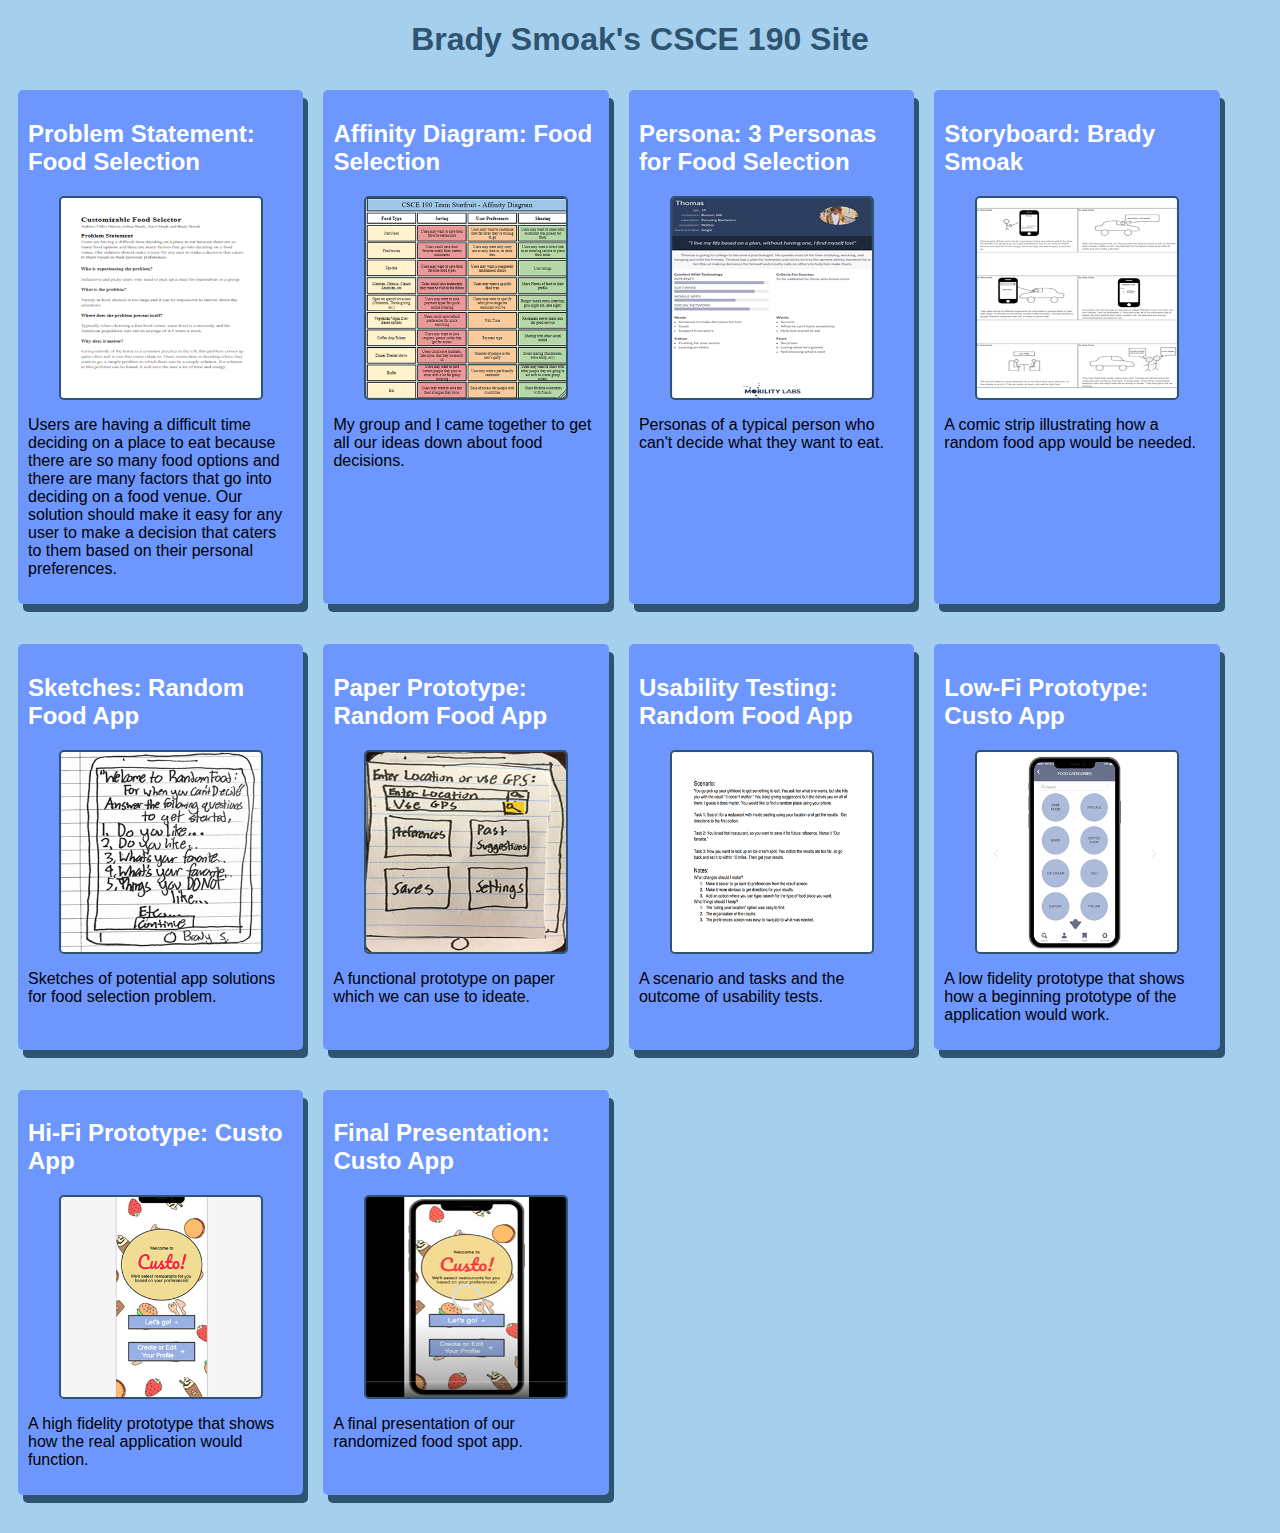
<file: index.html>
<!DOCTYPE html>
<html>
    <head>
        <title>CSCE 190: Brady Smoak</title>
        <link rel="stylesheet" href="styles.css">
    </head>
    <body>
        <h1>Brady Smoak's CSCE 190 Site</h1>

        <div class="assignments">
            <!-- Problem Statement Assignment -->
            <section class="assignment"> 
                <a href="files/problem-statement.pdf"><h2>Problem Statement: Food Selection</h2></a>
                <a href="files/problem-statement.pdf"><img src="images/problem-statement.png"></a>
                 <p>
                        Users are having a difficult time deciding on a place to eat because there are so many food options and there are many factors that go into deciding on a food venue. Our solution should make it easy for any user to make a decision that caters to them based on their personal preferences.
                </p>
            </section>

            <!-- Affinity Diagram Assignment -->
            <section class="assignment"> 
                <a href="files/affinity-diagram.pdf"><h2>Affinity Diagram: Food Selection</h2></a>
                <a href="files/affinity-diagram.pdf"><img src="images/affinity-diagram.png"></a>
                 <p>
                        My group and I came together to get all our ideas down about food decisions.
                </p>
            </section>
        
            <!-- Personas -->
            <section class="assignment"> 
                <a href="files/personas.pdf"><h2>Persona: 3 Personas for Food Selection</h2></a>
                <a href="files/personas.pdf"><img src="images/persona.png"></a>
                 <p>
                        Personas of a typical person who can't decide what they want to eat.
                </p>
            </section>

            <!-- Storyboards -->
            <section class="assignment"> 
                <a href="files/storyboards.pdf"><h2>Storyboard: Brady Smoak</h2></a>
                <a href="files/storyboards.pdf"><img src="images/storyboards.png"></a>
                 <p>
                        A comic strip illustrating how a random food app would be needed.
                </p>
            </section>
            <!-- Sketches -->
            <section class="assignment"> 
                <a href="files/sketches.pdf"><h2>Sketches: Random Food App</h2></a>
                <a href="files/sketches.pdf"><img src="images/sketches.png"></a>
                 <p>
                        Sketches of potential app solutions for food selection problem.
                </p>
            </section>
            <!-- Paper Prototype -->
            <section class="assignment"> 
                <a href="https://youtu.be/__JpHAYAjIM"><h2>Paper Prototype: Random Food App</h2></a>
                <a href="https://youtu.be/__JpHAYAjIM"><img src="images/prototype1.png"></a>
                 <p>
                        A functional prototype on paper which we can use to ideate.
                </p>
            </section>
            <!-- Usability Testing Script -->
            <section class="assignment"> 
                <a href="files/usability-testing-script.pdf"><h2>Usability Testing: Random Food App</h2></a>
                <a href="files/usability-testing-script.pdf"><img src="images/usability-testing-script.png"></a>
                 <p>
                        A scenario and tasks and the outcome of usability tests.
                </p>
            </section>
            <!-- Low-fi Prototype -->
            <section class="assignment"> 
                <a href="files/low-fi-prototype/index.html"><h2>Low-Fi Prototype: Custo App</h2></a>
                <a href="files/low-fi-prototype/index.html"><img src="images/low-fi-prototype.png"></a>
                 <p>
                        A low fidelity prototype that shows how a beginning prototype of the application would work.
                </p>
            </section>
            <!-- High-fi Prototype -->
            <section class="assignment"> 
                <a href="files/high-fi-prototype/index.html"><h2>Hi-Fi Prototype: Custo App</h2></a>
                <a href="files/high-fi-prototype/index.html"><img src="images/high-fi-prototype.png"></a>
                 <p>
                        A high fidelity prototype that shows how the real application would function.
                </p>
            </section>
            <!-- High-fi Prototype Presentation -->
            <section class="assignment"> 
                <a href="https://youtu.be/yquNeV3A4qc"><h2>Final Presentation: Custo App</h2></a>
                <a href="https://youtu.be/yquNeV3A4qc"><img src="images/final-presentation.png"></a>
                 <p>
                     A final presentation of our randomized food spot app.
                </p>
            </section>
        </div>
    </body>
</html>
</file>
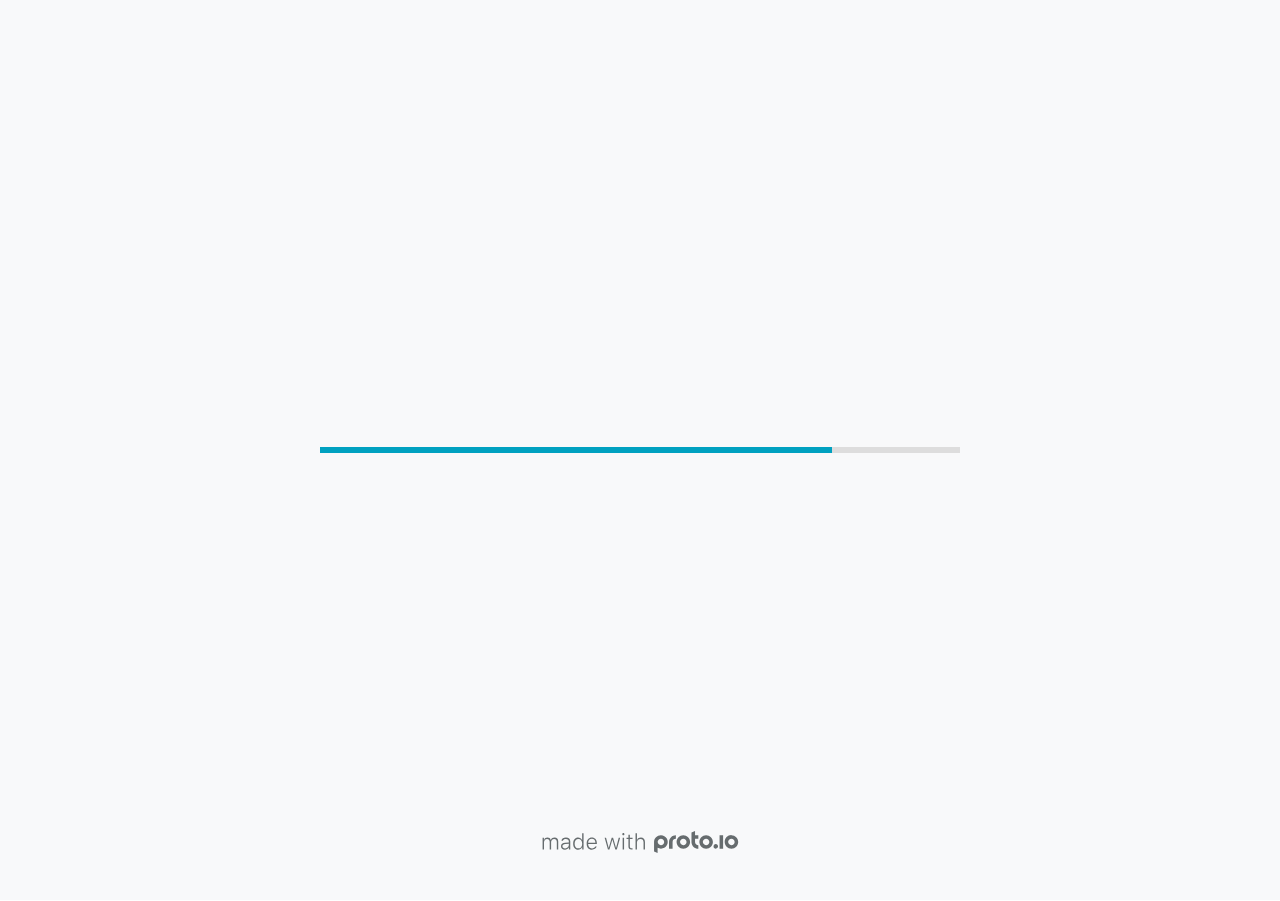
<file: files/high-fi-prototype/index.html>
<!DOCTYPE HTML>
	<head>

		<meta charset="utf-8">

		<title>CSCE 190 - Customizable Food Choice Randomizer - Proto.io</title>

		
			<meta name="HandheldFriendly" content="True">
			<meta name="MobileOptimized" content="414"> 

			
			
			
			<meta name="viewport" content="minimum-scale=1.00, maximum-scale=1.00, initial-scale=1.00, user-scalable=no, shrink-to-fit=no" />

			
				<meta name="apple-mobile-web-app-capable" content="yes" />
				<meta name="apple-mobile-web-app-status-bar-style" content="black-translucent" />
			

			<meta name="format-detection" content="telephone=no">


			

            
            <link rel="icon" sizes="192x192" href="./assets/branding/android-icon-hires.png">
            <link rel="icon" sizes="128x128" href="./assets/branding/android-icon.png">

            
            <link href="./assets/branding/apple-touch-icon-retina180.png" sizes="180x180" rel="apple-touch-icon">

            
            <link href="./assets/branding/apple-touch-icon-retina.png" sizes="114x114" rel="apple-touch-icon">

            
            <link href="./assets/branding/apple-touch-icon.png" sizes="57x57" rel="apple-touch-icon">

            
            <link href="./assets/branding/startup.png" media="(device-width: 320px)" rel="apple-touch-startup-image">

            
            <link href="./assets/branding/startup-retina.png" media="(device-width: 320px) and (device-height: 480px) and (-webkit-device-pixel-ratio: 2)" rel="apple-touch-startup-image">

            
            <link href="./assets/branding/startup-568.png" media="(device-width: 320px) and (device-height: 568px) and (-webkit-device-pixel-ratio: 2)" rel="apple-touch-startup-image">

            
            <link href="./assets/branding/startup-retina-6.png" media="(device-width: 375px) and (device-height: 667px) and (orientation: portrait) and (-webkit-device-pixel-ratio: 2)" rel="apple-touch-startup-image">

            
            <link href="./assets/branding/startup-retina-6plus.png" media="(device-width: 414px) and (device-height: 736px) and (orientation: portrait) and (-webkit-device-pixel-ratio: 3)" rel="apple-touch-startup-image">

            
            <link href="./assets/branding/startup-retina-6plus-landscape.png" media="(device-width: 414px) and (device-height: 736px) and (orientation: landscape) and (-webkit-device-pixel-ratio: 3)" rel="apple-touch-startup-image">

            
            <link href="./assets/branding/startup-ipad.png" media="(device-width: 768px) and (orientation: portrait)" rel="apple-touch-startup-image">

            
            <link href="./assets/branding/startup-ipad-landscape.png" media="(device-width: 768px) and (orientation: landscape)" rel="apple-touch-startup-image">

            
            <link href="./assets/branding/startup-ipad-retina.png" media="(device-width: 768px) and (orientation: portrait) and (-webkit-device-pixel-ratio: 2)" rel="apple-touch-startup-image">

            
            <link href="./assets/branding/startup-ipad-landscape-retina.png" media="(device-width: 768px) and (orientation: landscape) and (-webkit-device-pixel-ratio: 2)" rel="apple-touch-startup-image">

            
            <link href="./assets/branding/startup-ipad-pro.png" media="(device-width: 1024px) and (orientation: portrait) and (-webkit-device-pixel-ratio: 2)" rel="apple-touch-startup-image">

            
            <link href="./assets/branding/startup-ipad-pro-landscape.png" media="(device-width: 1024px) and (orientation: landscape) and (-webkit-device-pixel-ratio: 2)" rel="apple-touch-startup-image">

			<meta http-equiv="cleartype" content="on"> 


			 
		    <script type="text/javascript" src="./scripts/plugins/jquery/jquery.js"></script>

			
				<link rel="stylesheet" href="./stylesheets/player-export.css" />
				<script type="text/javascript" src="./scripts/player-export.js"></script>
			

			
			<script type="text/javascript" src="./libraries/common/components.js"></script> 
			<link type="text/css" rel="Stylesheet" href="./libraries/common/components.1.00.css" /> 

			
					<script type="text/javascript" src="./libraries/generic2/components.js"></script> 
					<link type="text/css" rel="Stylesheet" href="./libraries/generic2/components.1.00.css" /> 
				
					<script type="text/javascript" src="./libraries/ios7/components.js"></script> 
					<link type="text/css" rel="Stylesheet" href="./libraries/ios7/components.1.00.css" /> 
				
					<script type="text/javascript" src="./libraries/ios9/components.js"></script> 
					<link type="text/css" rel="Stylesheet" href="./libraries/ios9/components.1.00.css" /> 
				
				<script type="text/javascript" src="./data/data.js"></script> 
			<script type="text/javascript" src="./webkitmask/maskimages.js"></script> 

		<style>
			body { width: 414px; height: 896px; }
			.landscape, .landscape .prx-page { min-height: 414px; }
			.portrait, .portrait .prx-page { min-height: 896px; }
		</style>

		<script type="text/javascript">

			prx.ver = '6.6.60.0';
			prx.url.account = 'https://tanvisingh.proto.io';
			prx.url.staticassets = 'https://gal.proto.io';
			prx.url.devices = 'https://dteyv52hbg2at.cloudfront.net/devices';
			prx.url.static = 'https://dteyv52hbg2at.cloudfront.net';
			prx.url.siteurl = 'proto.io';
			prx.url.crossmsg = 'https://tanvisingh.proto.io';

			prx.nodejsassetsserver = {};
			prx.nodejsassetsserver.host = ".proto.io";
			prx.nodejsassetsserver.subdomainprefix = "https://at";
			prx.nodejsassetsserver.maxsubdomains = "20";

			prx.device_library = 'ios9';
			prx.devices[prx.device] = {
				name: prx.device
				,defaultOrientation: 'portrait'
				,portrait_applies: 1 //new
				,portrait: [414,896]
				,landscape_applies: 1 //new
				,landscape: [896,414]
				,allow_orientation_change: 1 //new
				,statusbar_skin: 'default' // new
				,statusbarheightportrait: 0
				,statusbarheightlandscape: 0
				,navigationbar_skin: 'default' //new
				,navigationbarheightportrait: 0
				,navigationbarheightlandscape: 0
				,normalportrait: [414,896]
				,normallandscape: [896,414]
				,device_s3bucket: '6a9e70ba-0e0c-41f6-ab20-45aaf591e647'
				,dpr: '1.00'
				,deviceType: "iphonex"
                ,showiPhoneXNotch: true
                ,hasCustomSkinNotch: false
				,appleWatchRoundedCorners: false
				,scrollType: "default"
				,initialscale: 1.00
				,targetdensitydpi: "device-dpi"
			}

			prx.projectsettings.id = '16033238-503d-4b46-bde8-418975da8c25';
			prx.projectsettings.s3b = 'tanvisingh-1095498-proto';
			prx.projectsettings.account = 'tanvisingh';
			prx.projectsettings.statusbar = '0'; 
			prx.projectsettings.statusbarapplies = '0';
			prx.projectsettings.navigationbar = '0';
			prx.projectsettings.navigationbarapplies = '0';
			prx.projectsettings.initialpageid = -1;
			
			
			prx.projectsettings.flashactions = 1;
			prx.projectsettings.gatrackingcode = '';

			prx.export2html = '1' == true;
			prx.mobPlayer = 0;

			prx.user.country = 'US';

			prx.s3Links = []; 
			var sLinkedAssets = [];
			

			prx.csrf_token = '114EAB35042050D5407AA675C597D327C82E133DB7DC19172350D6550C5222B6';

            

            
                            prx.assetsAccessToken = "eyJ0eXAiOiJKV1QiLCJhbGciOiJIUzI1NiJ9.eyJkIjp7InVpZCI6Ii0xIiwicHJvamVjdF9pZCI6IjE2MDMzMjM4LTUwM2QtNGI0Ni1iZGU4LTQxODk3NWRhOGMyNSJ9LCJ2IjowLCJleHAiOjE2MDYyNzg5ODYsImlhdCI6MTYwNjA5ODk4Nn0.aMTy8ny02p2f9N5HnefgpZXVPpAUV96Aa7ipCi-AMsI";

			prx.iniPlayer.iniPreLoad();

		</script>
	</head>

	

			<body class="player device-cursor-touch mobile-device-true " " id="mbd" >

				
					<div id='iphoneX-notch-player'>
						<span class="iphoneX-notch-corners"></span>
					</div>
				
				<div id="window-wrapper">
					<div id="dragarea"></div>
					<div id="statusbar"></div>
					<div id="underlay" style=""></div>

					<div class="prx-page" data-role="page" id="p-1" data-id="1"></div>
					
								<div class="prx-page" data-role="page" id="p-2" data-id="2"></div>
							
								<div class="prx-page" data-role="page" id="p-3" data-id="3"></div>
							
								<div class="prx-page" data-role="page" id="p-4" data-id="4"></div>
							
								<div class="prx-page" data-role="page" id="p-6" data-id="6"></div>
							
								<div class="prx-page" data-role="page" id="p-7" data-id="7"></div>
							
								<div class="prx-page" data-role="page" id="p-8" data-id="8"></div>
							
								<div class="prx-page" data-role="page" id="p-9" data-id="9"></div>
							
								<div class="prx-page" data-role="page" id="p-10" data-id="10"></div>
							
								<div class="prx-page" data-role="page" id="p-11" data-id="11"></div>
							
								<div class="prx-page" data-role="page" id="p-12" data-id="12"></div>
							
								<div class="prx-page" data-role="page" id="p-13" data-id="13"></div>
							
								<div class="prx-page" data-role="page" id="p-14" data-id="14"></div>
							
								<div class="prx-page" data-role="page" id="p-15" data-id="15"></div>
							
								<div class="prx-page" data-role="page" id="p-16" data-id="16"></div>
							
								<div class="prx-page" data-role="page" id="p-17" data-id="17"></div>
							
								<div class="prx-page" data-role="page" id="p-18" data-id="18"></div>
							
								<div class="prx-page" data-role="page" id="p-19" data-id="19"></div>
							
					<div id="navigationbar"></div>
					<div id="overlay"></div>
					<div id="trash"></div>
					<div id="quick-audios"></div>
				</div>

				 
			<div id="loader-wrapper">
				
				<div class="progress">
					<div class="progress-bar"></div>
				</div>
				<div id="poweredby"></div>
			</div>
			


			</body>
		

</html>
</file>
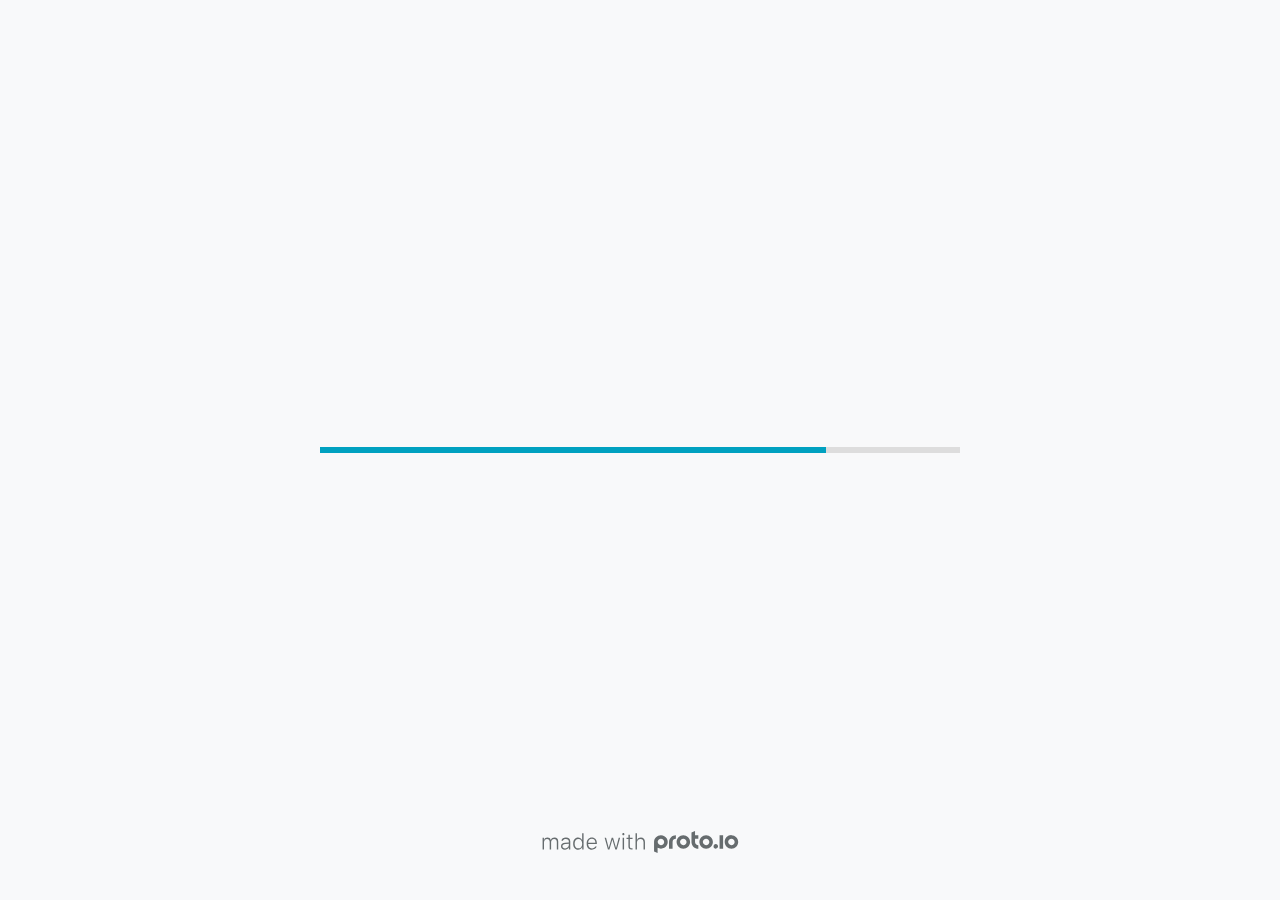
<file: files/low-fi-prototype/index.html>
<!DOCTYPE HTML>
	<head>

		<meta charset="utf-8">

		<title>CSCE 190 - Customizable Food Choice Randomizer - Proto.io</title>

		
			<meta name="HandheldFriendly" content="True">
			<meta name="MobileOptimized" content="414"> 

			
			
			
			<meta name="viewport" content="minimum-scale=1.00, maximum-scale=1.00, initial-scale=1.00, user-scalable=no, shrink-to-fit=no" />

			
				<meta name="apple-mobile-web-app-capable" content="yes" />
				<meta name="apple-mobile-web-app-status-bar-style" content="black-translucent" />
			

			<meta name="format-detection" content="telephone=no">


			

            
            <link rel="icon" sizes="192x192" href="./assets/branding/android-icon-hires.png">
            <link rel="icon" sizes="128x128" href="./assets/branding/android-icon.png">

            
            <link href="./assets/branding/apple-touch-icon-retina180.png" sizes="180x180" rel="apple-touch-icon">

            
            <link href="./assets/branding/apple-touch-icon-retina.png" sizes="114x114" rel="apple-touch-icon">

            
            <link href="./assets/branding/apple-touch-icon.png" sizes="57x57" rel="apple-touch-icon">

            
            <link href="./assets/branding/startup.png" media="(device-width: 320px)" rel="apple-touch-startup-image">

            
            <link href="./assets/branding/startup-retina.png" media="(device-width: 320px) and (device-height: 480px) and (-webkit-device-pixel-ratio: 2)" rel="apple-touch-startup-image">

            
            <link href="./assets/branding/startup-568.png" media="(device-width: 320px) and (device-height: 568px) and (-webkit-device-pixel-ratio: 2)" rel="apple-touch-startup-image">

            
            <link href="./assets/branding/startup-retina-6.png" media="(device-width: 375px) and (device-height: 667px) and (orientation: portrait) and (-webkit-device-pixel-ratio: 2)" rel="apple-touch-startup-image">

            
            <link href="./assets/branding/startup-retina-6plus.png" media="(device-width: 414px) and (device-height: 736px) and (orientation: portrait) and (-webkit-device-pixel-ratio: 3)" rel="apple-touch-startup-image">

            
            <link href="./assets/branding/startup-retina-6plus-landscape.png" media="(device-width: 414px) and (device-height: 736px) and (orientation: landscape) and (-webkit-device-pixel-ratio: 3)" rel="apple-touch-startup-image">

            
            <link href="./assets/branding/startup-ipad.png" media="(device-width: 768px) and (orientation: portrait)" rel="apple-touch-startup-image">

            
            <link href="./assets/branding/startup-ipad-landscape.png" media="(device-width: 768px) and (orientation: landscape)" rel="apple-touch-startup-image">

            
            <link href="./assets/branding/startup-ipad-retina.png" media="(device-width: 768px) and (orientation: portrait) and (-webkit-device-pixel-ratio: 2)" rel="apple-touch-startup-image">

            
            <link href="./assets/branding/startup-ipad-landscape-retina.png" media="(device-width: 768px) and (orientation: landscape) and (-webkit-device-pixel-ratio: 2)" rel="apple-touch-startup-image">

            
            <link href="./assets/branding/startup-ipad-pro.png" media="(device-width: 1024px) and (orientation: portrait) and (-webkit-device-pixel-ratio: 2)" rel="apple-touch-startup-image">

            
            <link href="./assets/branding/startup-ipad-pro-landscape.png" media="(device-width: 1024px) and (orientation: landscape) and (-webkit-device-pixel-ratio: 2)" rel="apple-touch-startup-image">

			<meta http-equiv="cleartype" content="on"> 


			 
		    <script type="text/javascript" src="./scripts/plugins/jquery/jquery.js"></script>

			
				<link rel="stylesheet" href="./stylesheets/player-export.css" />
				<script type="text/javascript" src="./scripts/player-export.js"></script>
			

			
			<script type="text/javascript" src="./libraries/common/components.js"></script> 
			<link type="text/css" rel="Stylesheet" href="./libraries/common/components.1.00.css" /> 

			
					<script type="text/javascript" src="./libraries/generic2/components.js"></script> 
					<link type="text/css" rel="Stylesheet" href="./libraries/generic2/components.1.00.css" /> 
				
					<script type="text/javascript" src="./libraries/ios7/components.js"></script> 
					<link type="text/css" rel="Stylesheet" href="./libraries/ios7/components.1.00.css" /> 
				
					<script type="text/javascript" src="./libraries/ios9/components.js"></script> 
					<link type="text/css" rel="Stylesheet" href="./libraries/ios9/components.1.00.css" /> 
				
				<script type="text/javascript" src="./data/data.js"></script> 
			<script type="text/javascript" src="./webkitmask/maskimages.js"></script> 

		<style>
			body { width: 414px; height: 896px; }
			.landscape, .landscape .prx-page { min-height: 414px; }
			.portrait, .portrait .prx-page { min-height: 896px; }
		</style>

		<script type="text/javascript">

			prx.ver = '6.6.59.0';
			prx.url.account = 'https://tanvisingh.proto.io';
			prx.url.staticassets = 'https://gal.proto.io';
			prx.url.devices = 'https://dteyv52hbg2at.cloudfront.net/devices';
			prx.url.static = 'https://dteyv52hbg2at.cloudfront.net';
			prx.url.siteurl = 'proto.io';
			prx.url.crossmsg = 'https://tanvisingh.proto.io';

			prx.nodejsassetsserver = {};
			prx.nodejsassetsserver.host = ".proto.io";
			prx.nodejsassetsserver.subdomainprefix = "https://at";
			prx.nodejsassetsserver.maxsubdomains = "20";

			prx.device_library = 'ios9';
			prx.devices[prx.device] = {
				name: prx.device
				,defaultOrientation: 'portrait'
				,portrait_applies: 1 //new
				,portrait: [414,896]
				,landscape_applies: 1 //new
				,landscape: [896,414]
				,allow_orientation_change: 1 //new
				,statusbar_skin: 'default' // new
				,statusbarheightportrait: 0
				,statusbarheightlandscape: 0
				,navigationbar_skin: 'default' //new
				,navigationbarheightportrait: 0
				,navigationbarheightlandscape: 0
				,normalportrait: [414,896]
				,normallandscape: [896,414]
				,device_s3bucket: '6a9e70ba-0e0c-41f6-ab20-45aaf591e647'
				,dpr: '1.00'
				,deviceType: "iphonex"
                ,showiPhoneXNotch: true
                ,hasCustomSkinNotch: false
				,appleWatchRoundedCorners: false
				,scrollType: "default"
				,initialscale: 1.00
				,targetdensitydpi: "device-dpi"
			}

			prx.projectsettings.id = '16033238-503d-4b46-bde8-418975da8c25';
			prx.projectsettings.s3b = 'tanvisingh-1095498-proto';
			prx.projectsettings.account = 'tanvisingh';
			prx.projectsettings.statusbar = '0'; 
			prx.projectsettings.statusbarapplies = '0';
			prx.projectsettings.navigationbar = '0';
			prx.projectsettings.navigationbarapplies = '0';
			prx.projectsettings.initialpageid = -1;
			
			
			prx.projectsettings.flashactions = 1;
			prx.projectsettings.gatrackingcode = '';

			prx.export2html = '1' == true;
			prx.mobPlayer = 0;

			prx.user.country = 'US';

			prx.s3Links = []; 
			var sLinkedAssets = [];
			

			prx.csrf_token = '4ABCD36C4C0737A573E8F353899A0EE5ACE82F3BC6B5EB1AF55D8C76312C4CCE';

            

            
                            prx.assetsAccessToken = "eyJ0eXAiOiJKV1QiLCJhbGciOiJIUzI1NiJ9.eyJkIjp7InVpZCI6Ii0xIiwicHJvamVjdF9pZCI6IjE2MDMzMjM4LTUwM2QtNGI0Ni1iZGU4LTQxODk3NWRhOGMyNSJ9LCJ2IjowLCJleHAiOjE2MDUwNjQ3NzUsImlhdCI6MTYwNDg4NDc3NX0.y2fsxOs_q2VSavnca2SC1yYzOLT3eVrVCH1n5C1MpBs";

			prx.iniPlayer.iniPreLoad();

		</script>
	</head>

	

			<body class="player device-cursor-touch mobile-device-true " " id="mbd" >

				
					<div id='iphoneX-notch-player'>
						<span class="iphoneX-notch-corners"></span>
					</div>
				
				<div id="window-wrapper">
					<div id="dragarea"></div>
					<div id="statusbar"></div>
					<div id="underlay" style=""></div>

					<div class="prx-page" data-role="page" id="p-1" data-id="1"></div>
					
								<div class="prx-page" data-role="page" id="p-2" data-id="2"></div>
							
								<div class="prx-page" data-role="page" id="p-3" data-id="3"></div>
							
								<div class="prx-page" data-role="page" id="p-4" data-id="4"></div>
							
								<div class="prx-page" data-role="page" id="p-6" data-id="6"></div>
							
								<div class="prx-page" data-role="page" id="p-7" data-id="7"></div>
							
								<div class="prx-page" data-role="page" id="p-8" data-id="8"></div>
							
								<div class="prx-page" data-role="page" id="p-9" data-id="9"></div>
							
								<div class="prx-page" data-role="page" id="p-10" data-id="10"></div>
							
								<div class="prx-page" data-role="page" id="p-11" data-id="11"></div>
							
					<div id="navigationbar"></div>
					<div id="overlay"></div>
					<div id="trash"></div>
					<div id="quick-audios"></div>
				</div>

				 
			<div id="loader-wrapper">
				
				<div class="progress">
					<div class="progress-bar"></div>
				</div>
				<div id="poweredby"></div>
			</div>
			


			</body>
		

</html>
</file>
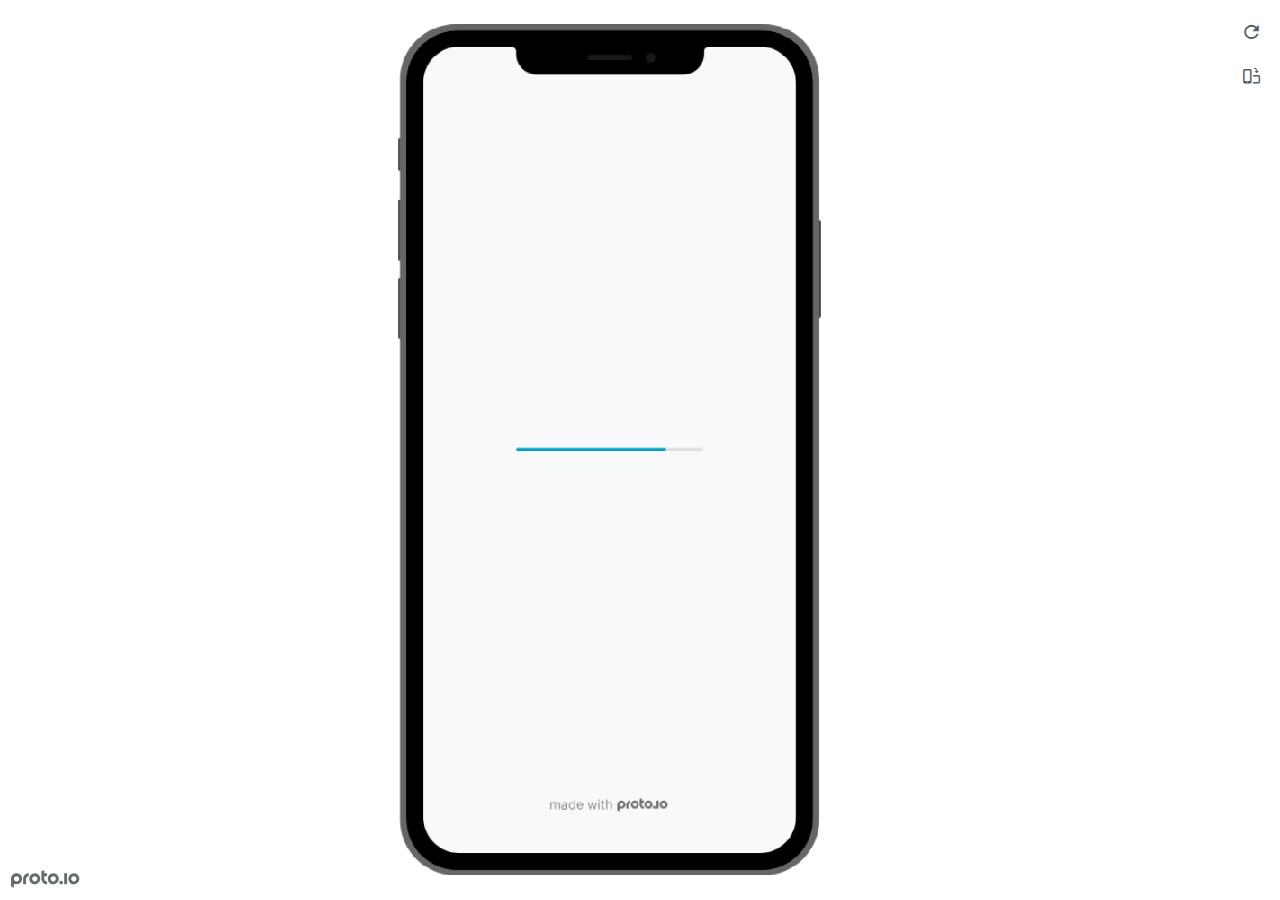
<file: files/high-fi-prototype/frame.html>
<!DOCTYPE HTML>
    <head>
    <meta charset="utf-8">

    <title>CSCE 190 - Customizable Food Choice Randomizer - Proto.io player</title>

    

			<link type="text/css" rel="stylesheet" href="./stylesheets/preview-export-min.css">
			<script type="text/javascript" src="./scripts/preview-export-min.js"></script>

		

    <script type="text/javascript">
        var prx = window.prx || {};
        prx.orientation = 'portrait';
        prx.orientations = {};
        prx.orientations.portrait = 1;
        prx.orientations.landscape = 1;
        prx.project = {};
        prx.project.id = '16033238-503d-4b46-bde8-418975da8c25';
        prx.project.title = 'CSCE 190 - Customizable Food Choice Randomizer';
        prx.project.version = 0;
        prx.project.livepreview = 0;
        prx.project.account = "tanvisingh";
        prx.activePage = {};
        prx.usercountry = "us";
        
            prx.user = false;
        
        prx.skin = 'apple-phone-iphoneX-1';
        prx.ver = '6.6.60.0';
        //prx.flashactions = 1;
		prx.flashactions = 1; //we are not using the DB value anymore

        prx.nodejsassetsserver = {};
        prx.nodejsassetsserver.host = ".proto.io";
        prx.nodejsassetsserver.subdomainprefix = "https://at";
        prx.nodejsassetsserver.maxsubdomains = "20";
        prx.account = "tanvisingh";
        prx.browserShowScreenshots = 'true';
        prx.url.crossmsg = 'https://tanvisingh.proto.io';
        prx.playerUrl = 'https://tanvisingh.proto.io/player/';
        prx.spaces = false;
        prx.csrf_token = '2D48A275779067BF7E68713D9390D5CCCC3A737F087C36126E6518ED46BBDB5C';

        
    </script>

    

</head>


<body style="background-color:#FFFFFF">

    

    <div class="page-sidebar">
        
        <div class="sidebar-action-buttons">

            
                <span class="header-action-button player-icon-reload embed-icon-reload" id="refresh-preview">
                    <span class="tooltip">Refresh preview</span>
                </span>
                
                    <span  class="header-action-button player-icon-rotate embed-icon-rotate" id="change-orientation">
                        <span class="tooltip">Change orientation</span>
                    </span>
                

        </div>

    </div>

    <div id="maincontent" class="portrait">

        <div id="shortcut-pressed-outer">
            <div id="shortcut-pressed"></div>
        </div>
        

			<div class="frame_generic">
				
				<div class="body_generic skin_apple-phone-iphoneX-1 skin-wrapper skin-os-apple skin-device-phone skin-model-iphoneX skin-size-1 skin-color-black skin-orientation-portrait skin-dimensions-414-896">

					<div class="buttons top"></div>
					<div class="detail-top"></div>
					<div class="web-search"></div>
					<div class="buttons left"></div>

					<div class="body_generic_inner">
						
						<iframe id="pio-playerframe" src="index.html" scrolling="NO" style="width: 414px; height: 896px;" webkitAllowFullScreen mozallowfullscreen allowFullScreen allowvr allow="autoplay"></iframe>
						
                                <script type="text/javascript">
                                    // remove parameter from address bar immediately if no changes
                                    let url = new URL(window.location.href);
                                    url.searchParams.delete('hc');
									url.searchParams.delete('ap');
                                    window.history.replaceState({}, document.title, url.toString());
                                </script>
                            
					</div>

					<div class="buttons right"></div>
					<div class="detail-bottom"></div>
				</div>
				
			</div>
		
    </div>

    

    
            <div id="branding"></div>
        
</body>


<script type="text/javascript">
    
</script>
</html>
</file>
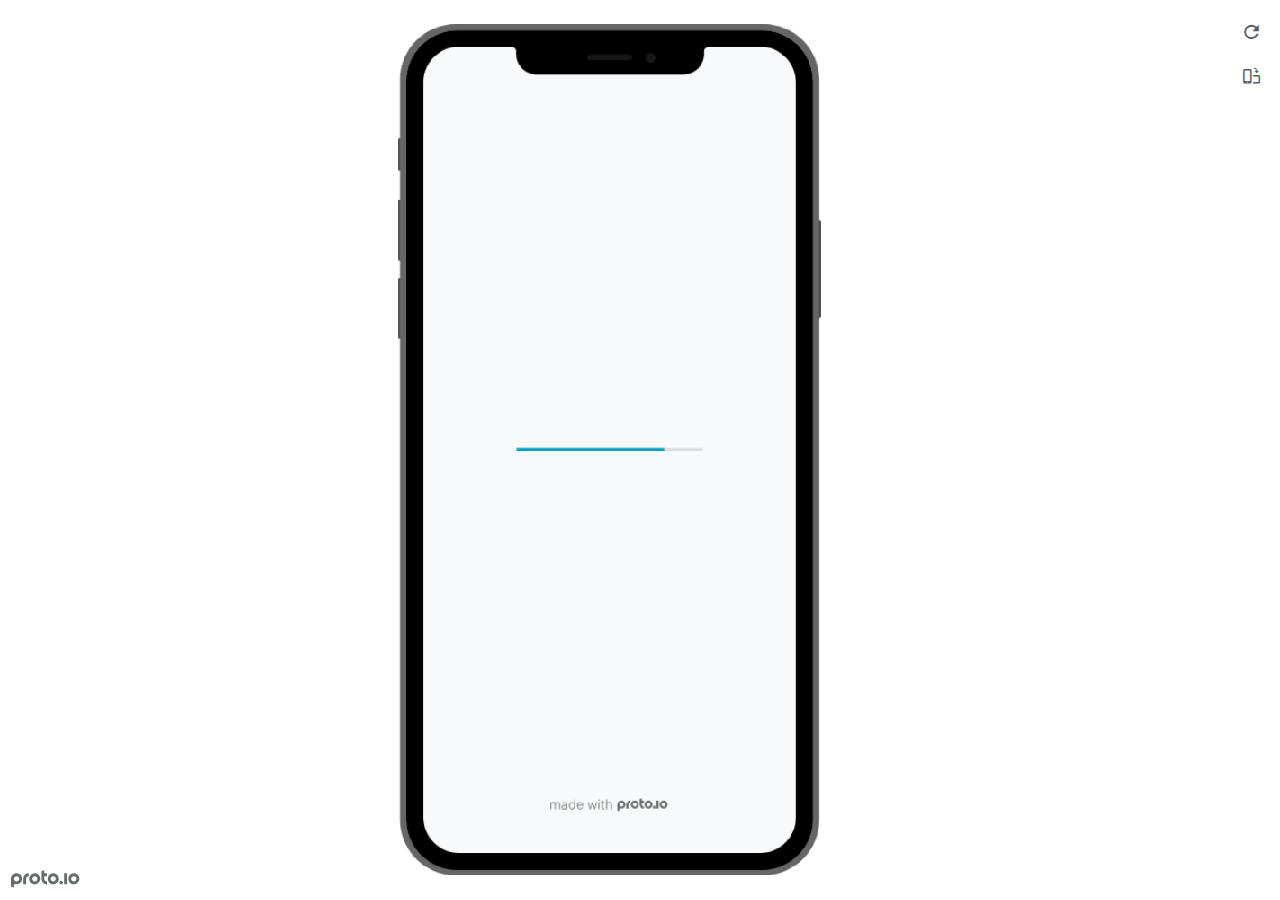
<file: files/low-fi-prototype/frame.html>
<!DOCTYPE HTML>
    <head>
    <meta charset="utf-8">

    <title>CSCE 190 - Customizable Food Choice Randomizer - Proto.io player</title>

    

			<link type="text/css" rel="stylesheet" href="./stylesheets/preview-export-min.css">
			<script type="text/javascript" src="./scripts/preview-export-min.js"></script>

		

    <script type="text/javascript">
        var prx = window.prx || {};
        prx.orientation = 'portrait';
        prx.orientations = {};
        prx.orientations.portrait = 1;
        prx.orientations.landscape = 1;
        prx.project = {};
        prx.project.id = '16033238-503d-4b46-bde8-418975da8c25';
        prx.project.title = 'CSCE 190 - Customizable Food Choice Randomizer';
        prx.project.version = 0;
        prx.project.livepreview = 0;
        prx.project.account = "tanvisingh";
        prx.activePage = {};
        prx.usercountry = "us";
        
            prx.user = false;
        
        prx.skin = 'apple-phone-iphoneX-1';
        prx.ver = '6.6.59.0';
        //prx.flashactions = 1;
		prx.flashactions = 1; //we are not using the DB value anymore

        prx.nodejsassetsserver = {};
        prx.nodejsassetsserver.host = ".proto.io";
        prx.nodejsassetsserver.subdomainprefix = "https://at";
        prx.nodejsassetsserver.maxsubdomains = "20";
        prx.account = "tanvisingh";
        prx.browserShowScreenshots = 'true';
        prx.url.crossmsg = 'https://tanvisingh.proto.io';
        prx.playerUrl = 'https://tanvisingh.proto.io/player/';
        prx.spaces = false;
        prx.csrf_token = '369B7C45FFA8FBD4920481B64C13469898ADBB9831555B050CE996DF931418F9';

        
    </script>

    

</head>


<body style="background-color:#FFFFFF">

    

    <div class="page-sidebar">
        
        <div class="sidebar-action-buttons">

            
                <span class="header-action-button player-icon-reload embed-icon-reload" id="refresh-preview">
                    <span class="tooltip">Refresh preview</span>
                </span>
                
                    <span  class="header-action-button player-icon-rotate embed-icon-rotate" id="change-orientation">
                        <span class="tooltip">Change orientation</span>
                    </span>
                

        </div>

    </div>

    <div id="maincontent" class="portrait">

        <div id="shortcut-pressed-outer">
            <div id="shortcut-pressed"></div>
        </div>
        

			<div class="frame_generic">
				
				<div class="body_generic skin_apple-phone-iphoneX-1 skin-wrapper skin-os-apple skin-device-phone skin-model-iphoneX skin-size-1 skin-color-black skin-orientation-portrait skin-dimensions-414-896">

					<div class="buttons top"></div>
					<div class="detail-top"></div>
					<div class="web-search"></div>
					<div class="buttons left"></div>

					<div class="body_generic_inner">
						
						<iframe id="pio-playerframe" src="index.html" scrolling="NO" style="width: 414px; height: 896px;" webkitAllowFullScreen mozallowfullscreen allowFullScreen allowvr allow="autoplay"></iframe>
						
                                <script type="text/javascript">
                                    // remove parameter from address bar immediately if no changes
                                    let url = new URL(window.location.href);
                                    url.searchParams.delete('hc');
									url.searchParams.delete('ap');
                                    window.history.replaceState({}, document.title, url.toString());
                                </script>
                            
					</div>

					<div class="buttons right"></div>
					<div class="detail-bottom"></div>
				</div>
				
			</div>
		
    </div>

    

    
            <div id="branding"></div>
        
</body>


<script type="text/javascript">
    
</script>
</html>
</file>
<file: styles.css>
body {
    background:#A4CFED;
    font-family:Arial, Arial, Helvetica, sans-serif;
}
.assignments {
    display:flex;
    flex-wrap:wrap;
}

.assignment {
    width:21%;
    padding:10px;
    margin:10px;
    margin-bottom:30px;
    background:#6D97FF;
    border-radius:5px;
    box-shadow: 5px 8px #2E5470;
}

.assignment img {
    width:200px;
    border: 2px solid #2E5470;
    margin-right: 20px;
    border-radius:5px;
    display:block;
    margin:auto;
}


h1 {
    color:#2E5470;
    text-align:center;
}
a {
    text-decoration:none;
    color:#fff;
}
.assignment a:hover {
    color:#2E5470;
}
</file>
<file: files/high-fi-prototype/stylesheets/player-export.css>
/*!
 * 
 *                                                                       
 *                              ::;;;;                                   
 *    ::,,,,::    ::,,  ,,,,::::::11ii::,,::,,,,::      ::::,,::,,,,::   
 *  ,,111111ii,,::1111::111111ii::111111::111111ii,,    ii11,,ii111111,, 
 *  11ii::;;11;;ii11::iiii::;;11;;11ii::ii11::::11ii    ii11;;11;;::ii11 
 *  11;;  ::11ii11;;::11ii  ::11ii11ii,,iiii..  iiii    ii11;;11::  ;;11 
 *  1111;;ii11;;11;;,,ii11::ii11;;ii11;;;;11;;;;11;;;;;;ii11::11ii;;11ii 
 *  11111111;;::11;;  ::ii1111;;  ::ii11::ii1111ii::11ii;;11,,;;1111ii:: 
 *  11;;,,::  ,,::,,      ::,,        ::::  ::::    ,,,,::::    ::,,     
 *  ;;;;                                                                 
 *                                                                       
 *  Build: 11/11/2020, 10:54:08 AM
 */

/*!
 * Waves v0.5.5
 * http://fian.my.id/Waves
 *
 * Copyright 2014 Alfiana E. Sibuea and other contributors
 * Released under the MIT license
 * https://github.com/fians/Waves/blob/master/LICENSE
 */.mask-inner{position:relative;background-size:100% 100%;background-repeat:no-repeat}.mask-inner .mask-inner{transform:none!important}.mask-border .mborder,.mask-filter{height:100%;width:100%}.mask-border .mborder{border:1px solid hsla(0,0%,100%,.8);position:absolute;pointer-events:none}.mask-border .area-border{border:1px solid #00a1c0;left:0;top:0;position:absolute;transform-origin:0 0;box-sizing:border-box}.mask-border .mask-radius{width:100%;height:100%;overflow:hidden;position:absolute}.mask-border .mask-radius .mask-radius-border{position:relative;width:100%;height:100%;border:1px solid hsla(0,0%,100%,.8)}.mask-border.hide-handles .prx-resizable-handle{opacity:0;pointer-events:none!important}.mask-border.hide-handles .area-border{border:1px dashed #b4bcbf}.mask-wrapper{overflow:hidden;height:100%;pointer-events:none}.mask-wrapper.borderPos-inside{box-sizing:border-box}.mask-wrapper.borderPos-outside{width:100%;height:100%}.mask-wrapper.borderPos-outside .mask-inner{box-sizing:content-box}.mask-edit-mode-handles{pointer-events:none}.mask-edit-mode-handles.hide-handles .prx-resizable-handle,.mask-edit-mode-handles.hide-handles .prx-rotate-handle{opacity:0;pointer-events:none!important}.mask-edit-mode-handles.hide-handles .xborder{border-color:#b4bcbf!important}abbr,address,article,aside,audio,b,blockquote,body,caption,cite,code,dd,del,dfn,div,dl,dt,em,fieldset,figure,footer,form,h1,h2,h3,h4,h5,h6,header,hgroup,html,i,iframe,img,ins,kbd,label,legend,li,mark,menu,nav,object,ol,p,pre,q,samp,section,small,span,strong,sub,sup,table,tbody,td,tfoot,th,thead,time,tr,ul,var,video{margin:0;padding:0;border:0;outline:0;font-size:100%;background:transparent}article,aside,details,figcaption,figure,footer,header,hgroup,nav,section{display:block}audio,canvas,video{display:inline-block;*display:inline;*zoom:1}[hidden],audio:not([controls]){display:none}html{font-size:100%;-webkit-text-size-adjust:100%;-ms-text-size-adjust:100%}body{margin:0;font-size:13px}body,button,input,select,textarea{font-family:sans-serif;color:#222}a{color:#00e}a:visited{color:#551a8b}a:hover{color:#06e}a:focus{outline:thin dotted}a:active,a:hover{outline:0}abbr[title]{border-bottom:1px dotted}b,strong{font-weight:700}blockquote{margin:1em 40px}dfn{font-style:italic}hr{display:block;height:1px;border:0;border-top:1px solid #ccc;margin:1em 0;padding:0}ins{background:#ff9;text-decoration:none}ins,mark{color:#000}mark{background:#ff0;font-style:italic;font-weight:700}code,kbd,pre,samp{font-family:monospace,serif;_font-family:courier new,monospace;font-size:1em}pre{white-space:pre;white-space:pre-wrap;word-wrap:break-word}q{quotes:none}q:after,q:before{content:"";content:none}small{font-size:85%}sub,sup{font-size:75%;line-height:0;position:relative;vertical-align:baseline}sup{top:-.5em}sub{bottom:-.25em}ol,ul{margin:1em 0;padding:0 0 0 40px}dd{margin:0 0 0 40px}nav ol,nav ul{list-style:none;list-style-image:none;margin:0;padding:0}img{border:0;-ms-interpolation-mode:bicubic}svg:not(:root){overflow:hidden}figure,form{margin:0}fieldset{margin:0}fieldset,legend{border:0;padding:0}legend{*margin-left:-7px}button,input,select,textarea{font-size:100%;margin:0;vertical-align:baseline;*vertical-align:middle}button,input{line-height:normal;*overflow:visible}table button,table input{*overflow:auto}[role=button],button,input[type=button],input[type=reset],input[type=submit]{-webkit-appearance:button}input[type=checkbox],input[type=radio]{box-sizing:border-box;padding:0}input[type=search]{-webkit-appearance:textfield;-moz-box-sizing:content-box;-webkit-box-sizing:content-box;box-sizing:content-box}input[type=search]::-webkit-search-decoration{-webkit-appearance:none}button::-moz-focus-inner{border:0;padding:0}textarea{overflow:auto;vertical-align:top;resize:vertical}input:invalid,textarea:invalid{background-color:#f0dddd}table{border-collapse:collapse;border-spacing:0}td{vertical-align:top}.nocallout{-webkit-touch-callout:none}textarea[contenteditable]{-webkit-appearance:none}.gifhidden{position:absolute;left:-100%}.ir{display:block;border:0;text-indent:-999em;overflow:hidden;background-color:transparent;background-repeat:no-repeat;text-align:left;direction:ltr}.ir br{display:none}.hidden{display:none!important;visibility:hidden}.visuallyhidden{border:0;clip:rect(0 0 0 0);height:1px;margin:-1px;overflow:hidden;padding:0;position:absolute;width:1px}.visuallyhidden.focusable:active,.visuallyhidden.focusable:focus{clip:auto;height:auto;margin:0;overflow:visible;position:static;width:auto}.invisible{visibility:hidden}.clearfix:after,.clearfix:before{content:"";display:table}.clearfix:after{clear:both}.clearfix{*zoom:1}@media print{*{background:transparent!important;color:#000!important;text-shadow:none!important;filter:none!important;-ms-filter:none!important}a,a:visited{text-decoration:underline}a[href]:after{content:" (" attr(href) ")"}abbr[title]:after{content:" (" attr(title) ")"}.ir a:after,a[href^="#"]:after,a[href^="javascript:"]:after{content:""}blockquote,pre{border:1px solid #999;page-break-inside:avoid}thead{display:table-header-group}img,tr{page-break-inside:avoid}img{max-width:100%!important}@page{margin:.5cm}h2,h3,p{orphans:3;widows:3}h2,h3{page-break-after:avoid}}#eval-iframe{display:none}body{-webkit-appearance:none;-webkit-box-flex:1;-webkit-touch-callout:none;-webkit-tap-highlight-color:rgba(0,0,0,0)}*{-webkit-user-select:none;-khtml-user-select:none;-moz-user-select:-moz-none;-o-user-select:none;user-select:none}input,textarea{-webkit-user-select:text;-khtml-user-select:text;-moz-user-select:text;-o-user-select:text;user-select:text}#dragarea{font-family:Helvetica,Arial,sans-serif;text-align:left}.text{height:95%;overflow:auto}.wrap{overflow:hidden}.pos,.spos{position:absolute}.action-highlight{position:absolute;top:0;left:0;height:100%;width:100%;background:rgba(255,255,0,.5);background:rgba(64,208,255,.3);opacity:0;pointer-events:none;-webkit-transition:opacity .2s ease-in;transition:opacity .2s ease-in;border:2px solid #40c8f4;padding:3px;box-sizing:border-box}.action-highlight-simple-visible,.action-highlight-visible{opacity:1}#appModeNote{background-color:#333;border-top:5px solid #000;bottom:0;color:#f0f0f0;display:none;font-family:helvetica;left:0;padding:10px 0;position:fixed;text-align:center;width:100%}#appModeNote em{display:block;font-size:20px;font-weight:700;line-height:26px}#appModeNote span{display:block;font-size:14px;line-height:20px}.hidden{display:none}.prx-page.loadedFrom{display:block}.prx-page.loadedTo{z-index:999999}.prx-page.loadedTo-1{z-index:10000000}.prx-page.loadedTo-2{z-index:10000001}.prx-page.loadedTo-3{z-index:10000002}.prx-page.loadedTo-4{z-index:10000003}.prx-page.loadedTo-5{z-index:10000004}.prx-page.loadedTo-6{z-index:10000005}.prx-page.loadedTo-7{z-index:10000006}.prx-page.loadedTo-8{z-index:10000007}.prx-page.loadedTo-9{z-index:10000008}.prx-page.loadedTo-10{z-index:10000009}.prx-page.loadedTo-11{z-index:10000010}.prx-page.loadedTo-12{z-index:10000011}.prx-page.loadedTo-13{z-index:10000012}.prx-page.loadedTo-14{z-index:10000013}.prx-page.loadedTo-15{z-index:10000014}.prx-page.loadedTo-16{z-index:10000015}.prx-page.loadedTo-17{z-index:10000016}.prx-page.loadedTo-18{z-index:10000017}.prx-page.loadedTo-19{z-index:10000018}.prx-page.loadedTo-20{z-index:10000019}.prx-page.loadedTo-21{z-index:10000020}.prx-page.loadedTo-22{z-index:10000021}.prx-page.loadedTo-23{z-index:10000022}.prx-page.loadedTo-24{z-index:10000023}.prx-page.loadedTo-25{z-index:10000024}.prx-page.loadedTo-26{z-index:10000025}.prx-page.loadedTo-27{z-index:10000026}.prx-page.loadedTo-28{z-index:10000027}.prx-page.loadedTo-29{z-index:10000028}.prx-page.loadedTo-30{z-index:10000029}#navigationbar,#statusbar{background:transparent 0 0;display:block;width:100%;border:0;top:0;position:fixed;z-index:1}#loader-wrapper{background:#f8f9fa;height:100%;left:0;position:fixed;top:0;width:100%;z-index:99999;font-size:11px}#loader-wrapper .progress{position:absolute;top:50%;left:50%;transform:translate(-50%,-50%);-ms-transform:translate(-50%,-50%);-webkit-transform:translate(-50%,-50%);width:50%;height:4px;background-color:#ddd}#loader-wrapper .progress-bar{position:relative;width:0;height:4px;-webkit-transition:.4s linear;-moz-transition:.4s linear;-o-transition:.4s linear;transition:.4s linear;-webkit-transition-property:width,background-color;-moz-transition-property:width,background-color;-o-transition-property:width,background-color;transition-property:width,background-color}#loader-wrapper .progress-bar:before,.progress-bar:after{content:"";position:absolute;top:0;left:0;right:0}#loader-wrapper .progress-bar:before{bottom:0;background-color:#ddd}#loader-wrapper .progress-bar:after{z-index:2;bottom:0;background:#00a1c0}#loader-wrapper #app-icon{position:absolute;top:50%;left:50%;transform:translate(-50%,-150%);-ms-transform:translate(-50%,-150%);-webkit-transform:translate(-50%,-150%);width:114px;height:114px}#loader-wrapper #poweredby{position:absolute;bottom:5%;left:50%;transform:translate(-50%);-ms-transform:translate(-50%);-webkit-transform:translate(-50%);width:100%;height:16px;background-image:url(/images/player/player-logo.svg);background-repeat:no-repeat;background-position:top;background-size:auto 200%;z-index:99999}body{-moz-transition:opacity .3s linear;-o-transition:opacity .3s linear;-webkit-transition:opacity .3s linear;transition:opacity .3s linear}.reloading{background:#fff!important;opacity:0}@media (min-width:481px) and (max-width:1079px){#loader-wrapper .progress,#loader-wrapper .progress-bar{height:4px}}@media (min-width:1080px){#loader-wrapper #poweredby{height:24px}#loader-wrapper .progress,#loader-wrapper .progress-bar{height:6px}}@media (width:1280px) and (height:768px){#loader-wrapper .progress,#loader-wrapper .progress-bar{height:2px}}.pointer-events-none{pointer-events:none!important}body .prx-page{-webkit-trans1form:translate3d(0,0,0)}.prx-page .type-symbol .box{-w1ebkit-transform:translateZ(0)}html{background:transparent}body{background:#fff;overflow:hidden}body.mobile-device-true *{-webkit-text-size-adjust:100%}body.mobile-device-false *{-webkit-text-size-adjust:initial}#window-wrapper{width:100%;height:100%;overflow:hidden;position:relative}#dragarea{background:transparent;display:none}#overlay,#quick-audios,#trash,#underlay{position:absolute;top:0;left:0}#quick-audios,#trash{display:none}.visible{display:block!important}.iScrollHorizontalScrollbar,.iScrollVerticalScrollbar{z-index:auto!important}.overlay{position:fixed;left:0;right:0;bottom:0;top:0}.ui-mobile-viewport-transitioning,.ui-mobile-viewport-transitioning .prx-page{o1verflow:visible!important}.box[style*="z-index:0;"],.box[style*="z-index: 0;"]{z-index:auto!important}.box[data-mpoverlay="1"]{pos1ition:fixed}#temp-for-external-link{display:none}#dragarea,html{background:transparent!important}.hide{display:none!important}*{outline:none}.ghost-component,.ghost-component *,.ghost-component .box *{pointer-events:none!important}#statusbar{position:fixed!important}.prx-page{position:absolute;display:none}.prx-page.prx-page-active,.prx-page[class*=prx-page-transitioning-]{display:block}.prx-page[class*=prx-page-transitioning-]{overflow:hidden}.prx-page.prx-page-transitioning-overlay-in-source,.prx-page.prx-page-transitioning-overlay-out-target{overflow:visible}.prx-page.prx-page-below{z-index:10}.prx-page.prx-page-above{z-index:20}#overlay{z-index:30}.prx-page.prx-page-transition-flip,.prx-page.prx-page-transition-turn{-webkit-backface-visibility:hidden;-moz-backface-visibility:hidden;backface-visibility:hidden}.prx-page.prx-page-transition-turn{-webkit-transform:translateZ(0);-moz-transform:translateZ(0);-webkit-transform-origin:0 center;-moz-transform-origin:0 center;transform-origin:0 center;transform:translateZ(0)}.prx-page.prx-page-transition-flow:not(.prx-page-transition-flow-overlay),.prx-page.prx-page-transition-overlay-top{box-shadow:0 0 20px rgba(0,0,0,.4)}.prx-page-above.prx-page-transition-notificationInWatchOS{transition:background-color .45s ease-out}.prx-page-above.prx-page-transition-notificationInWatchOS.prx-page-transition-notificationInWatchOS-notification-in{background-color:transparent!important;transition:background-color 0s ease-out}.device-cursor-touch,.device-cursor-touch *{cursor:url(/images/player/touch-cursor-64.png) 32 32,default}.device-cursor-web,.device-cursor-web *{cursor:default}.device-cursor-web .delayedtap,.device-cursor-web .delayedtap *,.device-cursor-web .interaction-click,.device-cursor-web .interaction-click *,.device-cursor-web .interaction-tap,.device-cursor-web .interaction-tap *,.device-cursor-web .release,.device-cursor-web .release *,.device-cursor-web .touch,.device-cursor-web .touch *{cursor:pointer;cursor:hand}.device-cursor-web [data-component-type=text]{cursor:default}.device-cursor-web .move,.device-cursor-web .move *{cursor:move}.device-cursor-web input,.device-cursor-web textarea{cursor:text}.do-chrome-fix #window-wrapper{-webkit-perspective:1}.do-chrome-fix .pos{-webkit-backface-visibility:hidden;-webkit-transform:translateZ(0)}.do-chrome-fix *{-w1ebkit-transform:translateZ(0) scale(1) scaleX(1) skew(0deg,0deg) skewX(0deg) skewY(0deg) rotateX(0deg) rotateY(0deg) rotate(0deg)}.do-chrome-fix.dont-do-chrome-fix #window-wrapper{-webkit-perspective:none}.do-chrome-fix.dont-do-chrome-fix .pos{-webkit-backface-visibility:visible;-webkit-transform:none}.prx-page-transitioning:not(.prx-page-transitioning-overlay-in-source):not(.loadedFrom) [data-mpoverlay="1"]{display:none}#fps{position:fixed;z-index:9999;font-size:18px;top:20px;left:20px;background:rgba(0,0,0,.8);border-radius:6px;color:#fff;padding:3px 10px}#fps,.cbutton{pointer-events:none}.cbutton{position:absolute;display:inline-block;padding:0;border:none;background:none;color:#286aab;font-size:1.4em;overflow:visible;-webkit-transition:color .7s;transition:color .7s;-webkit-tap-highlight-color:rgba(0,0,0,0)}.cbutton.cbutton--click,.cbutton:focus{outline:none;color:#3c8ddc}.cbutton:after{position:absolute;width:100%;height:100%;border-radius:50%;content:"";opacity:0;pointer-events:none}.cbutton--effect-jelena:after{border:3px solid hsla(0,0%,82.7%,.7)}.cbutton--effect-jelena.cbutton--click:after{-webkit-animation:anim-effect-jelena .3s ease-out forwards;animation:anim-effect-jelena .3s ease-out forwards}@-webkit-keyframes anim-effect-jelena{0%{opacity:1;-webkit-transform:scale3d(.6,.6,1);transform:scale3d(.6,.6,1)}to{opacity:0;-webkit-transform:scale3d(1.2,1.2,1);transform:scale3d(1.2,1.2,1)}}@keyframes anim-effect-jelena{0%{opacity:1;-webkit-transform:scale3d(.5,.5,1);transform:scale3d(.5,.5,1)}to{opacity:0;-webkit-transform:scale3d(1.2,1.2,1);transform:scale3d(1.2,1.2,1)}}.cbutton--effect-sanja:after{background:hsla(0,0%,75.3%,.3)}.cbutton--effect-sanja.cbutton--click:after{-webkit-animation:anim-effect-sanja 1s ease-out forwards;animation:anim-effect-sanja 1s ease-out forwards}@-webkit-keyframes anim-effect-sanja{0%{opacity:1;-webkit-transform:scale3d(.5,.5,1);transform:scale3d(.5,.5,1)}25%{opacity:1;-webkit-transform:scaleX(1);transform:scaleX(1)}to{opacity:0;-webkit-transform:scaleX(1);transform:scaleX(1)}}@keyframes anim-effect-sanja{0%{opacity:1;-webkit-transform:scale3d(.5,.5,1);transform:scale3d(.5,.5,1)}25%{opacity:1;-webkit-transform:scaleX(1);transform:scaleX(1)}to{opacity:0;-webkit-transform:scaleX(1);transform:scaleX(1)}}#log{position:fixed;z-index:9999;font-size:24px;top:20px;right:20px;pointer-events:none}.watchOSscrollbars .iScrollVerticalScrollbar{position:fixed!important;width:12px!important;background-color:hsla(0,0%,100%,.3)!important;border-radius:8px!important;z-index:99999!important}.watchOSscrollbars .iScrollIndicator{background:#fff!important;border-radius:8px!important;left:2px!important;width:8px!important}.applewatch-rounded-corners{-webkit-clip-path:inset(0 0 0 0 round 63px);clip-path:inset(0 0 0 0 round 63px)}.group-action-prediv{position:absolute}.player .type-symbol.type-symbol-transparent .group-action-prediv{pointer-events:auto}.initialise-hidden-container{display:block!important;visibility:hidden!important}.a-enter-vr{height:0!important}.fullscreen-vr .prx-page{transform:none!important;position:fixed!important}

/*!
 * Waves v0.5.5
 * http://fian.my.id/Waves
 *
 * Copyright 2014 Alfiana E. Sibuea and other contributors
 * Released under the MIT license
 * https://github.com/fians/Waves/blob/master/LICENSE
 */.waves-effect{position:relative;overflow:hidden}.waves-effect.box{position:absolute}.waves-effect .waves-ripple{position:absolute;border-radius:50%;width:100px;height:100px;margin-top:-50px;margin-left:-50px;opacity:0;background-color:rgba(0,0,0,.2);pointer-events:none}.waves-effect.waves-light .waves-ripple{background-color:hsla(0,0%,100%,.4)}.waves-button,.waves-circle{-webkit-mask-image:-webkit-radial-gradient(circle,#fff 100%,#000 0);mask-image:radial-gradient(circle,#fff 100%,#000 0)}.waves-button,.waves-button-input,.waves-button:hover,.waves-button:link,.waves-button:visited{white-space:nowrap;vertical-align:middle;cursor:pointer;border:none;outline:none;color:inherit;background-color:transparent;font-size:14px;text-align:center;text-decoration:none;z-index:1}.waves-button{padding:10px 15px;border-radius:2px}.waves-button-input{margin:0;padding:10px 15px}.waves-input-wrapper{border-radius:2px;vertical-align:bottom}.waves-input-wrapper.waves-button{padding:0}.waves-input-wrapper .waves-button-input{position:relative;top:0;left:0;z-index:1}.waves-block{display:block}a.waves-effect .waves-ripple{z-index:-1}#loader-wrapper #poweredby{background-image:url(../images/player/player-logo.svg)!important}.device-cursor-touch,.device-cursor-touch *{cursor:url(../images/player/touch-cursor-64.png) 32 32,default!important}
</file>
<file: files/high-fi-prototype/libraries/common/components.1.00.css>
.type-shapes .shape-wrapper{width:100%;height:100%;-moz-box-sizing:border-box;-webkit-box-sizing:border-box;box-sizing:border-box;background-clip:content-box}.type-shapes .shapes-text-container{position:absolute;top:0;left:0;right:0;display:table;width:100%;height:100%;text-align:center}.type-shapes .shapes-text-container>span{display:table-cell;vertical-align:middle}.type-shapes svg{overflow:visible}.player .type-symbol{overflow:hidden}.player .type-symbol.symbol-scroll{-webkit-perspective:1000}.player .type-symbol.type-symbol-transparent{pointer-events:none !important}.player .type-symbol.type-symbol-transparent .box{pointer-events:auto}.type-symbol.fullscreen{transform:none !important;width:100vw !important;height:100vh !important}.type-symbol>.type-symbol-hover-message,.type-symbol.ui-draggable-dragging:hover>.type-symbol-hover-message,.type-symbol.prx-resizable-resizing:hover>.type-symbol-hover-message{display:none;position:absolute;color:#fff;font-family:Helvetica, Arial, sans-serif !important;background:rgba(0,0,0,0.7);top:50%;left:50%;text-align:center;position:absolute;pointer-events:none;width:70px;height:30px;line-height:15px;font-size:10px !important;border-radius:3px;margin:-20px 0 0 -40px;padding:5px}.type-symbol:hover>.type-symbol-hover-message{display:block}.type-vrsymbol.fullscreen{transform:none !important;width:100vw !important;height:100vh !important}.type-vrsymbol.fullscreen canvas{width:100vw !important;height:100vh !important}.type-vrsymbol>.type-vrsymbol-hover-message,.type-vrsymbol.ui-draggable-dragging:hover>.type-vrsymbol-hover-message,.type-vrsymbol.prx-resizable-resizing:hover>.type-vrsymbol-hover-message{display:none;position:absolute;color:#fff;font-family:Helvetica, Arial, sans-serif !important;background:rgba(0,0,0,0.7);top:50%;left:50%;text-align:center;position:absolute;pointer-events:none;width:70px;height:30px;line-height:15px;font-size:10px !important;border-radius:3px;margin:-20px 0 0 -40px;padding:5px}.type-vrsymbol:hover>.type-vrsymbol-hover-message{display:block}.type-text.v2-text .text-contents{o1verflow:hidden;width:100%;height:100%}.type-text.v2-text.box [data-editableProperty]{word-wrap:break-word !important}.type-text .autoresize{white-space:nowrap}.player .type-text .autoResize-true{white-space:nowrap}.type-richtext p{margin:0;line-height:normal}.type-rectangle .inner-rec{position:absolute;width:100%;height:100%;-moz-box-sizing:border-box;-webkit-box-sizing:border-box;box-sizing:border-box;background-clip:content-box}.type-rectangle .shapes-image-background{top:0;left:0;width:100%;height:100%;position:absolute;background-position:center;background-repeat:no-repeat}.type-rectangle[data-shape-type="oval"] .shapes-image-background{border-radius:50%}.type-rectangle .shapes-text-container{display:table;width:100%;height:100%;text-align:center}.type-rectangle .shapes-text-container>span{display:table-cell;vertical-align:middle}.type-horizontalline .inner{width:100%;height:0}.type-verticalline .inner{width:0;height:100%}.type-actionarea .inner-rec{width:100%;height:100%}.type-actionarea .inner-rec div{width:100%;height:100%;background:#40C8F4;opacity:0.4;-moz-box-sizing:border-box;-webkit-box-sizing:border-box;box-sizing:border-box}.type-actionarea .inner-rec div:before{content:" ";display:block;position:absolute;top:50%;left:50%;width:24px;height:24px;margin:-12px 0 0 -12px}.player .type-actionarea .inner-rec div{background:transparent}.player .type-actionarea .inner-rec div:before{background-image:none}.type-image,.type-image .type-image-wrapper{background:0 0 repeat;background-size:100% 100%;width:100%;height:100%;background-clip:content-box}.type-image .type-image-wrapper.type-image-svg{background:center center no-repeat;background-size:contain}.type-image .type-image-wrapper img{display:none}.player .type-image .type-image-wrapper.gif img{display:block !important;width:1px;height:1px;opacity:0.1}.type-image.type-image-repeater,.type-image.type-image-repeater .type-image-wrapper{background-size:auto}.type-image .image-inner{width:100%;height:100%}.type-image .image-inner.borderPos-inside .type-image-wrapper{box-sizing:border-box;background-origin:border-box}.type-image .image-inner.borderPos-outside{display:-webkit-box;display:-moz-box;display:-ms-flexbox;display:-webkit-flex;display:flex;-moz-flex-flow:row;-ms-flex-flow:row;-webkit-flex-flow:row;flex-flow:row;-moz-box-orient:horizontal;-ms-box-orient:horizontal;-webkit-box-orient:horizontal;box-orient:horizontal;-ms-align-items:center;-webkit-align-items:center;align-items:center;-ms-box-align:center;-webkit-box-align:center;box-align:center;-ms-flex-align:center;-webkit-flex-align:center;flex-align:center;-ms-justify-content:center;-webkit-justify-content:center;justify-content:center;-ms-box-pack:center;-webkit-box-pack:center;box-pack:center;-ms-flex-pack:center;-webkit-flex-pack:center;flex-pack:center}.type-image .image-inner.borderPos-outside .type-image-wrapper{-ms-flex-shrink:0;-webkit-flex-shrink:0;flex-shrink:0;box-sizing:content-box}.type-image>.type-image-hover-message,.type-image.ui-draggable-dragging:hover>.type-image-hover-message,.type-image.prx-resizable-resizing:hover>.type-image-hover-message{display:none;position:absolute;color:#fff;font-family:Helvetica, Arial, sans-serif !important;background:rgba(0,0,0,0.7);top:50%;left:50%;text-align:center;position:absolute;pointer-events:none;width:70px;height:30px;line-height:15px;font-size:10px !important;border-radius:3px;margin:-20px 0 0 -40px;padding:5px}.type-image:hover>.type-image-hover-message{display:block}.type-placeholder .bg{position:absolute;width:100%;height:100%;-moz-box-sizing:border-box;-webkit-box-sizing:border-box;box-sizing:border-box}.type-placeholder .diagonal{border:0px solid transparent;position:absolute;-moz-box-sizing:border-box;-webkit-box-sizing:border-box;box-sizing:border-box}.type-placeholder .diagonal1{-moz-transform-origin:0 0;-webkit-transform-origin:0 0;-o-transform-origin:0 0;transform-origin:0 0}.type-placeholder .diagonal2{-moz-transform-origin:right top;-webkit-transform-origin:right top;-o-transform-origin:right top;transform-origin:right top}.type-placeholder .contents{width:100%;height:100%;display:-webkit-box;display:-moz-box;display:-ms-flexbox;display:-webkit-flex;display:flex;-ms-justify-content:center;-webkit-justify-content:center;justify-content:center;-ms-box-pack:center;-webkit-box-pack:center;box-pack:center;-ms-flex-pack:center;-webkit-flex-pack:center;flex-pack:center;-ms-align-items:center;-webkit-align-items:center;align-items:center;-ms-box-align:center;-webkit-box-align:center;box-align:center;-ms-flex-align:center;-webkit-flex-align:center;flex-align:center}.type-placeholder .contents>span{display:inline-block}.type-placeholder .contents span[data-editableproperty]:empty{padding:0}.type-webview .webview-scroll-wrapper{width:100%;height:100%;-webkit-overflow-scrolling:touch;overflow:auto}.type-webview iframe{width:100%;height:100%;border:none}.type-html iframe{width:100%;height:100%;overflow:hidden;border:none}.type-animationtarget{position:relative}.type-animationtarget.type-animatiotarget-fixed-positioning{position:absolute}.type-animationtarget .animationtarget-circle{-moz-box-sizing:border-box;-webkit-box-sizing:border-box;box-sizing:border-box;width:0;height:0;position:absolute;top:0;left:0;border-radius:50%;display:none}.type-animationtarget .animationtarget-vertical{position:absolute;top:0}.type-animationtarget .animationtarget-horizontal{position:absolute;top:0%;left:0}.player .type-animationtarget{opacity:0 !important;pointer-events:none !important}.type-bannerad .bannerad-outer{display:table;height:100%;width:100%}.type-bannerad .bannerad-inner{display:table-cell;position:relative;text-align:center;vertical-align:middle;width:100%;background-size:100% 100%}.type-tooltip .tooltip-content-wrapper{width:100%;height:100%;position:relative}.type-tooltip .tooltip-content-wrapper .tooltip-outer{position:absolute;overflow:hidden}.type-tooltip .tooltip-content-wrapper .tooltip{position:absolute;-moz-transform:rotate(45deg);-webkit-transform:rotate(45deg);transform:rotate(45deg);filter:progid:DXImageTransform.Microsoft.Matrix(sizingMethod='auto expand', M11=0.7071067811865476, M12=-0.7071067811865475, M21=0.7071067811865475, M22=0.7071067811865476);-ms-filter:"progid:DXImageTransform.Microsoft.Matrix(SizingMethod='auto expand', M11=0.7071067811865476, M12=-0.7071067811865475, M21=0.7071067811865475, M22=0.7071067811865476)";-moz-box-sizing:border-box;-webkit-box-sizing:border-box;box-sizing:border-box}.type-tooltip .tooltip-content-wrapper .tooltip-content-outer{position:absolute;width:100%;height:100%;-moz-box-sizing:border-box;-webkit-box-sizing:border-box;box-sizing:border-box}.type-tooltip .tooltip-content-wrapper .tooltip-content{width:100%;height:100%;overflow:hidden;padding:10px;-moz-box-sizing:border-box;-webkit-box-sizing:border-box;box-sizing:border-box}.type-tooltip.verticalAlignCenter .tooltip-content{display:-webkit-box;display:-moz-box;display:-ms-flexbox;display:-webkit-flex;display:flex;-ms-box-align:center;-webkit-box-align:center;box-align:center;-ms-flex-align:center;-webkit-flex-align:center;flex-align:center;-ms-align-items:center;-webkit-align-items:center;align-items:center}.type-tooltip.verticalAlignCenter .tooltip-content .tooltip-text{width:100%}.type-vectoranimation .type-vectoranimation-wrapper{width:100%;height:100%}.type-vectoranimation .bodymovin,.type-vectoranimation .bodymovin-player{width:100%;height:100%}.type-vectoranimation .vector-inner{width:100%;height:100%}.type-vectoranimation .vector-inner.borderPos-inside .type-vectoranimation-wrapper{box-sizing:border-box;background-origin:border-box;overflow:hidden}.type-vectoranimation .vector-inner.borderPos-outside{display:-webkit-box;display:-moz-box;display:-ms-flexbox;display:-webkit-flex;display:flex;-moz-flex-flow:row;-ms-flex-flow:row;-webkit-flex-flow:row;flex-flow:row;-moz-box-orient:horizontal;-ms-box-orient:horizontal;-webkit-box-orient:horizontal;box-orient:horizontal;-ms-align-items:center;-webkit-align-items:center;align-items:center;-ms-box-align:center;-webkit-box-align:center;box-align:center;-ms-flex-align:center;-webkit-flex-align:center;flex-align:center;-ms-justify-content:center;-webkit-justify-content:center;justify-content:center;-ms-box-pack:center;-webkit-box-pack:center;box-pack:center;-ms-flex-pack:center;-webkit-flex-pack:center;flex-pack:center}.type-vectoranimation .vector-inner.borderPos-outside .type-vectoranimation-wrapper{-ms-flex-shrink:0;-webkit-flex-shrink:0;flex-shrink:0;box-sizing:content-box}.type-vectoranimation>.type-vectoranimation-hover-message,.type-vectoranimation.ui-draggable-dragging:hover>.type-vectoranimation-hover-message,.type-vectoranimation.prx-resizable-resizing:hover>.type-vectoranimation-hover-message{display:none;position:absolute;color:#fff;font-family:Helvetica, Arial, sans-serif !important;background:rgba(0,0,0,0.7);top:50%;left:50%;text-align:center;position:absolute;pointer-events:none;width:70px;height:45px;line-height:15px;font-size:10px !important;border-radius:3px;margin:-27px 0 0 -40px;padding:5px}.type-vectoranimation:hover>.type-vectoranimation-hover-message{display:block}.type-basic-tabbar ul{margin:0;padding:0;list-style:none;height:100%}.type-basic-tabbar ul li{margin:0;padding:0;float:left;text-align:center;height:100%;position:relative}.type-basic-tabbar ul li:first-child{border-left:0 none !important}.type-basic-tabbar ul li input{display:none}.type-basic-tabbar ul li label{width:100%;height:100%;display:block}.type-basic-tabbar ul li label .icon-wrapper{width:100%;height:100%;display:block}.type-basic-tabbar ul li label .icon{height:100%;background-position:center center;background-repeat:no-repeat;background-size:auto 60%;-webkit-mask-size:auto 60%;mask-size:auto 60%;-webkit-mask-repeat:no-repeat;mask-repeat:no-repeat;-webkit-mask-position:center center;mask-position:center center}.type-basic-tabbar.type-basic-tabbar-icon-top ul li label .icon{height:75%}.type-basic-tabbar.type-basic-tabbar-icon-top ul li label .caption{display:inline-block;width:100%;height:25%;float:left}.type-generic-onoffswitch input[type=checkbox]{display:none}.type-generic-onoffswitch label{display:block;overflow:hidden}.type-generic-onoffswitch .onoffswitch-inner{width:200%;margin-left:-100%;-moz-transition:margin 0.3s ease-in 0s;-webkit-transition:margin 0.3s ease-in 0s;-ms-transition:margin 0.3s ease-in 0s;-o-transition:margin 0.3s ease-in 0s;transition:margin 0.3s ease-in 0s}.type-generic-onoffswitch input:checked+label .onoffswitch-inner{margin-left:0}.type-generic-onoffswitch .onoffswitch-inner div{float:left;width:50%;color:white;font-family:Trebuchet, Arial, sans-serif;font-weight:bold;-moz-box-sizing:border-box;-webkit-box-sizing:border-box;-ms-box-sizing:border-box;-o-box-sizing:border-box;box-sizing:border-box}.type-generic-onoffswitch .onoffswitch-inner .active{background-color:#2FCCFF;color:#FFFFFF}.type-generic-onoffswitch .onoffswitch-inner .inactive{background-color:#EEEEEE;color:#999999;text-align:right}.type-generic-onoffswitch .onoffswitch-switch{background:#FFFFFF;position:absolute;top:0;bottom:0;-moz-transition:right 0.3s ease-in 0s;-webkit-transition:right 0.3s ease-in 0s;-ms-transition:right 0.3s ease-in 0s;-o-transition:right 0.3s ease-in 0s;transition:right 0.3s ease-in 0s}.type-generic-onoffswitch input:checked+label .onoffswitch-switch{right:0px !important}.type-datetime #background{box-sizing:border-box;margin:0;padding:0;height:100%;overflow:hidden;display:-webkit-box;display:-moz-box;display:-ms-flexbox;display:-webkit-flex;display:flex;-ms-justify-content:center;-webkit-justify-content:center;justify-content:center;-ms-box-pack:center;-webkit-box-pack:center;box-pack:center;-ms-flex-pack:center;-webkit-flex-pack:center;flex-pack:center;-ms-align-items:center;-webkit-align-items:center;align-items:center;-ms-box-align:center;-webkit-box-align:center;box-align:center;-ms-flex-align:center;-webkit-flex-align:center;flex-align:center}.type-datetime #datetime{width:100%}.type-basic-button .basic-button-inner{height:100%;width:100%;-moz-box-sizing:border-box;box-sizing:border-box;display:-webkit-box;display:-moz-box;display:-ms-flexbox;display:-webkit-flex;display:flex;-ms-box-pack:center;-webkit-box-pack:center;box-pack:center;-ms-flex-pack:center;-webkit-flex-pack:center;flex-pack:center;-ms-align-items:center;-webkit-align-items:center;align-items:center;-ms-box-align:center;-webkit-box-align:center;box-align:center;-ms-flex-align:center;-webkit-flex-align:center;flex-align:center;-moz-flex-flow:row;-ms-flex-flow:row;-webkit-flex-flow:row;flex-flow:row;-moz-box-orient:horizontal;-ms-box-orient:horizontal;-webkit-box-orient:horizontal;box-orient:horizontal;-ms-align-items:center;-webkit-align-items:center;align-items:center;-ms-box-align:center;-webkit-box-align:center;box-align:center;-ms-flex-align:center;-webkit-flex-align:center;flex-align:center}.type-basic-button .basic-button-icon{height:50%}.type-basic-button .basic-button-icon img{height:50%;vertical-align:middle}.type-basic-slider .slider-bar{position:absolute;top:50%;width:100%}.type-basic-slider .slider-bar-filled{height:100%}.type-basic-slider .slider-button{display:block;position:absolute;top:0;bottom:0}#iphoneX-notch-player{display:none}#iphoneX-notch,#iphoneX-notch-player{background:#000000;position:absolute;z-index:9999999;pointer-events:none}#iphoneX-notch:before,#iphoneX-notch:after,#iphoneX-notch-player:before,#iphoneX-notch-player:after{content:'';display:block;background-color:#191919;position:absolute}#iphoneX-notch:after,#iphoneX-notch-player:after{border-radius:50%}#iphoneX-notch.portrait,#iphoneX-notch.portrait-p,#iphoneX-notch-player.portrait,#iphoneX-notch-player.portrait-p{left:50%;transform:translateX(-50%)}#iphoneX-notch.portrait:before,#iphoneX-notch.portrait-p:before,#iphoneX-notch-player.portrait:before,#iphoneX-notch-player.portrait-p:before{left:50%;transform:translateX(-50%)}#iphoneX-notch.portrait-p,#iphoneX-notch-player.portrait-p{display:block !important}#iphoneX-notch.landscape,#iphoneX-notch.landscape-p,#iphoneX-notch-player.landscape,#iphoneX-notch-player.landscape-p{top:50%;left:0;transform:translateY(-50%)}#iphoneX-notch.landscape:before,#iphoneX-notch.landscape-p:before,#iphoneX-notch-player.landscape:before,#iphoneX-notch-player.landscape-p:before{top:50%;transform:translateY(-50%)}#iphoneX-notch.landscape .iphoneX-notch-corners:before,#iphoneX-notch.landscape .iphoneX-notch-corners:after,#iphoneX-notch.landscape-p .iphoneX-notch-corners:before,#iphoneX-notch.landscape-p .iphoneX-notch-corners:after,#iphoneX-notch-player.landscape .iphoneX-notch-corners:before,#iphoneX-notch-player.landscape .iphoneX-notch-corners:after,#iphoneX-notch-player.landscape-p .iphoneX-notch-corners:before,#iphoneX-notch-player.landscape-p .iphoneX-notch-corners:after{left:auto;top:auto;right:auto}#iphoneX-notch.landscape-p-minus90,#iphoneX-notch-player.landscape-p-minus90{display:block !important;top:50%;right:0 !important;transform:translateY(-50%) rotate(180deg) !important}#iphoneX-notch.landscape-p-minus90:before,#iphoneX-notch-player.landscape-p-minus90:before{top:50%;transform:translateY(-50%)}#iphoneX-notch.landscape-p-minus90 .iphoneX-notch-corners:before,#iphoneX-notch.landscape-p-minus90 .iphoneX-notch-corners:after,#iphoneX-notch-player.landscape-p-minus90 .iphoneX-notch-corners:before,#iphoneX-notch-player.landscape-p-minus90 .iphoneX-notch-corners:after{left:auto;top:auto;right:auto}#iphoneX-notch.landscape-p,#iphoneX-notch-player.landscape-p{display:block !important}#iphoneX-notch .iphoneX-notch-corners,#iphoneX-notch-player .iphoneX-notch-corners{width:100%;height:100%;display:block}#iphoneX-notch .iphoneX-notch-corners:before,#iphoneX-notch .iphoneX-notch-corners:after,#iphoneX-notch-player .iphoneX-notch-corners:before,#iphoneX-notch-player .iphoneX-notch-corners:after{content:" ";display:block;position:absolute;top:0;background-position:0 0;background-repeat:no-repeat}#dragarea,.timeline-dragarea{font-size:16px}.type-richtext{font-size:12px !important}.type-richtext .fr-element{font-size:12px !important;f1ont-family:'Arial,sans-serif'}.type-basic-button.generic .basic-button-inner{padding:0px 10px}.type-basic-button.generic .basic-button-icon,.type-basic-button.generic .basic-button-text{margin:0px 6px}.type-placeholder .bg{border:5px solid #999}.type-placeholder .diagonal1{left:2px}.type-placeholder .diagonal2{right:2px}.type-placeholder .contents>span{margin:0 1px}.type-placeholder .contents span[data-editableproperty]{padding:5px}.type-placeholder .contents span[data-editableproperty] textarea{margin-left:-5px}.type-animationtarget .animationtarget-circle{border:2px solid #09c}.type-animationtarget .animationtarget-vertical{border-left:2px solid #09c;height:24px;margin-top:-4px}.type-animationtarget .animationtarget-horizontal{border-top:2px solid #09c;width:24px;margin-left:-4px}.type-tooltip .tooltip-content-wrapper .tooltip{width:40px;height:40px}.type-tooltip .tooltip-content-wrapper .tooltip-content{padding:10px}.type-basic-tabbar.type-basic-tabbar-icon-top ul li label .caption{margin-top:-5px}.type-generic-onoffswitch label{border:2px solid #999;border-radius:20px}.type-generic-onoffswitch .onoffswitch-inner div{padding:0px 10px;line-height:30px}.type-generic-onoffswitch .onoffswitch-switch{width:32px;border:2px solid #999;border-radius:20px;right:56px;margin:-1px}#iphoneX-notch:before,#iphoneX-notch-player:before{border-radius:6px}#iphoneX-notch:after,#iphoneX-notch-player:after{width:11px;height:11px}#iphoneX-notch.portrait,#iphoneX-notch.portrait-p,#iphoneX-notch-player.portrait,#iphoneX-notch-player.portrait-p{width:210px;height:30px;border-radius:0 0 22px 22px}#iphoneX-notch.portrait:before,#iphoneX-notch.portrait-p:before,#iphoneX-notch-player.portrait:before,#iphoneX-notch-player.portrait-p:before{width:50px;height:6px;top:6px}#iphoneX-notch.portrait:after,#iphoneX-notch.portrait-p:after,#iphoneX-notch-player.portrait:after,#iphoneX-notch-player.portrait-p:after{top:4px;right:54px}#iphoneX-notch.landscape,#iphoneX-notch.landscape-p,#iphoneX-notch.landscape-p-minus90,#iphoneX-notch-player.landscape,#iphoneX-notch-player.landscape-p,#iphoneX-notch-player.landscape-p-minus90{width:30px;height:210px;border-radius:0 22px 22px 0}#iphoneX-notch.landscape:before,#iphoneX-notch.landscape-p:before,#iphoneX-notch.landscape-p-minus90:before,#iphoneX-notch-player.landscape:before,#iphoneX-notch-player.landscape-p:before,#iphoneX-notch-player.landscape-p-minus90:before{width:6px;height:50px;left:6px}#iphoneX-notch.landscape:after,#iphoneX-notch.landscape-p:after,#iphoneX-notch.landscape-p-minus90:after,#iphoneX-notch-player.landscape:after,#iphoneX-notch-player.landscape-p:after,#iphoneX-notch-player.landscape-p-minus90:after{left:4px;top:54px}#iphoneX-notch .iphoneX-notch-corners,#iphoneX-notch-player .iphoneX-notch-corners{width:100%;height:100%}#iphoneX-notch .iphoneX-notch-corners:before,#iphoneX-notch .iphoneX-notch-corners:after,#iphoneX-notch-player .iphoneX-notch-corners:before,#iphoneX-notch-player .iphoneX-notch-corners:after{width:6px;height:6px}#iphoneX-notch .iphoneX-notch-corners:before,#iphoneX-notch-player .iphoneX-notch-corners:before{left:-6px;background-image:radial-gradient(circle at 0 100%, transparent 6px, #000 7px)}#iphoneX-notch .iphoneX-notch-corners:after,#iphoneX-notch-player .iphoneX-notch-corners:after{right:-6px;background-image:radial-gradient(circle at 100% 100%, transparent 6px, #000 7px)}#iphoneX-notch.landscape .iphoneX-notch-corners:before,#iphoneX-notch.landscape-p .iphoneX-notch-corners:before,#iphoneX-notch-player.landscape .iphoneX-notch-corners:before,#iphoneX-notch-player.landscape-p .iphoneX-notch-corners:before{top:-6px;background-image:radial-gradient(circle at 100% 0, transparent 6px, #000 7px)}#iphoneX-notch.landscape .iphoneX-notch-corners:after,#iphoneX-notch.landscape-p .iphoneX-notch-corners:after,#iphoneX-notch-player.landscape .iphoneX-notch-corners:after,#iphoneX-notch-player.landscape-p .iphoneX-notch-corners:after{bottom:-6px;background-image:radial-gradient(circle at 100% 100%, transparent 6px, #000 7px)}a-scene.round-corners-device .a-enter-vr{margin-right:10px}.type-basic-segmentedcontrol .icon{margin:5px}
</file>
<file: files/high-fi-prototype/libraries/generic2/components.1.00.css>
.type-basic-checkbox label{display:-webkit-box;display:-moz-box;display:-ms-flexbox;display:-webkit-flex;display:flex;-ms-align-items:top;-webkit-align-items:top;align-items:top;-ms-box-align:top;-webkit-box-align:top;box-align:top;-ms-flex-align:top;-webkit-flex-align:top;flex-align:top;height:100%;width:100%}.type-basic-checkbox label .basic-checkbox-text{word-wrap:break-word}.type-basic-checkbox label .basic-checkbox-inner{position:absolute;-moz-box-sizing:border-box;box-sizing:border-box;display:-webkit-box;display:-moz-box;display:-ms-flexbox;display:-webkit-flex;display:flex;-ms-align-items:center;-webkit-align-items:center;align-items:center;-ms-box-align:center;-webkit-box-align:center;box-align:center;-ms-flex-align:center;-webkit-flex-align:center;flex-align:center;-moz-box-orient:horizontal;-ms-box-orient:horizontal;-webkit-box-orient:horizontal;box-orient:horizontal;-ms-justify-content:center;-webkit-justify-content:center;justify-content:center;-ms-box-pack:center;-webkit-box-pack:center;box-pack:center;-ms-flex-pack:center;-webkit-flex-pack:center;flex-pack:center}.type-basic-checkbox input{display:none}.type-basic-checkbox label .basic-checkbox-icon{display:none;height:50%}.type-basic-checkbox input:checked+label .basic-checkbox-inner .basic-checkbox-icon{display:block}.type-basic-searchbar input,.type-basic-searchbar .basic-searchbar-faux-input{-moz-box-sizing:border-box;-webkit-box-sizing:border-box;box-sizing:border-box;height:100%;width:100%;border:medium none;-webkit-appearance:none;-moz-appearance:none;appearance:none}.type-basic-searchbar .basic-searchbar-faux-input{overflow:hidden}.type-basic-searchbar.box.current-component [data-editableProperty] textarea{height:100% !important;vertical-align:initial}.type-basic-searchbar .basic-searchbar-icon{background:center center no-repeat;background-size:contain;display:block;height:100%}.type-basic-searchbar .basic-searchbar-icon-faux{height:100%}.type-basic-searchbar .basic-searchbar-icon-erase{height:40%;background:center center no-repeat;background-size:contain;visibility:hidden}.type-basic-searchbar input,.type-basic-searchbar .basic-searchbar-faux-input{background-color:transparent}.type-basic-searchbar input:valid+.basic-searchbar-input-overlay,.type-basic-searchbar input:focus+.basic-searchbar-input-overlay,.type-basic-searchbar .basic-searchbar-faux-input:not(:empty)+.basic-searchbar-faux-input-overlay{-ms-flex-line-pack:start;-webkit-flex-line-pack:start;align-flex-line-pack:start;-ms-align-content:flex-start;-webkit-align-content:flex-start;align-content:flex-start;-ms-box-pack:start;-webkit-box-pack:start;box-pack:start;-ms-flex-pack:start;-webkit-flex-pack:start;flex-pack:start;-ms-justify-content:flex-start;-webkit-justify-content:flex-start;justify-content:flex-start}.type-basic-searchbar input:valid ~ .basic-searchbar-icon-erase{visibility:visible}.type-basic-searchbar .basic-searchbar-faux-input:not(:empty) ~ .basic-searchbar-icon-erase{visibility:visible}.type-basic-searchbar .basic-searchbar-faux-input:not(:empty)+.basic-searchbar-faux-input-overlay .placeholder-input{display:none}.type-basic-searchbar input:invalid{box-shadow:none}.type-basic-searchbar .basic-searchbar-input-overlay,.type-basic-searchbar .basic-searchbar-faux-input-overlay{width:100%;height:100%;position:absolute;left:0;top:0;pointer-events:none;display:-webkit-box;display:-moz-box;display:-ms-flexbox;display:-webkit-flex;display:flex;-ms-box-align:center;-webkit-box-align:center;box-align:center;-ms-flex-align:center;-webkit-flex-align:center;flex-align:center;-ms-align-items:center;-webkit-align-items:center;align-items:center;-ms-box-pack:center;-webkit-box-pack:center;box-pack:center;-ms-flex-pack:center;-webkit-flex-pack:center;flex-pack:center;-ms-justify-content:center;-webkit-justify-content:center;justify-content:center}.type-basic-searchbar.textAlign-left .basic-searchbar-input-overlay,.type-basic-searchbar.textAlign-left .basic-searchbar-faux-input-overlay{-ms-box-pack:start;-webkit-box-pack:start;box-pack:start;-ms-flex-pack:start;-webkit-flex-pack:start;flex-pack:start;-ms-justify-content:flex-start;-webkit-justify-content:flex-start;justify-content:flex-start}.type-basic-searchbar.textAlign-right input:valid+.basic-searchbar-input-overlay,.type-basic-searchbar.textAlign-right input:focus+.basic-searchbar-input-overlay,.type-basic-searchbar.textAlign-right .basic-searchbar-faux-input:not(:empty)+.basic-searchbar-faux-input-overlay{-ms-flex-line-pack:justify;-webkit-flex-line-pack:justify;align-flex-line-pack:justify;-ms-align-content:space-between;-webkit-align-content:space-between;align-content:space-between;-ms-box-pack:justify;-webkit-box-pack:justify;box-pack:justify;-ms-flex-pack:justify;-webkit-flex-pack:justify;flex-pack:justify;-ms-justify-content:space-between;-webkit-justify-content:space-between;justify-content:space-between}.type-basic-searchbar.textAlign-right .basic-searchbar-input-overlay,.type-basic-searchbar.textAlign-right .basic-searchbar-faux-input-overlay{-ms-box-pack:justify;-webkit-box-pack:justify;box-pack:justify;-ms-flex-pack:justify;-webkit-flex-pack:justify;flex-pack:justify;-ms-justify-content:space-between;-webkit-justify-content:space-between;justify-content:space-between}.type-basic-searchbar .basic-searchbar-input-flex{width:100%;height:100%;position:absolute;-moz-box-sizing:border-box;-webkit-box-sizing:border-box;box-sizing:border-box;display:-webkit-box;display:-moz-box;display:-ms-flexbox;display:-webkit-flex;display:flex;-ms-box-align:center;-webkit-box-align:center;box-align:center;-ms-flex-align:center;-webkit-flex-align:center;flex-align:center;-ms-align-items:center;-webkit-align-items:center;align-items:center;-ms-box-pack:start;-webkit-box-pack:start;box-pack:start;-ms-flex-pack:start;-webkit-flex-pack:start;flex-pack:start;-ms-justify-content:flex-start;-webkit-justify-content:flex-start;justify-content:flex-start}.type-basic-searchbar .basic-searchbar-input-flex .basic-searchbar-icon,.type-basic-searchbar .basic-searchbar-input-flex .basic-searchbar-icon-faux{-ms-flex-grow:0;-webkit-flex-grow:0;flex-grow:0;-ms-flex-shrink:0;-webkit-flex-shrink:0;flex-shrink:0}.type-basic-select .basic-select-contextmenu{display:none;position:absolute;min-width:75%;box-sizing:border-box}.type-basic-select.current-component .basic-select-contextmenu{display:block}.type-basic-select .basic-select-item{position:relative;white-space:nowrap;display:-webkit-box;display:-moz-box;display:-ms-flexbox;display:-webkit-flex;display:flex;-ms-flex-direction:row;-moz-flex-direction:row;-webkit-flex-direction:row;flex-direction:row}.type-basic-select .basic-select-item .error-msg{-ms-align-self:center;-webkit-align-self:center;align-self:center;-ms-flex-item-align:center;-webkit-flex-item-align:center;flex-item-align:center;width:100%}.type-basic-select .basic-select-item .image{-ms-align-self:center;-webkit-align-self:center;align-self:center;-ms-flex-item-align:center;-webkit-flex-item-align:center;flex-item-align:center;display:-webkit-box;display:-moz-box;display:-ms-flexbox;display:-webkit-flex;display:flex;-ms-justify-content:center;-webkit-justify-content:center;justify-content:center;-ms-box-pack:center;-webkit-box-pack:center;box-pack:center;-ms-flex-pack:center;-webkit-flex-pack:center;flex-pack:center}.type-basic-select .basic-select-item .image img{-ms-align-self:center;-webkit-align-self:center;align-self:center;-ms-flex-item-align:center;-webkit-flex-item-align:center;flex-item-align:center;display:none}.type-basic-select .basic-select-item.active img{display:block}.type-basic-select .select-trigger{overflow:hidden;height:100%;-moz-box-sizing:border-box;-webkit-box-sizing:border-box;box-sizing:border-box;text-overflow:ellipsis}.type-basic-select .select-trigger-icon{height:100%;float:right;background:center center no-repeat;background-size:50%}.type-basic-dropdown.position-dropdown-flex-end .basic-dropdown-wrapper{-ms-justify-content:flex-end;-webkit-justify-content:flex-end;justify-content:flex-end;-ms-box-pack:end;-webkit-box-pack:end;box-pack:end;-ms-flex-pack:end;-webkit-flex-pack:end;flex-pack:end}.type-basic-dropdown.position-dropdown-center .basic-dropdown-wrapper{-ms-justify-content:center;-webkit-justify-content:center;justify-content:center;-ms-box-pack:center;-webkit-box-pack:center;box-pack:center;-ms-flex-pack:center;-webkit-flex-pack:center;flex-pack:center}.type-basic-dropdown.position-dropdown-flex-start .basic-dropdown-wrapper{-ms-justify-content:flex-start;-webkit-justify-content:flex-start;justify-content:flex-start;-ms-box-pack:start;-webkit-box-pack:start;box-pack:start;-ms-flex-pack:start;-webkit-flex-pack:start;flex-pack:start}.type-basic-dropdown .basic-dropdown-wrapper{display:-webkit-box;display:-moz-box;display:-ms-flexbox;display:-webkit-flex;display:flex}.type-basic-dropdown .basic-dropdown-contextmenu{display:none}.type-basic-dropdown.current-component .basic-dropdown-contextmenu{display:block}.type-basic-dropdown .basic-dropdown-item{position:relative;white-space:nowrap}.type-basic-dropdown .dropdown-trigger{overflow:hidden;height:100%;-moz-box-sizing:border-box;-webkit-box-sizing:border-box;box-sizing:border-box;display:-webkit-box;display:-moz-box;display:-ms-flexbox;display:-webkit-flex;display:flex;-ms-flex-wrap:nowrap;-moz-flex-wrap:nowrap;-webkit-flex-wrap:nowrap;flex-wrap:nowrap;-ms-justify-content:space-between;-webkit-justify-content:space-between;justify-content:space-between;-ms-box-pack:justify;-webkit-box-pack:justify;box-pack:justify;-ms-flex-pack:justify;-webkit-flex-pack:justify;flex-pack:justify}.type-basic-dropdown .basic-dropdown-active-value{overflow:hidden;text-overflow:ellipsis;white-space:nowrap;display:block;min-width:1px;-ms-flex-grow:99999;-webkit-flex-grow:99999;flex-grow:99999}.type-basic-dropdown .dropdown-trigger-icon{height:100%;-ms-flex-grow:1;-webkit-flex-grow:1;flex-grow:1;display:-webkit-box;display:-moz-box;display:-ms-flexbox;display:-webkit-flex;display:flex;-ms-align-items:center;-webkit-align-items:center;align-items:center}.type-basic-dropdown .dropdown-trigger-icon img{width:auto;height:60%}.type-basic-dropdown iframe.fr-iframe{width:100%}.type-basic-radiobutton label{display:-webkit-box;display:-moz-box;display:-ms-flexbox;display:-webkit-flex;display:flex;-ms-align-items:top;-webkit-align-items:top;align-items:top;-ms-box-align:top;-webkit-box-align:top;box-align:top;-ms-flex-align:top;-webkit-flex-align:top;flex-align:top}.type-basic-radiobutton .bordered-circle{box-sizing:border-box;border-radius:50%;border-style:solid;position:relative}.type-basic-radiobutton .bordered-circle .circle{top:50%;left:50%;display:none;box-sizing:border-box;border-radius:50%;background-clip:content-box;border:0px solid transparent;position:absolute}.type-basic-radiobutton input:checked+label .circle{display:block}.type-basic-switch input{display:none}.type-basic-switch label{display:flex;align-items:center;height:100%;width:100%}.type-basic-switch .switch-background{display:block;position:relative;-webkit-box-sizing:border-box;-moz-box-sizing:border-box;box-sizing:border-box;-webkit-transition:all 0.3s ease-in;-moz-transition:all 0.3s ease-in;-o-transition:all 0.3s ease-in;transition:all 0.3s ease-in}.type-basic-switch .switch{position:absolute;-webkit-box-sizing:border-box;-moz-box-sizing:border-box;box-sizing:border-box;-webkit-transition:all 0.3s ease-in;-moz-transition:all 0.3s ease-in;-o-transition:all 0.3s ease-in;transition:all 0.3s ease-in;top:50%;-webkit-transform:translate(0, -50%);-moz-transform:translate(0, -50%);-o-transform:translate(0, -50%);transform:translate(0, -50%)}.type-basic-pagecontroller .basic-pagecontroller-inner{width:100%;height:100%;-moz-box-sizing:border-box;box-sizing:border-box;display:-webkit-box;display:-webkit-flexbox;display:-ms-flexbox;display:-webkit-flex;display:flex}.type-basic-pagecontroller .basic-pagecontroller-button{height:100%;-webkit-box-flex:1;-webkit-flex-grow:1;-ms-flex-grow:1;flex-grow:1;display:-webkit-box;-webkit-box-orient:horizontal;-webkit-box-pack:center;-webkit-box-align:center;display:-webkit-flexbox;display:-ms-flexbox;display:-webkit-flex;display:flex;-ms-justify-content:center;-webkit-justify-content:center;justify-content:center}.type-basic-pagecontroller .basic-pagecontroller-button input{display:none}.type-basic-pagecontroller .basic-pagecontroller-button label{height:100%;display:block}.type-basic-progressbar .progressbar-bar{width:100%;height:100%}.type-basic-progressbar .progressbar-bar-filled{height:100%}.type-basic-buttongroup .basic-buttongroup-inner{width:100%;height:100%;-moz-box-sizing:border-box;box-sizing:border-box;display:-webkit-box;display:-moz-box;display:-ms-flexbox;display:-webkit-flex;display:flex}.type-basic-buttongroup .basic-buttongroup-button{-webkit-box-flex:1;-ms-flex-grow:1;-webkit-flex-grow:1;flex-grow:1;-ms-flex-basis:1px;-webkit-flex-basis:1px;flex-basis:1px;position:relative;overflow:hidden}.type-basic-buttongroup .basic-buttongroup-button input{display:none}.type-basic-buttongroup .basic-buttongroup-button label{width:100%;height:100%;text-align:center;box-sizing:border-box;display:-webkit-box;-webkit-box-orient:horizontal;-webkit-box-pack:center;-webkit-box-align:center;display:-webkit-box;display:-moz-box;display:-ms-flexbox;display:-webkit-flex;display:flex;-ms-align-items:center;-webkit-align-items:center;align-items:center;-ms-box-align:center;-webkit-box-align:center;box-align:center;-ms-flex-align:center;-webkit-flex-align:center;flex-align:center;-ms-justify-content:center;-webkit-justify-content:center;justify-content:center;-ms-box-pack:center;-webkit-box-pack:center;box-pack:center;-ms-flex-pack:center;-webkit-flex-pack:center;flex-pack:center;position:absolute;top:0;left:0;right:0;bottom:0}.type-basic-buttongroup .basic-buttongroup-button label .icon-wrapper{max-width:100%;position:relative}.type-basic-buttongroup .basic-buttongroup-button label .icon-wrapper .icon{position:absolute;top:0;left:0;right:0;bottom:0}.type-basic-buttongroup .basic-buttongroup-button:first-child{border-left:0 none !important}.type-basic-buttongroup.iconpos-top .basic-buttongroup-button label{-ms-flex-direction:column;-moz-flex-direction:column;-webkit-flex-direction:column;flex-direction:column}.type-basic-buttongroup.iconpos-left .basic-buttongroup-button label,.type-basic-buttongroup.iconpos-right .basic-buttongroup-button label,.type-basic-buttongroup.iconpos-none .basic-buttongroup-button label,.type-basic-buttongroup.iconpos-notext .basic-buttongroup-button label{-ms-flex-direction:row;-moz-flex-direction:row;-webkit-flex-direction:row;flex-direction:row}.type-basic-buttongroup.iconpos-top .basic-buttongroup-button label .caption{-ms-flex-grow:1;-webkit-flex-grow:1;flex-grow:1}.type-basic-buttongroup.iconpos-top.iconSize-1 .basic-buttongroup-button label .icon-wrapper{-ms-flex-grow:1.5;-webkit-flex-grow:1.5;flex-grow:1.5}.type-basic-buttongroup.iconpos-top.iconSize-2 .basic-buttongroup-button label .icon-wrapper{-ms-flex-grow:3;-webkit-flex-grow:3;flex-grow:3}.type-basic-buttongroup.iconpos-top.iconSize-3 .basic-buttongroup-button label .icon-wrapper{-ms-flex-grow:4.5;-webkit-flex-grow:4.5;flex-grow:4.5}.type-basic-buttongroup.iconpos-top.iconSize-4 .basic-buttongroup-button label .icon-wrapper{-ms-flex-grow:6;-webkit-flex-grow:6;flex-grow:6}.type-basic-buttongroup.iconpos-top.iconSize-5 .basic-buttongroup-button label .icon-wrapper{-ms-flex-grow:8.5;-webkit-flex-grow:8.5;flex-grow:8.5}.type-basic-buttongroup .icon{overflow:hidden;background-position:center center;background-repeat:no-repeat;background-size:auto 60%;-webkit-mask-size:auto 60%;mask-size:auto 60%;-webkit-mask-repeat:no-repeat;mask-repeat:no-repeat;-webkit-mask-position:center center;mask-position:center center}.type-basic-buttongroup .icon img{opacity:0}.type-basic-buttongroup.type-basic-buttongroup div div label .top{display:inline-block;width:100%;height:25%;float:left}.type-basic-buttongroup.horizontal.textAlign-right:not(.iconpos-top) .basic-buttongroup-button label{-ms-justify-content:flex-end;-webkit-justify-content:flex-end;justify-content:flex-end;-ms-box-pack:end;-webkit-box-pack:end;box-pack:end;-ms-flex-pack:end;-webkit-flex-pack:end;flex-pack:end;text-align:right}.type-basic-buttongroup.horizontal.textAlign-left:not(.iconpos-top) .basic-buttongroup-button label{-ms-justify-content:flex-start;-webkit-justify-content:flex-start;justify-content:flex-start;-ms-box-pack:flex-start;-webkit-box-pack:flex-start;box-pack:flex-start;-ms-flex-pack:flex-start;-webkit-flex-pack:flex-start;flex-pack:flex-start;text-align:left}.type-basic-buttongroup.horizontal.textAlign-center:not(.iconpos-top) .basic-buttongroup-button label{-ms-justify-content:center;-webkit-justify-content:center;justify-content:center;-ms-box-pack:center;-webkit-box-pack:center;box-pack:center;-ms-flex-pack:center;-webkit-flex-pack:center;flex-pack:center;text-align:center}.type-basic-buttongroup.horizontal.textAlign-right.iconpos-top .basic-buttongroup-button label{-ms-align-items:flex-end;-webkit-align-items:flex-end;align-items:flex-end;-ms-box-align:flex-end;-webkit-box-align:flex-end;box-align:flex-end;-ms-flex-align:flex-end;-webkit-flex-align:flex-end;flex-align:flex-end;text-align:right}.type-basic-buttongroup.horizontal.textAlign-left.iconpos-top .basic-buttongroup-button label{-ms-align-items:flex-start;-webkit-align-items:flex-start;align-items:flex-start;-ms-box-align:flex-start;-webkit-box-align:flex-start;box-align:flex-start;-ms-flex-align:flex-start;-webkit-flex-align:flex-start;flex-align:flex-start;text-align:left}.type-basic-buttongroup.horizontal.textAlign-center.iconpos-top .basic-buttongroup-button label{-ms-align-items:center;-webkit-align-items:center;align-items:center;-ms-box-align:center;-webkit-box-align:center;box-align:center;-ms-flex-align:center;-webkit-flex-align:center;flex-align:center;text-align:center}.type-basic-buttongroup.horizontal.textAlign-justify .basic-buttongroup-button label{text-align:justify}.type-basic-buttongroup.vertical.textAlign-right .basic-buttongroup-button label{-ms-justify-content:flex-end;-webkit-justify-content:flex-end;justify-content:flex-end;-ms-box-pack:end;-webkit-box-pack:end;box-pack:end;-ms-flex-pack:end;-webkit-flex-pack:end;flex-pack:end;text-align:right}.type-basic-buttongroup.vertical.textAlign-left .basic-buttongroup-button label{-ms-justify-content:left;-webkit-justify-content:left;justify-content:left;-ms-box-pack:left;-webkit-box-pack:left;box-pack:left;-ms-flex-pack:left;-webkit-flex-pack:left;flex-pack:left;text-align:left}.type-basic-buttongroup.vertical.textAlign-center .basic-buttongroup-button label{-ms-justify-content:center;-webkit-justify-content:center;justify-content:center;-ms-box-pack:center;-webkit-box-pack:center;box-pack:center;-ms-flex-pack:center;-webkit-flex-pack:center;flex-pack:center;text-align:center}.type-basic-buttongroup.vertical.textAlign-justify .basic-buttongroup-button label{text-align:justify}.type-basic-buttongroup.vertical .icon-wrapper{-ms-flex-shrink:0;-webkit-flex-shrink:0;flex-shrink:0}.type-basic-buttongroup.vertical .basic-buttongroup-inner{-ms-flex-direction:column;-moz-flex-direction:column;-webkit-flex-direction:column;flex-direction:column}.type-basic-buttongroup.vertical .basic-buttongroup-button{position:relative}.type-basic-buttongroup.vertical .basic-buttongroup-button label{position:absolute;top:0;right:0;bottom:0;left:0}.type-basic-checkboxlist .basic-checkboxlist-inner{width:100%;height:100%;-moz-box-sizing:border-box;box-sizing:border-box;overflow:hidden;display:-webkit-box;display:-moz-box;display:-ms-flexbox;display:-webkit-flex;display:flex}.type-basic-checkboxlist .basic-checkboxlist-button{position:relative;-webkit-box-flex:1;-ms-flex-grow:1;-webkit-flex-grow:1;flex-grow:1;-ms-flex-basis:1px;-webkit-flex-basis:1px;flex-basis:1px}.type-basic-checkboxlist .basic-checkboxlist-button:first-child{border-left:0 none !important}.type-basic-checkboxlist .basic-checkboxlist-button input{display:none}.type-basic-checkboxlist .basic-checkboxlist-button label{width:auto;height:100%;text-align:center;box-sizing:border-box;display:-webkit-box;-webkit-box-orient:horizontal;-webkit-box-pack:center;-webkit-box-align:center;display:-webkit-box;display:-moz-box;display:-ms-flexbox;display:-webkit-flex;display:flex;-ms-align-items:center;-webkit-align-items:center;align-items:center;-ms-box-align:center;-webkit-box-align:center;box-align:center;-ms-flex-align:center;-webkit-flex-align:center;flex-align:center;-ms-justify-content:space-between;-webkit-justify-content:space-between;justify-content:space-between;-ms-box-pack:space-between;-webkit-box-pack:space-between;box-pack:space-between;-ms-flex-pack:space-between;-webkit-flex-pack:space-between;flex-pack:space-between}.type-basic-checkboxlist.iconpos-top .basic-checkboxlist-button label{-ms-flex-direction:column;-moz-flex-direction:column;-webkit-flex-direction:column;flex-direction:column}.type-basic-checkboxlist.iconpos-left .basic-checkboxlist-button label,.type-basic-checkboxlist.iconpos-right .basic-checkboxlist-button label,.type-basic-checkboxlist.iconpos-none .basic-checkboxlist-button label,.type-basic-checkboxlist.iconpos-notext .basic-checkboxlist-button label{-ms-flex-direction:row;-moz-flex-direction:row;-webkit-flex-direction:row;flex-direction:row}.type-basic-checkboxlist.iconpos-left .caption{order:2}.type-basic-checkboxlist.iconpos-left .icon{order:1}.type-basic-checkboxlist.iconpos-right .caption{order:1}.type-basic-checkboxlist.iconpos-right .icon{order:2}.type-basic-checkboxlist .icon-box{display:-webkit-box;display:-moz-box;display:-ms-flexbox;display:-webkit-flex;display:flex;-ms-justify-content:space-between;-webkit-justify-content:space-between;justify-content:space-between;-ms-box-pack:space-between;-webkit-box-pack:space-between;box-pack:space-between;-ms-flex-pack:space-between;-webkit-flex-pack:space-between;flex-pack:space-between;-ms-flex-shrink:0;-webkit-flex-shrink:0;flex-shrink:0}.type-basic-checkboxlist label .activeIcon{display:none}.type-basic-checkboxlist label .inactiveIcon{display:block}.type-basic-checkboxlist input:checked+label .activeIcon{display:block}.type-basic-checkboxlist input:checked+label .inactiveIcon{display:none}.type-basic-checkboxlist .icon img{-ms-align-self:center;-webkit-align-self:center;align-self:center;-ms-flex-item-align:center;-webkit-flex-item-align:center;flex-item-align:center;max-width:100%;max-height:100%}.type-basic-checkboxlist .caption{width:100%;-ms-flex-shrink:9999;-webkit-flex-shrink:9999;flex-shrink:9999}.type-basic-checkboxlist.type-basic-checkboxlist div div label .top{display:inline-block;width:100%;height:25%;float:left}.type-basic-checkboxlist.horizontal.textAlign-right:not(.iconpos-top) .basic-checkboxlist-button label{text-align:right}.type-basic-checkboxlist.horizontal.textAlign-left:not(.iconpos-top) .basic-checkboxlist-button label{text-align:left}.type-basic-checkboxlist.horizontal.textAlign-center:not(.iconpos-top) .basic-checkboxlist-button label{text-align:center}.type-basic-checkboxlist.horizontal.textAlign-justify .basic-checkboxlist-button label{text-align:justify}.type-basic-checkboxlist.vertical.textAlign-right .basic-checkboxlist-button label{text-align:right}.type-basic-checkboxlist.vertical.textAlign-left .basic-checkboxlist-button label{text-align:left}.type-basic-checkboxlist.vertical.textAlign-center .basic-checkboxlist-button label{text-align:center}.type-basic-checkboxlist.vertical.textAlign-justify .basic-checkboxlist-button label{text-align:justify}.type-basic-checkboxlist.vertical .basic-checkboxlist-inner{-ms-flex-direction:column;-moz-flex-direction:column;-webkit-flex-direction:column;flex-direction:column}.type-basic-checkboxlist.vertical .basic-checkboxlist-button label{position:absolute;top:0;right:0;bottom:0;left:0}.type-basic-circularprogressbar.type-basic-loader .circularprogressbar{animation:basic-loader-rotation infinite .75s linear}.type-basic-circularprogressbar .circularprogressbar-bar{width:100%;height:100%}.type-basic-circularprogressbar .circularprogressbar-bar-filled{height:100%}@-webkit-keyframes basic-loader-rotation{0%{-webkit-transform:rotate(0);-ms-transform:rotate(0);-o-transform:rotate(0);transform:rotate(0)}100%{-webkit-transform:rotate(360deg);-ms-transform:rotate(360deg);-o-transform:rotate(360deg);transform:rotate(360deg)}}@-moz-keyframes basic-loader-rotation{0%{-webkit-transform:rotate(0);-ms-transform:rotate(0);-o-transform:rotate(0);transform:rotate(0)}100%{-webkit-transform:rotate(360deg);-ms-transform:rotate(360deg);-o-transform:rotate(360deg);transform:rotate(360deg)}}@-o-keyframes basic-loader-rotation{0%{-webkit-transform:rotate(0);-ms-transform:rotate(0);-o-transform:rotate(0);transform:rotate(0)}100%{-webkit-transform:rotate(360deg);-ms-transform:rotate(360deg);-o-transform:rotate(360deg);transform:rotate(360deg)}}@keyframes basic-loader-rotation{0%{-webkit-transform:rotate(0);-ms-transform:rotate(0);-o-transform:rotate(0);transform:rotate(0)}100%{-webkit-transform:rotate(360deg);-ms-transform:rotate(360deg);-o-transform:rotate(360deg);transform:rotate(360deg)}}.type-basic-textfield input,.type-basic-textfield .faux-input{-moz-box-sizing:border-box;-webkit-box-sizing:border-box;box-sizing:border-box;height:100%;width:100%;border:medium none;-webkit-appearance:none;-moz-appearance:none;appearance:none;overflow:hidden}.type-basic-textfield .faux-input{display:-webkit-box;-webkit-box-orient:horizontal;-webkit-box-pack:center;-webkit-box-align:center;display:-webkit-flexbox;display:-ms-flexbox;display:-webkit-flex;display:flex;-webkit-flex-align:center;-ms-flex-align:center;-webkit-align-items:center;align-items:center;white-space:nowrap;overflow:hidden}.type-basic-textfield .faux-input:empty,.type-basic-textfield .faux-input.placeholder-input{display:none}.type-basic-textfield .faux-input:empty+.faux-input.placeholder-input{display:-webkit-box;display:-webkit-flexbox;display:-ms-flexbox;display:-webkit-flex;display:flex}.type-basic-textfield.box.current-component [data-editableProperty] textarea{height:100% !important}.type-basic-textfield.type-basic-textfield-password .faux-input:not(.placeholder-input),.type-basic-textfield.type-basic-textfield-password.box.current-component [data-editableProperty] textarea{-webkit-text-security:disc}.type-basic-textfield input[type=number]::-webkit-inner-spin-button,.type-basic-textfield input[type=number]::-webkit-outer-spin-button{-webkit-appearance:none;margin:0}.type-basic-textarea>textarea,.type-basic-textarea .faux-input{-moz-box-sizing:border-box;-webkit-box-sizing:border-box;box-sizing:border-box;height:100%;width:100%;resize:none;border:medium none;-webkit-appearance:none;-moz-appearance:none;appearance:none}.type-basic-textarea .faux-input:empty,.type-basic-textarea .faux-input.placeholder-input{display:none}.type-basic-textarea .faux-input:empty+.faux-input.placeholder-input{display:block}.type-basic-searchbar input,.type-basic-searchbar .basic-searchbar-faux-input{margin:0 16px}.type-basic-searchbar .basic-searchbar-icon{margin-left:17px}.type-basic-searchbar .basic-searchbar-icon-faux{margin-left:17px}.type-basic-searchbar .basic-searchbar-icon-erase{margin-right:13px}.type-basic-searchbar .basic-searchbar-input-overlay .placeholder-input,.type-basic-searchbar .basic-searchbar-faux-input-overlay .placeholder-input{margin-left:16px;margin-right:17px}.type-basic-searchbar.textAlign-right .basic-searchbar-faux-input-overlay .placeholder-input,.type-basic-searchbar.textAlign-right .basic-searchbar-input-overlay .placeholder-input{margin-right:38px}.type-basic-searchbar .basic-searchbar-icon-faux ~ input,.type-basic-searchbar .basic-searchbar-icon-faux ~ .basic-searchbar-faux-input{margin:0 12px}.type-basic-searchbar .basic-searchbar-icon-faux ~ .basic-searchbar-input-overlay .placeholder-input,.type-basic-searchbar .basic-searchbar-icon-faux ~ .basic-searchbar-faux-input-overlay .placeholder-input{margin-left:12px}.type-basic-select .basic-select-contextmenu{padding:8px 0px}.type-basic-select .basic-select-contextmenu .basic-select-item .error-msg{margin-right:8px}.type-basic-select .basic-select-contextmenu .basic-select-item .image{width:16px;height:16px;margin:0px 8px}.type-basic-select .basic-select-contextmenu .basic-select-item .image img{max-width:16px;max-height:16px}.type-basic-select .select-trigger{padding-left:16px}.type-basic-dropdown .basic-dropdown-contextmenu{padding:8px 0px}.type-basic-dropdown .basic-dropdown-item{padding:8px 26px}.type-basic-dropdown .dropdown-trigger{padding-left:10px}.type-basic-dropdown .dropdown-trigger-icon img{padding:0 16px 0 12px}.type-basic-radiobutton label{border-width:2px}.type-basic-tabbar.type-basic-tabbar-icon-top ul li label .caption{margin-top:-5px}.type-basic-checkboxlist label{padding:0px 12px}.type-basic-checkboxlist .icon,.type-basic-checkboxlist .caption{margin:0px 4px}.type-basic-buttongroup label{padding:0 12px}.type-basic-buttongroup .icon-wrapper,.type-basic-buttongroup .caption{margin:0 4px}.type-basic-buttongroup.iconpos-top .caption{margin-top:8px}.type-basic-buttongroup.iconpos-top .icon-wrapper{margin-top:8px}.type-basic-textfield input,.type-basic-textfield .faux-input{padding:0 16px}.type-basic-textarea>textarea,.type-basic-textarea .faux-input{padding:16px}
</file>
<file: files/high-fi-prototype/libraries/ios7/components.1.00.css>
.type-ios7-navbar .ios7-navbar-inner{width:100%;height:100%;-moz-box-sizing:border-box;box-sizing:border-box;background-clip:padding-box}.type-ios7-navbar .ios7-navbar-title{display:-webkit-box;display:-moz-box;display:-ms-flexbox;display:-webkit-flex;display:flex;-ms-justify-content:center;-webkit-justify-content:center;justify-content:center;-ms-box-pack:center;-webkit-box-pack:center;box-pack:center;-ms-flex-pack:center;-webkit-flex-pack:center;flex-pack:center;-ms-align-items:center;-webkit-align-items:center;align-items:center;-ms-box-align:center;-webkit-box-align:center;box-align:center;-ms-flex-align:center;-webkit-flex-align:center;flex-align:center;text-align:center;height:100%}.type-ios7-navbar .ios7-navbar-button{display:-webkit-box;display:-moz-box;display:-ms-flexbox;display:-webkit-flex;display:flex;-ms-align-items:center;-webkit-align-items:center;align-items:center;-ms-box-align:center;-webkit-box-align:center;box-align:center;-ms-flex-align:center;-webkit-flex-align:center;flex-align:center;height:100%}.type-ios7-navbar .ios7-navbar-button-left{position:absolute;top:0;-ms-justify-content:flex-start;-webkit-justify-content:flex-start;justify-content:flex-start;-ms-box-pack:start;-webkit-box-pack:start;box-pack:start;-ms-flex-pack:start;-webkit-flex-pack:start;flex-pack:start}.type-ios7-navbar .ios7-navbar-button-right{position:absolute;top:0;-ms-justify-content:flex-end;-webkit-justify-content:flex-end;justify-content:flex-end;-ms-box-pack:end;-webkit-box-pack:end;box-pack:end;-ms-flex-pack:end;-webkit-flex-pack:end;flex-pack:end}.type-ios7-navbar .ios7-navbar-button-icon{height:50%}.type-ios7-toolbar .ios7-toolbar-inner{height:100%;-moz-box-sizing:border-box;box-sizing:border-box;display:-webkit-box;-webkit-box-orient:horizontal;display:-webkit-flexbox;display:-ms-flexbox;display:-webkit-flex;display:flex}.type-ios7-toolbar .ios7-toolbar-button{position:relative;height:100%;float:left;background:no-repeat center center;background-size:auto 50%;-webkit-box-flex:1;-webkit-flex-grow:1;-ms-flex-grow:1;flex-grow:1;-webkit-flex-basis:1px;-ms-flex-basis:1px;flex-basis:1px}.type-ios7-statusbar .ios7-statusbar-inner{width:100%;height:100%;display:-webkit-box;-webkit-box-orient:horizontal;-webkit-box-pack:center;-webkit-box-align:center;display:-webkit-flexbox;display:-ms-flexbox;display:-webkit-flex;display:flex;-ms-justify-content:center;-webkit-justify-content:center;justify-content:center;-webkit-flex-align:center;-ms-flex-align:center;-webkit-align-items:center;align-items:center;position:relative}.type-ios7-statusbar .ios7-statusbar-signal{-webkit-box-flex:1;-webkit-flex-grow:1;-ms-flex-grow:1;flex-grow:1;-webkit-flex-basis:1px;-ms-flex-basis:1px;flex-basis:1px}.type-ios7-statusbar .ios7-statusbar-signal-dot{border-radius:50%;float:left}.type-ios7-statusbar .ios7-statusbar-signal-dot-empty{background-color:transparent !important}.type-ios7-statusbar .ios7-statusbar-provider{float:left;height:100%}.type-ios7-statusbar .ios7-statusbar-time{font-family:HelveticaNeue-Medium,Helvetica,Verdana,Arial,sans-serif;-webkit-box-flex:0;-webkit-flex-grow:0;-ms-flex-grow:0;flex-grow:0;text-align:center}.type-ios7-statusbar .ios7-statusbar-battery-life{-webkit-box-flex:1;-webkit-flex-grow:1;-ms-flex-grow:1;flex-grow:1;-webkit-flex-basis:1px;-ms-flex-basis:1px;flex-basis:1px;text-align:right}.type-ios7-statusbar .ios7-statusbar-battery-life-text{float:right;height:100%}.type-ios7-statusbar .ios7-statusbar-battery-life-icon{float:right;background:#000;background-clip:content-box;-moz-box-sizing:border-box;box-sizing:border-box;position:relative}.type-ios7-statusbar .ios7-statusbar-battery-life-icon-battery-pole{position:absolute;top:0;bottom:0;overflow:hidden}.type-ios7-statusbar .ios7-statusbar-battery-life-icon-battery-pole-inner{content:" ";display:block;position:absolute}.type-ios11-statusbar .ios11-statusbar-inner{display:-webkit-box;display:-moz-box;display:-ms-flexbox;display:-webkit-flex;display:flex;-ms-align-items:center;-webkit-align-items:center;align-items:center;-ms-box-align:center;-webkit-box-align:center;box-align:center;-ms-flex-align:center;-webkit-flex-align:center;flex-align:center;width:100%;height:100%;box-sizing:border-box}.type-ios11-statusbar .ios11-statusbar-inner .ios11-statusbar-time{-ms-flex-grow:1;-webkit-flex-grow:1;flex-grow:1;display:-webkit-box;display:-moz-box;display:-ms-flexbox;display:-webkit-flex;display:flex;-ms-align-items:center;-webkit-align-items:center;align-items:center;-ms-box-align:center;-webkit-box-align:center;box-align:center;-ms-flex-align:center;-webkit-flex-align:center;flex-align:center}.type-ios11-statusbar .ios11-statusbar-inner .ios11-statusbar-icons{-ms-flex-grow:0;-webkit-flex-grow:0;flex-grow:0;-ms-flex-shrink:0;-webkit-flex-shrink:0;flex-shrink:0;display:-webkit-box;display:-moz-box;display:-ms-flexbox;display:-webkit-flex;display:flex;-ms-align-items:center;-webkit-align-items:center;align-items:center;-ms-box-align:center;-webkit-box-align:center;box-align:center;-ms-flex-align:center;-webkit-flex-align:center;flex-align:center}.type-ios7-button .ios7-button-inner{height:100%;width:100%;-moz-box-sizing:border-box;box-sizing:border-box;display:-webkit-box;-webkit-box-orient:horizontal;-webkit-box-pack:center;-webkit-box-align:center;display:-webkit-flexbox;display:-ms-flexbox;display:-webkit-flex;display:flex;-webkit-flex-align:center;-ms-flex-align:center;-webkit-align-items:center;align-items:center}.type-ios7-button .ios7-button-icon{height:50%}.type-ios7-button .ios7-button-icon img{height:50%;v1ertical-align:middle}.type-ios7-segmentedcontrol .ios7-segmentedcontrol-inner{width:100%;height:100%;-moz-box-sizing:border-box;box-sizing:border-box;display:-webkit-box;display:-webkit-flexbox;display:-ms-flexbox;display:-webkit-flex;display:flex}.type-ios7-segmentedcontrol .ios7-segmentedcontrol-button{height:100%;-webkit-box-flex:1;-webkit-flex-grow:1;-ms-flex-grow:1;flex-grow:1;-webkit-flex-basis:1px;-ms-flex-basis:1px;flex-basis:1px;position:relative}.type-ios7-segmentedcontrol .ios7-segmentedcontrol-button:first-child{border-left:0 none !important}.type-ios7-segmentedcontrol .ios7-segmentedcontrol-button input{display:none}.type-ios7-segmentedcontrol .ios7-segmentedcontrol-button label{width:100%;height:100%;text-align:center;display:-webkit-box;-webkit-box-orient:horizontal;-webkit-box-pack:center;-webkit-box-align:center;display:-webkit-flexbox;display:-ms-flexbox;display:-webkit-flex;display:flex;-webkit-flex-align:center;-ms-flex-align:center;-webkit-align-items:center;align-items:center;-ms-justify-content:center;-webkit-justify-content:center;justify-content:center}.type-ios7-segmentedcontrol.type-ios13-segmentedcontrol{overflow:hidden}.type-ios7-segmentedcontrol.type-ios13-segmentedcontrol .ios7-segmentedcontrol-inner{overflow:hidden}.type-ios7-segmentedcontrol.type-ios13-segmentedcontrol .ios7-segmentedcontrol-button input:not(:checked)+label .label-separator{content:"";height:40%;width:0;position:absolute}.type-ios7-pagecontroller .ios7-pagecontroller-inner{width:100%;height:100%;-moz-box-sizing:border-box;box-sizing:border-box;display:-webkit-box;display:-webkit-flexbox;display:-ms-flexbox;display:-webkit-flex;display:flex}.type-ios7-pagecontroller .ios7-pagecontroller-button{height:100%;-webkit-box-flex:1;-webkit-flex-grow:1;-ms-flex-grow:1;flex-grow:1;display:-webkit-box;-webkit-box-orient:horizontal;-webkit-box-pack:center;-webkit-box-align:center;display:-webkit-flexbox;display:-ms-flexbox;display:-webkit-flex;display:flex;-ms-justify-content:center;-webkit-justify-content:center;justify-content:center}.type-ios7-pagecontroller .ios7-pagecontroller-button input{display:none}.type-ios7-pagecontroller .ios7-pagecontroller-button label{height:100%;display:block}.type-ios7-label .ios7-label-inner{height:100%;width:100%;display:-webkit-box;-webkit-box-orient:horizontal;-webkit-box-pack:center;-webkit-box-align:center;display:-webkit-flexbox;display:-ms-flexbox;display:-webkit-flex;display:flex;-webkit-flex-align:center;-ms-flex-align:center;-webkit-align-items:center;align-items:center}.type-ios7-textfield input,.type-ios7-textfield .faux-input{-moz-box-sizing:border-box;-webkit-box-sizing:border-box;box-sizing:border-box;height:100%;width:100%;border:medium none;-webkit-appearance:none;-moz-appearance:none;appearance:none;overflow:hidden}.type-ios7-textfield .faux-input{display:-webkit-box;-webkit-box-orient:horizontal;-webkit-box-pack:center;-webkit-box-align:center;display:-webkit-flexbox;display:-ms-flexbox;display:-webkit-flex;display:flex;-webkit-flex-align:center;-ms-flex-align:center;-webkit-align-items:center;align-items:center;white-space:nowrap;overflow:hidden}.type-ios7-textfield .faux-input:empty,.type-ios7-textfield .faux-input.placeholder-input{display:none}.type-ios7-textfield .faux-input:empty+.faux-input.placeholder-input{display:-webkit-box;display:-webkit-flexbox;display:-ms-flexbox;display:-webkit-flex;display:flex}.type-ios7-textfield.box.current-component [data-editableProperty] textarea{height:100% !important}.type-ios7-textfield.type-ios7-textfield-password .faux-input:not(.placeholder-input),.type-ios7-textfield.type-ios7-textfield-password.box.current-component [data-editableProperty] textarea{-webkit-text-security:disc}.type-ios7-textfield input[type=number]::-webkit-inner-spin-button,.type-ios7-textfield input[type=number]::-webkit-outer-spin-button{-webkit-appearance:none;margin:0}.type-ios7-textarea>textarea,.type-ios7-textarea .faux-input{-moz-box-sizing:border-box;-webkit-box-sizing:border-box;box-sizing:border-box;height:100%;width:100%;resize:none;border:medium none;-webkit-appearance:none;-moz-appearance:none;appearance:none}.type-ios7-textarea .faux-input:empty,.type-ios7-textarea .faux-input.placeholder-input{display:none}.type-ios7-textarea .faux-input:empty+.faux-input.placeholder-input{display:block}.type-ios7-checkbox .ios7-checkbox-inner{height:100%;width:100%;-moz-box-sizing:border-box;box-sizing:border-box;display:-webkit-box;-webkit-box-orient:horizontal;-webkit-box-pack:center;-webkit-box-align:center;display:-webkit-flexbox;display:-ms-flexbox;display:-webkit-flex;display:flex;-webkit-flex-align:center;-ms-flex-align:center;-webkit-align-items:center;align-items:center;-ms-justify-content:center;-webkit-justify-content:center;justify-content:center}.type-ios7-checkbox input{display:none}.type-ios7-checkbox input:checked+.ios7-checkbox-inner{border-width:0 !important}.type-ios7-checkbox .ios7-checkbox-icon{display:none;height:50%}.type-ios7-checkbox input:checked+.ios7-checkbox-inner .ios7-checkbox-icon{display:block}.type-ios7-switch input{display:none}.type-ios7-switch label{display:block;width:100%;height:100%;-moz-box-sizing:border-box;-webkit-box-sizing:border-box;box-sizing:border-box;-moz-transition:all 0.3s ease-in;-webkit-transition:all 0.3s ease-in;transition:all 0.3s ease-in}.type-ios7-switch .switch{position:absolute;border-radius:50%;-moz-box-sizing:border-box;-webkit-box-sizing:border-box;box-sizing:border-box;-moz-transition:all 0.3s ease-in;-webkit-transition:all 0.3s ease-in;transition:all 0.3s ease-in}.type-ios7-slider .slider-bar{position:absolute;top:50%;width:100%}.type-ios7-slider .slider-bar-filled{height:100%}.type-ios7-slider .slider-button{display:block;position:absolute;top:0;bottom:0}.player .type-ios7-picker ul{-webkit-perspective:1000;margin:0;right:0}.type-ios7-picker .outer{height:100%}.type-ios7-picker .inner{height:100%;overflow:hidden;position:relative;background:white}.type-ios7-picker .inner ul{list-style:none}.type-ios7-picker .inner ul input{display:none}.type-ios7-picker .inner ul label{display:inline;white-space:nowrap;overflow:hidden;text-overflow:ellipsis}.type-ios7-picker .inner ul input:checked+label{color:#2A3666;font-size:120%}.type-ios7-picker .inner ul input+label span{visibility:hidden;float:left;display:inline-block}.type-ios7-picker .inner ul input:checked+label span{visibility:visible}.type-ios7-picker .bar{width:100%;position:absolute;top:50%;pointer-events:none}.type-ios8-searchbar input,.type-ios8-searchbar .ios8-searchbar-faux-input{-moz-box-sizing:border-box;-webkit-box-sizing:border-box;box-sizing:border-box;height:100%;width:100%;border:medium none;-webkit-appearance:none;-moz-appearance:none;appearance:none}.type-ios8-searchbar .ios8-searchbar-faux-input{overflow:hidden}.type-ios8-searchbar.box.current-component [data-editableProperty] textarea{height:100% !important}.type-ios8-searchbar .ios8-searchbar-icon{background:center center no-repeat;background-size:contain;display:block;height:100%}.type-ios8-searchbar .ios8-searchbar-icon-faux{height:100%}.type-ios8-searchbar .ios8-searchbar-icon-erase{height:40%;background:center center no-repeat;background-size:contain;display:none}.type-ios8-searchbar input,.type-ios8-searchbar .ios8-searchbar-faux-input{background-color:transparent;text-align:left !important}.type-ios8-searchbar input:valid+.ios8-searchbar-input-overlay,.type-ios8-searchbar input:focus+.ios8-searchbar-input-overlay,.type-ios8-searchbar .ios8-searchbar-faux-input:not(:empty)+.ios8-searchbar-faux-input-overlay{-webkit-box-pack:start;-webkit-box-align:start;-ms-justify-content:flex-start;-webkit-justify-content:flex-start;justify-content:flex-start}.type-ios8-searchbar input:valid ~ .ios8-searchbar-icon-erase,.type-ios8-searchbar .ios8-searchbar-faux-input:not(:empty) ~ .ios8-searchbar-icon-erase{display:block}.type-ios8-searchbar .ios8-searchbar-faux-input:not(:empty)+.ios8-searchbar-faux-input-overlay .placeholder-input{display:none}.type-ios8-searchbar input:invalid{box-shadow:none}.type-ios8-searchbar .ios8-searchbar-input-overlay,.type-ios8-searchbar .ios8-searchbar-faux-input-overlay{width:100%;height:100%;position:absolute;left:0;top:0;pointer-events:none;display:-webkit-box;display:-moz-box;display:-ms-flexbox;display:-webkit-flex;display:flex;-ms-justify-content:center;-webkit-justify-content:center;justify-content:center;-ms-box-pack:center;-webkit-box-pack:center;box-pack:center;-ms-flex-pack:center;-webkit-flex-pack:center;flex-pack:center;-ms-align-items:center;-webkit-align-items:center;align-items:center;-ms-box-align:center;-webkit-box-align:center;box-align:center;-ms-flex-align:center;-webkit-flex-align:center;flex-align:center}.type-ios8-searchbar .ios8-searchbar-input-overlay.ios13,.type-ios8-searchbar .ios8-searchbar-faux-input-overlay.ios13{-ms-justify-content:flex-start;-webkit-justify-content:flex-start;justify-content:flex-start;-ms-box-pack:start;-webkit-box-pack:start;box-pack:start;-ms-flex-pack:start;-webkit-flex-pack:start;flex-pack:start}.type-ios8-searchbar .ios8-searchbar-input-flex{width:100%;height:100%;position:absolute;-moz-box-sizing:border-box;-webkit-box-sizing:border-box;box-sizing:border-box;display:-webkit-box;-webkit-box-orient:horizontal;-webkit-box-pack:center;-webkit-box-align:center;display:-webkit-flexbox;display:-ms-flexbox;display:-webkit-flex;display:flex;-webkit-flex-align:center;-ms-flex-align:center;-webkit-align-items:center;align-items:center;-ms-justify-content:flex-start;-webkit-justify-content:flex-start;justify-content:flex-start}.type-ios8-searchbar .ios8-searchbar-input-flex .ios8-searchbar-icon,.type-ios8-searchbar .ios8-searchbar-input-flex .ios8-searchbar-icon-faux{-webkit-flex-grow:0;-ms-flex-grow:0;flex-grow:0;-webkit-flex-shrink:0;-ms-flex-shrink:0;flex-shrink:0}.type-ios7-list .ios7-list-inner{display:-webkit-box;-webkit-box-orient:vertical;-webkit-box-pack:center;-webkit-box-align:center;display:-webkit-flexbox;display:-ms-flexbox;display:-webkit-flex;display:flex;-webkit-flex-align:center;-ms-flex-align:center;-webkit-align-items:center;align-items:center;-ms-justify-content:center;-webkit-justify-content:center;justify-content:center;-webkit-flex-direction:column;-ms-flex-direction:column;flex-direction:column;height:100%;-moz-box-sizing:border-box;box-sizing:border-box;border-left:0 none !important;border-right:0 none !important}.type-ios7-list .ios7-list-listitem{width:100%;-webkit-box-flex:1;-webkit-flex-grow:1;-ms-flex-grow:1;flex-grow:1;-webkit-flex-basis:1px;-ms-flex-basis:1px;flex-basis:1px;position:relative}.type-ios7-list .ios7-list-listitem label{-moz-box-sizing:border-box;box-sizing:border-box;display:-webkit-box;-webkit-box-orient:horizontal;-webkit-box-pack:center;-webkit-box-align:center;display:-webkit-flexbox;display:-ms-flexbox;display:-webkit-flex;display:flex;-ms-justify-content:center;-webkit-justify-content:center;justify-content:center;-webkit-flex-align:center;-ms-flex-align:center;-webkit-align-items:center;align-items:center;position:absolute;top:0;left:0;right:0;bottom:0}.type-ios7-list .ios7-list-listitem input{display:none}.type-ios7-list .ios7-list-thumb,.type-ios7-list .ios7-list-icon{background:center center no-repeat;background-clip:content-box;background-size:contain;-ms-flex-shrink:0;-webkit-flex-shrink:0;flex-shrink:0}.type-ios7-list .ios7-list-thumb{height:60%}.type-ios7-list .ios7-list-listitem .bordered-container{-webkit-box-flex:1;-webkit-flex-grow:1;-ms-flex-grow:1;flex-grow:1;display:-webkit-box;-webkit-box-orient:horizontal;-webkit-box-pack:center;-webkit-box-align:center;display:-webkit-flexbox;display:-ms-flexbox;display:-webkit-flex;display:flex;-ms-justify-content:center;-webkit-justify-content:center;justify-content:center;-webkit-flex-align:center;-ms-flex-align:center;-webkit-align-items:center;align-items:center;height:100%}.type-ios7-list .ios7-list-listitem:first-child .bordered-container{border-top:0 none !important}.type-ios7-list .ios7-list-listitem .bordered-container .text-and-subtitle{-webkit-box-flex:1;-webkit-flex-grow:1;-ms-flex-grow:1;flex-grow:1}.type-ios7-list .ios7-list-listitem-type-checkbox .ios7-list-icon,.type-ios7-list .ios7-list-listitem-type-radio .ios7-list-icon{visibility:hidden}.type-ios7-list .ios7-list-listitem-type-checkbox input:checked+label .ios7-list-icon,.type-ios7-list .ios7-list-listitem-type-radio input:checked+label .ios7-list-icon{visibility:visible}.type-ios7-list label,.type-ios7-list label .ios7-list-subtitle,.type-ios7-list label .ios7-list-value{-webkit-transition:all 0.2s ease-in;-moz-transition:all 0.2s ease-in;-o-transition:all 0.2s ease-in;transition:all 0.2s ease-in}.type-ios7-list label:active,.type-ios7-list label:active .ios7-list-subtitle,.type-ios7-list label:active .ios7-list-value{-webkit-transition:all 0s ease-in;-moz-transition:all 0s ease-in;-o-transition:all 0s ease-in;transition:all 0s ease-in}.type-ios7-list-header .ios7-list-header-inner{text-align:center;display:-webkit-box;-webkit-box-orient:horizontal;-webkit-box-pack:center;-webkit-box-align:center;display:-webkit-flexbox;display:-ms-flexbox;display:-webkit-flex;display:flex;-webkit-flex-align:center;-ms-flex-align:center;-webkit-align-items:center;align-items:center;-ms-justify-content:center;-webkit-justify-content:center;justify-content:center;height:100%;width:100%;-moz-box-sizing:border-box;box-sizing:border-box}.type-ios7-alert .ios7-alert-inner{height:100%;overflow:hidden}.type-ios7-alert .ios7-alert-text,.type-ios7-alert .ios7-alert-title{text-align:center}.type-ios7-alert .ios7-alert-buttons{position:absolute;bottom:0;left:0;right:0;display:-webkit-box;display:-webkit-box;display:-moz-box;display:-ms-flexbox;display:-webkit-flex;display:flex}.type-ios7-alert .ios7-alert-button{-webkit-box-flex:1;-ms-flex-grow:1;-webkit-flex-grow:1;flex-grow:1;-ms-flex-basis:1px;-webkit-flex-basis:1px;flex-basis:1px;display:-webkit-box;display:-moz-box;display:-ms-flexbox;display:-webkit-flex;display:flex;-ms-justify-content:center;-webkit-justify-content:center;justify-content:center;-ms-box-pack:center;-webkit-box-pack:center;box-pack:center;-ms-flex-pack:center;-webkit-flex-pack:center;flex-pack:center;-ms-align-items:center;-webkit-align-items:center;align-items:center;-ms-box-align:center;-webkit-box-align:center;box-align:center;-ms-flex-align:center;-webkit-flex-align:center;flex-align:center;position:relative}.type-ios7-alert .ios7-alert-button:first-child{border-left:0 none}.type-ios10-vertical-alert .ios7-alert-buttons{-moz-flex-flow:column;-ms-flex-flow:column;-webkit-flex-flow:column;flex-flow:column;-moz-box-orient:vertical;-ms-box-orient:vertical;-webkit-box-orient:vertical;box-orient:vertical}.type-ios10-vertical-alert .ios7-alert-button{-ms-flex-basis:auto;-webkit-flex-basis:auto;flex-basis:auto;box-sizing:border-box}.type-ios10-vertical-alert .ios7-alert-button:first-child{border-top:0 none}.type-ios7-actionsheet .ios7-actionsheet-inner{display:-webkit-box;-webkit-box-orient:vertical;-webkit-box-pack:center;-webkit-box-align:center;display:-webkit-flexbox;display:-ms-flexbox;display:-webkit-flex;display:flex;-webkit-flex-align:center;-ms-flex-align:center;-webkit-align-items:center;align-items:center;-ms-justify-content:center;-webkit-justify-content:center;justify-content:center;-webkit-flex-direction:column;-ms-flex-direction:column;flex-direction:column;height:100%}.type-ios7-actionsheet .ios7-actionsheet-buttons{width:100%;text-align:center;display:-webkit-box;-webkit-box-orient:vertical;-webkit-box-pack:center;-webkit-box-align:center;display:-webkit-flexbox;display:-ms-flexbox;display:-webkit-flex;display:flex;-webkit-flex-align:center;-ms-flex-align:center;-webkit-align-items:center;align-items:center;-ms-justify-content:center;-webkit-justify-content:center;justify-content:center;-webkit-flex-direction:column;-ms-flex-direction:column;flex-direction:column;-webkit-box-flex:1;-webkit-flex-grow:1;-ms-flex-grow:1;flex-grow:1}.type-ios7-actionsheet .ios7-actionsheet-button{-webkit-box-flex:1;-webkit-flex-grow:1;-ms-flex-grow:1;flex-grow:1;display:-webkit-box;-webkit-box-orient:vertical;-webkit-box-pack:center;-webkit-box-align:center;display:-webkit-flexbox;display:-ms-flexbox;display:-webkit-flex;display:flex;-webkit-flex-align:center;-ms-flex-align:center;-webkit-align-items:center;align-items:center;-ms-justify-content:center;-webkit-justify-content:center;justify-content:center;-webkit-flex-direction:column;-ms-flex-direction:column;flex-direction:column;width:100%;position:relative}.type-ios7-actionsheet .ios7-actionsheet-button:first-child{border-top:0 none}.type-ios7-actionsheet .ios7-actionsheet-button-title{-webkit-box-flex:1;-webkit-flex-grow:1;-ms-flex-grow:1;flex-grow:1;-moz-box-sizing:border-box;box-sizing:border-box}.type-ios7-control-popover .ios7-control-popover-inner{width:100%;height:100%;-moz-box-sizing:border-box;box-sizing:border-box;display:-webkit-box;display:-webkit-flexbox;display:-ms-flexbox;display:-webkit-flex;display:flex;border:0px solid transparent}.type-ios7-control-popover .ios7-control-popover-buttons{width:100%;height:100%;display:-webkit-box;display:-webkit-flexbox;display:-ms-flexbox;display:-webkit-flex;display:flex}.type-ios7-control-popover .ios7-control-popover-button{height:100%;-webkit-box-flex:1;-webkit-flex-grow:1;-ms-flex-grow:1;flex-grow:1;text-align:center;display:-webkit-box;-webkit-box-orient:horizontal;-webkit-box-pack:center;-webkit-box-align:center;display:-webkit-flexbox;display:-ms-flexbox;display:-webkit-flex;display:flex;-webkit-flex-align:center;-ms-flex-align:center;-webkit-align-items:center;align-items:center;-ms-justify-content:center;-webkit-justify-content:center;justify-content:center}.type-ios7-control-popover .ios7-control-popover-button:first-child{border-left:0 none !important}.type-ios7-control-popover .ios7-control-popover-tooltip{position:absolute;bottom:0;overflow:hidden}.type-ios7-control-popover .ios7-control-popover-tooltip-inner{width:100%;height:200%;-moz-transform:rotate(45deg);-webkit-transform:rotate(45deg);-o-transform:rotate(45deg);-ms-transform:rotate(45deg);transform:rotate(45deg)}.type-ios7-popover .ios7-popover-inner{width:100%;height:100%;-moz-box-sizing:border-box;box-sizing:border-box;border:0px solid transparent;position:absolute}.type-ios7-popover .ios7-popover-body{width:100%;height:100%}.type-ios7-popover .ios7-popover-tooltip{position:absolute;overflow:hidden}.type-ios7-popover .ios7-popover-tooltip-inner{width:100%;height:100%;-moz-transform:rotate(45deg);-webkit-transform:rotate(45deg);-o-transform:rotate(45deg);-ms-transform:rotate(45deg);transform:rotate(45deg)}.type-ios7-progressbar .progressbar-bar{width:100%;height:100%}.type-ios7-progressbar .progressbar-bar-filled{height:100%}.type-ios7-badge .ios7-badge-inner{width:100%;height:100%;display:-webkit-box;-webkit-box-orient:horizontal;-webkit-box-pack:center;-webkit-box-align:center;display:-webkit-flexbox;display:-ms-flexbox;display:-webkit-flex;display:flex;-webkit-flex-align:center;-ms-flex-align:center;-webkit-align-items:center;align-items:center;-ms-justify-content:center;-webkit-justify-content:center;justify-content:center}.type-ios8-map-tag .ios8-map-tag-wrapper{display:-webkit-box;-webkit-box-orient:horizontal;-webkit-box-pack:center;-webkit-box-align:center;display:-webkit-flexbox;display:-ms-flexbox;display:-webkit-flex;display:flex;-webkit-flex-align:center;-ms-flex-align:center;-webkit-align-items:center;align-items:center;-ms-justify-content:center;-webkit-justify-content:center;justify-content:center;height:100%;position:relative}.type-ios8-map-tag .ios8-map-tag-point{display:block;width:0;height:0;border-style:solid;border-right-color:transparent !important;border-bottom-color:transparent !important;border-left-color:transparent !important;position:absolute;left:50%}.type-ios8-map-tag .ios8-map-tag-icon-right{background:center center no-repeat;background-size:contain}.type-ios8-map-tag .ios8-map-tag-text{-webkit-box-flex:1;-webkit-flex-grow:1;-ms-flex-grow:1;flex-grow:1}.type-ios8-map-tag .ios8-map-tag-left-info{height:100%;position:relative;-webkit-flex-shrink:0;-ms-flex-shrink:0;flex-shrink:0;display:-webkit-box;-webkit-box-orient:vertical;-webkit-box-pack:center;-webkit-box-align:center;display:-webkit-flexbox;display:-ms-flexbox;display:-webkit-flex;display:flex;-webkit-flex-align:center;-ms-flex-align:center;-webkit-align-items:center;align-items:center;-ms-justify-content:center;-webkit-justify-content:center;justify-content:center;-webkit-flex-direction:column;-ms-flex-direction:column;flex-direction:column}.type-ios8-map-tag .ios8-map-tag-icon-left{width:100%;background:center center no-repeat;background-size:contain;background-clip:content-box;background-origin:content-box;margin:0 auto;-webkit-box-flex:1;-webkit-flex-grow:1;-ms-flex-grow:1;flex-grow:1;-webkit-box-sizing:border-box;-moz-box-sizing:border-box;box-sizing:border-box}.type-ios8-map-tag .ios8-map-tag-duration{text-align:center}.type-ios8-map-tag .ios8-map-tag-duration:empty{padding:0}.type-ios8-message-bubble .ios8-message-bubble-wrapper{position:relative;border-style:solid;border-width:0px;width:100%;height:100%;-moz-box-sizing:border-box;-webkit-box-sizing:border-box;box-sizing:border-box;overflow:hidden;text-align:left}.type-ios8-message-bubble .ios8-message-bubble-wrapper:before,.type-ios8-message-bubble .ios8-message-bubble-wrapper:after{content:"";display:table}.type-ios8-message-bubble .ios8-message-bubble-wrapper:after{clear:both}.type-ios8-message-bubble .ios8-message-bubble-thumb{background-size:cover;background-position:center center;display:inline-block}.type-ios8-message-bubble .ios8-message-bubble-tip{position:absolute;border:0 solid transparent;-webkit-transform:rotate(-81deg);-moz-transform:rotate(-81deg);-ms-transform:rotate(-81deg);-o-transform:rotate(-81deg)}.type-ios8-message-bubble .ios8-message-bubble-tip.right{left:auto;-webkit-transform:rotate(81deg);-moz-transform:rotate(81deg);-ms-transform:rotate(81deg);-o-transform:rotate(81deg)}.type-ios10-widget .ios10-widget-wrapper{width:100%;height:100%}.type-ios10-widget .ios10-widget-wrapper .ios10-widget-title-bar{display:-webkit-box;display:-moz-box;display:-ms-flexbox;display:-webkit-flex;display:flex;-ms-align-items:center;-webkit-align-items:center;align-items:center;-ms-box-align:center;-webkit-box-align:center;box-align:center;-ms-flex-align:center;-webkit-flex-align:center;flex-align:center;box-sizing:border-box}.type-ios10-widget .ios10-widget-wrapper .ios10-widget-title-bar .ios10-widget-title-bar-icon{-ms-flex-grow:0;-webkit-flex-grow:0;flex-grow:0;-ms-flex-shrink:0;-webkit-flex-shrink:0;flex-shrink:0;background:rgba(255,255,255,0.5);background-size:contain !important;background-position:center center !important}.type-ios10-widget .ios10-widget-wrapper .ios10-widget-title-bar .ios10-widget-title-bar-title{-ms-flex-grow:1;-webkit-flex-grow:1;flex-grow:1}.type-ios10-widget .ios10-widget-wrapper .ios10-widget-title-bar .ios10-widget-title-bar-more{-ms-flex-grow:0;-webkit-flex-grow:0;flex-grow:0;-ms-flex-shrink:0;-webkit-flex-shrink:0;flex-shrink:0}.type-ios10-widget .ios10-widget-wrapper .ios10-widget-content{box-sizing:border-box}.type-ios11-home-indicator .ios11-home-indicator-wrapper{width:100%;height:100%;box-sizing:border-box}.type-ios11-home-indicator .ios11-home-indicator-wrapper .ios11-home-indicator-inner{margin:0 auto}.type-ios13-contextmenu .ios7-list-listitem label{padding-left:0 !important;padding-right:0 !important}.player .type-ios11-home-indicator{pointer-events:none}.player .type-ios11-home-indicator .ios11-home-indicator-inner{pointer-events:auto}.type-ios7-navbar .ios7-navbar-inner{padding:0 8px}.type-ios7-navbar .ios7-navbar-button-left{left:8px}.type-ios7-navbar .ios7-navbar-button-right{right:8px}.type-ios7-navbar .ios7-navbar-button-left .ios7-navbar-button-icon{margin-right:3px}.type-ios7-navbar .ios7-navbar-button-right .ios7-navbar-button-icon{margin-left:3px}.ios7-statusbar-signal{padding-left:8px}.type-ios7-statusbar .ios7-statusbar-inner{font-size:12px}.type-ios7-statusbar .ios7-statusbar-signal-dot{height:5px;width:5px;margin:auto 2px auto 0;border:1px solid #000}.type-ios7-statusbar .ios7-statusbar-signal-dot-empty{margin-right:5px}.type-ios7-statusbar .ios7-statusbar-battery-life{padding-right:8px}.type-ios7-statusbar .ios7-statusbar-battery-life-icon{border:1px solid #000;border-radius:2px;padding:1px 2px 1px 1px;margin:auto 2px 0 5px}.type-ios7-statusbar .ios7-statusbar-battery-life-icon-battery-pole{right:-3px;width:2px}.type-ios7-statusbar .ios7-statusbar-battery-life-icon-battery-pole-inner{width:3px;height:3px;border-radius:25px;left:-2px;top:3px}.type-ios11-statusbar .ios11-statusbar-inner{padding:12px 14px 9px 29px}.type-ios11-statusbar .ios11-statusbar-inner .ios11-statusbar-time{font-size:15px}.type-ios11-statusbar .ios11-statusbar-inner .ios11-statusbar-icons{padding-top:2px}.type-ios11-statusbar .ios11-statusbar-inner .ios11-statusbar-icons>div{display:-webkit-box;display:-moz-box;display:-ms-flexbox;display:-webkit-flex;display:flex}.type-ios11-statusbar .ios11-statusbar-inner .ios11-statusbar-icons .ios11-statusbar-signal{margin-right:4px}.type-ios11-statusbar .ios11-statusbar-inner .ios11-statusbar-icons .ios11-statusbar-wifi{margin-right:5px}.type-ios7-textfield input,.type-ios7-textfield .faux-input{padding:0 8px}.type-ios7-textarea>textarea,.type-ios7-textarea .faux-input{padding:4px}.type-ios7-slider .slider-bar,.type-ios7-slider .slider-bar-filled{border-radius:2px}.type-ios7-slider .slider-button{box-shadow:0 0 1px 1px rgba(0,0,0,0.3)}.type-ios7-picker .inner{font-size:16px}.type-ios7-picker .inner ul li{height:32px;line-height:32px;padding:0 20px}.type-ios7-picker .inner ul input+label span{padding:0 10px 0 0}.type-ios7-picker .bar{height:32px;margin:-16px 0 auto;border:1px solid #000;border-width:1px 0}.type-ios8-searchbar input,.type-ios8-searchbar .ios8-searchbar-faux-input{margin:0 5px}.type-ios8-searchbar .ios8-searchbar-icon{margin-left:5px}.type-ios8-searchbar .ios8-searchbar-icon-faux{margin-left:5px}.type-ios8-searchbar .ios8-searchbar-icon-erase{margin-right:2px}.type-ios8-searchbar .ios8-searchbar-input-overlay .placeholder-input,.type-ios8-searchbar .ios8-searchbar-faux-input-overlay .placeholder-input{margin-left:5px}.type-ios7-list .ios7-list-listitem label{padding-left:15px}.type-ios7-list .ios7-list-listitem label .bordered-container{padding-right:15px}.type-ios7-list .ios7-list-thumb{margin-right:15px}.type-ios7-list .ios7-list-icon-left{margin-right:15px}.type-ios7-list .ios7-list-icon-right{margin-left:15px}.type-ios7-list .ios7-list-value{margin-left:15px}.type-ios7-list .ios7-list-badge{border-radius:10px;padding:1px 4px;margin-left:15px}.type-ios7-list-header .ios7-list-header-inner{padding:0 15px}.type-ios7-alert .ios7-alert-text,.type-ios7-alert .ios7-alert-title{margin:15px 15px 0}.type-ios7-alert .ios7-alert-text{margin-top:8px}.type-ios7-alert .ios7-alert-buttons{border-top:1px solid #ccc}.type-ios7-alert .ios7-alert-button{border-left:1px solid #ccc;padding:10px 3px}.type-ios10-vertical-alert .ios7-alert-button{height:40px}.type-ios10-vertical-alert .ios7-alert-button{border-left:0 none;border-top:1px solid #ccc;padding:10px 3px}.type-ios7-actionsheet .ios7-actionsheet-buttons+.ios7-actionsheet-buttons{margin-top:5px}.type-ios7-actionsheet .ios7-actionsheet-button{border-top:1px solid transparent}.type-ios7-actionsheet .ios7-actionsheet-button-title{padding:5px 10px}.type-ios7-progressbar .progressbar-bar,.type-ios7-progressbar .progressbar-bar-filled{border-radius:2px}.type-ios8-map-tag .ios8-map-tag-icon-right{width:8px;height:8px;margin-right:5px}.type-ios8-map-tag .ios8-map-tag-text{padding:0 5px}.type-ios8-map-tag .ios8-map-tag-icon-left{padding:5px}.type-ios8-map-tag .ios8-map-tag-duration{padding:0 3px 3px 3px}.type-ios8-map-tag .ios8-map-tag-duration:first-child{padding-top:3px}.type-ios8-message-bubble .ios8-message-bubble-wrapper{padding:8px;border-radius:10px 10px 10px 5px}.type-ios8-message-bubble .ios8-message-bubble-wrapper.right{border-radius:10px 10px 5px 10px}.type-ios8-message-bubble .ios8-message-bubble-thumb-wrapper{margin-top:5px}.type-ios8-message-bubble .ios8-message-bubble-thumb{width:50px;height:50px}.type-ios8-message-bubble .ios8-message-bubble-tip{border-bottom:4px solid;border-radius:0 0 0 10px;bottom:-3px;left:-5px;width:8px;height:5px}.type-ios8-message-bubble .ios8-message-bubble-tip.right{border-radius:0 0 10px 0;right:-5px}.type-ios10-widget .ios10-widget-title-bar{padding:6px 8px}.type-ios10-widget .ios10-widget-title-bar .ios10-widget-title-bar-icon{width:20px;height:20px;margin-right:10px;border-radius:5px}.type-ios10-widget .ios10-widget-title-bar .ios10-widget-title-bar-more{margin-left:10px}.type-ios10-widget .ios10-widget-content{padding:12px 14px}.type-ios11-home-indicator .ios11-home-indicator-wrapper{padding:9px 0 0}.type-ios11-home-indicator .ios11-home-indicator-wrapper .ios11-home-indicator-inner{width:134px;height:5px;padding:10px 5px}.type-ios11-home-indicator .ios11-home-indicator-wrapper .ios11-home-indicator-inner .ios11-home-indicator-icon{width:134px;height:5px;border-radius:100px}.type-ios13-contextmenu .ios7-list-inner{border-radius:15px;border:none !important}.type-ios13-contextmenu .ios7-list-inner .ios7-list-listitem label .bordered-container{padding-left:15px !important;padding-right:15px !important}.type-ios13-contextmenu .ios7-list-inner .ios7-list-listitem:first-child label{border-radius:15px 15px 0 0}.type-ios13-contextmenu .ios7-list-inner .ios7-list-listitem:last-child label{border-radius:0 0 15px 15px}.type-ios13-segmentedcontrol .ios7-segmentedcontrol-button label{border-radius:7px;border:1px solid transparent}.type-ios13-segmentedcontrol .ios7-segmentedcontrol-button input:checked+label{box-shadow:0px 3px 3px rgba(0,0,0,0.12)}.type-ios13-segmentedcontrol .ios7-segmentedcontrol-inner{padding:1px}.type-ios13-segmentedcontrol .ios7-segmentedcontrol-button:not(:last-child) input:not(:checked)+label .label-separator{border-right:1px solid rgba(142,142,147,0.3);right:-3px}
</file>
<file: files/high-fi-prototype/libraries/ios9/components.1.00.css>
.type-ios7-navbar .ios7-navbar-inner{width:100%;height:100%;-moz-box-sizing:border-box;box-sizing:border-box;background-clip:padding-box}.type-ios7-navbar .ios7-navbar-title{display:-webkit-box;display:-moz-box;display:-ms-flexbox;display:-webkit-flex;display:flex;-ms-justify-content:center;-webkit-justify-content:center;justify-content:center;-ms-box-pack:center;-webkit-box-pack:center;box-pack:center;-ms-flex-pack:center;-webkit-flex-pack:center;flex-pack:center;-ms-align-items:center;-webkit-align-items:center;align-items:center;-ms-box-align:center;-webkit-box-align:center;box-align:center;-ms-flex-align:center;-webkit-flex-align:center;flex-align:center;text-align:center;height:100%}.type-ios7-navbar .ios7-navbar-button{display:-webkit-box;display:-moz-box;display:-ms-flexbox;display:-webkit-flex;display:flex;-ms-align-items:center;-webkit-align-items:center;align-items:center;-ms-box-align:center;-webkit-box-align:center;box-align:center;-ms-flex-align:center;-webkit-flex-align:center;flex-align:center;height:100%}.type-ios7-navbar .ios7-navbar-button-left{position:absolute;top:0;-ms-justify-content:flex-start;-webkit-justify-content:flex-start;justify-content:flex-start;-ms-box-pack:start;-webkit-box-pack:start;box-pack:start;-ms-flex-pack:start;-webkit-flex-pack:start;flex-pack:start}.type-ios7-navbar .ios7-navbar-button-right{position:absolute;top:0;-ms-justify-content:flex-end;-webkit-justify-content:flex-end;justify-content:flex-end;-ms-box-pack:end;-webkit-box-pack:end;box-pack:end;-ms-flex-pack:end;-webkit-flex-pack:end;flex-pack:end}.type-ios7-navbar .ios7-navbar-button-icon{height:50%}.type-ios7-toolbar .ios7-toolbar-inner{height:100%;-moz-box-sizing:border-box;box-sizing:border-box;display:-webkit-box;-webkit-box-orient:horizontal;display:-webkit-flexbox;display:-ms-flexbox;display:-webkit-flex;display:flex}.type-ios7-toolbar .ios7-toolbar-button{position:relative;height:100%;float:left;background:no-repeat center center;background-size:auto 50%;-webkit-box-flex:1;-webkit-flex-grow:1;-ms-flex-grow:1;flex-grow:1;-webkit-flex-basis:1px;-ms-flex-basis:1px;flex-basis:1px}.type-ios7-statusbar .ios7-statusbar-inner{width:100%;height:100%;display:-webkit-box;-webkit-box-orient:horizontal;-webkit-box-pack:center;-webkit-box-align:center;display:-webkit-flexbox;display:-ms-flexbox;display:-webkit-flex;display:flex;-ms-justify-content:center;-webkit-justify-content:center;justify-content:center;-webkit-flex-align:center;-ms-flex-align:center;-webkit-align-items:center;align-items:center;position:relative}.type-ios7-statusbar .ios7-statusbar-signal{-webkit-box-flex:1;-webkit-flex-grow:1;-ms-flex-grow:1;flex-grow:1;-webkit-flex-basis:1px;-ms-flex-basis:1px;flex-basis:1px}.type-ios7-statusbar .ios7-statusbar-signal-dot{border-radius:50%;float:left}.type-ios7-statusbar .ios7-statusbar-signal-dot-empty{background-color:transparent !important}.type-ios7-statusbar .ios7-statusbar-provider{float:left;height:100%}.type-ios7-statusbar .ios7-statusbar-time{font-family:HelveticaNeue-Medium,Helvetica,Verdana,Arial,sans-serif;-webkit-box-flex:0;-webkit-flex-grow:0;-ms-flex-grow:0;flex-grow:0;text-align:center}.type-ios7-statusbar .ios7-statusbar-battery-life{-webkit-box-flex:1;-webkit-flex-grow:1;-ms-flex-grow:1;flex-grow:1;-webkit-flex-basis:1px;-ms-flex-basis:1px;flex-basis:1px;text-align:right}.type-ios7-statusbar .ios7-statusbar-battery-life-text{float:right;height:100%}.type-ios7-statusbar .ios7-statusbar-battery-life-icon{float:right;background:#000;background-clip:content-box;-moz-box-sizing:border-box;box-sizing:border-box;position:relative}.type-ios7-statusbar .ios7-statusbar-battery-life-icon-battery-pole{position:absolute;top:0;bottom:0;overflow:hidden}.type-ios7-statusbar .ios7-statusbar-battery-life-icon-battery-pole-inner{content:" ";display:block;position:absolute}.type-ios11-statusbar .ios11-statusbar-inner{display:-webkit-box;display:-moz-box;display:-ms-flexbox;display:-webkit-flex;display:flex;-ms-align-items:center;-webkit-align-items:center;align-items:center;-ms-box-align:center;-webkit-box-align:center;box-align:center;-ms-flex-align:center;-webkit-flex-align:center;flex-align:center;width:100%;height:100%;box-sizing:border-box}.type-ios11-statusbar .ios11-statusbar-inner .ios11-statusbar-time{-ms-flex-grow:1;-webkit-flex-grow:1;flex-grow:1;display:-webkit-box;display:-moz-box;display:-ms-flexbox;display:-webkit-flex;display:flex;-ms-align-items:center;-webkit-align-items:center;align-items:center;-ms-box-align:center;-webkit-box-align:center;box-align:center;-ms-flex-align:center;-webkit-flex-align:center;flex-align:center}.type-ios11-statusbar .ios11-statusbar-inner .ios11-statusbar-icons{-ms-flex-grow:0;-webkit-flex-grow:0;flex-grow:0;-ms-flex-shrink:0;-webkit-flex-shrink:0;flex-shrink:0;display:-webkit-box;display:-moz-box;display:-ms-flexbox;display:-webkit-flex;display:flex;-ms-align-items:center;-webkit-align-items:center;align-items:center;-ms-box-align:center;-webkit-box-align:center;box-align:center;-ms-flex-align:center;-webkit-flex-align:center;flex-align:center}.type-ios7-button .ios7-button-inner{height:100%;width:100%;-moz-box-sizing:border-box;box-sizing:border-box;display:-webkit-box;-webkit-box-orient:horizontal;-webkit-box-pack:center;-webkit-box-align:center;display:-webkit-flexbox;display:-ms-flexbox;display:-webkit-flex;display:flex;-webkit-flex-align:center;-ms-flex-align:center;-webkit-align-items:center;align-items:center}.type-ios7-button .ios7-button-icon{height:50%}.type-ios7-button .ios7-button-icon img{height:50%;v1ertical-align:middle}.type-ios7-segmentedcontrol .ios7-segmentedcontrol-inner{width:100%;height:100%;-moz-box-sizing:border-box;box-sizing:border-box;display:-webkit-box;display:-webkit-flexbox;display:-ms-flexbox;display:-webkit-flex;display:flex}.type-ios7-segmentedcontrol .ios7-segmentedcontrol-button{height:100%;-webkit-box-flex:1;-webkit-flex-grow:1;-ms-flex-grow:1;flex-grow:1;-webkit-flex-basis:1px;-ms-flex-basis:1px;flex-basis:1px;position:relative}.type-ios7-segmentedcontrol .ios7-segmentedcontrol-button:first-child{border-left:0 none !important}.type-ios7-segmentedcontrol .ios7-segmentedcontrol-button input{display:none}.type-ios7-segmentedcontrol .ios7-segmentedcontrol-button label{width:100%;height:100%;text-align:center;display:-webkit-box;-webkit-box-orient:horizontal;-webkit-box-pack:center;-webkit-box-align:center;display:-webkit-flexbox;display:-ms-flexbox;display:-webkit-flex;display:flex;-webkit-flex-align:center;-ms-flex-align:center;-webkit-align-items:center;align-items:center;-ms-justify-content:center;-webkit-justify-content:center;justify-content:center}.type-ios7-segmentedcontrol.type-ios13-segmentedcontrol{overflow:hidden}.type-ios7-segmentedcontrol.type-ios13-segmentedcontrol .ios7-segmentedcontrol-inner{overflow:hidden}.type-ios7-segmentedcontrol.type-ios13-segmentedcontrol .ios7-segmentedcontrol-button input:not(:checked)+label .label-separator{content:"";height:40%;width:0;position:absolute}.type-ios7-pagecontroller .ios7-pagecontroller-inner{width:100%;height:100%;-moz-box-sizing:border-box;box-sizing:border-box;display:-webkit-box;display:-webkit-flexbox;display:-ms-flexbox;display:-webkit-flex;display:flex}.type-ios7-pagecontroller .ios7-pagecontroller-button{height:100%;-webkit-box-flex:1;-webkit-flex-grow:1;-ms-flex-grow:1;flex-grow:1;display:-webkit-box;-webkit-box-orient:horizontal;-webkit-box-pack:center;-webkit-box-align:center;display:-webkit-flexbox;display:-ms-flexbox;display:-webkit-flex;display:flex;-ms-justify-content:center;-webkit-justify-content:center;justify-content:center}.type-ios7-pagecontroller .ios7-pagecontroller-button input{display:none}.type-ios7-pagecontroller .ios7-pagecontroller-button label{height:100%;display:block}.type-ios7-label .ios7-label-inner{height:100%;width:100%;display:-webkit-box;-webkit-box-orient:horizontal;-webkit-box-pack:center;-webkit-box-align:center;display:-webkit-flexbox;display:-ms-flexbox;display:-webkit-flex;display:flex;-webkit-flex-align:center;-ms-flex-align:center;-webkit-align-items:center;align-items:center}.type-ios7-textfield input,.type-ios7-textfield .faux-input{-moz-box-sizing:border-box;-webkit-box-sizing:border-box;box-sizing:border-box;height:100%;width:100%;border:medium none;-webkit-appearance:none;-moz-appearance:none;appearance:none;overflow:hidden}.type-ios7-textfield .faux-input{display:-webkit-box;-webkit-box-orient:horizontal;-webkit-box-pack:center;-webkit-box-align:center;display:-webkit-flexbox;display:-ms-flexbox;display:-webkit-flex;display:flex;-webkit-flex-align:center;-ms-flex-align:center;-webkit-align-items:center;align-items:center;white-space:nowrap;overflow:hidden}.type-ios7-textfield .faux-input:empty,.type-ios7-textfield .faux-input.placeholder-input{display:none}.type-ios7-textfield .faux-input:empty+.faux-input.placeholder-input{display:-webkit-box;display:-webkit-flexbox;display:-ms-flexbox;display:-webkit-flex;display:flex}.type-ios7-textfield.box.current-component [data-editableProperty] textarea{height:100% !important}.type-ios7-textfield.type-ios7-textfield-password .faux-input:not(.placeholder-input),.type-ios7-textfield.type-ios7-textfield-password.box.current-component [data-editableProperty] textarea{-webkit-text-security:disc}.type-ios7-textfield input[type=number]::-webkit-inner-spin-button,.type-ios7-textfield input[type=number]::-webkit-outer-spin-button{-webkit-appearance:none;margin:0}.type-ios7-textarea>textarea,.type-ios7-textarea .faux-input{-moz-box-sizing:border-box;-webkit-box-sizing:border-box;box-sizing:border-box;height:100%;width:100%;resize:none;border:medium none;-webkit-appearance:none;-moz-appearance:none;appearance:none}.type-ios7-textarea .faux-input:empty,.type-ios7-textarea .faux-input.placeholder-input{display:none}.type-ios7-textarea .faux-input:empty+.faux-input.placeholder-input{display:block}.type-ios7-checkbox .ios7-checkbox-inner{height:100%;width:100%;-moz-box-sizing:border-box;box-sizing:border-box;display:-webkit-box;-webkit-box-orient:horizontal;-webkit-box-pack:center;-webkit-box-align:center;display:-webkit-flexbox;display:-ms-flexbox;display:-webkit-flex;display:flex;-webkit-flex-align:center;-ms-flex-align:center;-webkit-align-items:center;align-items:center;-ms-justify-content:center;-webkit-justify-content:center;justify-content:center}.type-ios7-checkbox input{display:none}.type-ios7-checkbox input:checked+.ios7-checkbox-inner{border-width:0 !important}.type-ios7-checkbox .ios7-checkbox-icon{display:none;height:50%}.type-ios7-checkbox input:checked+.ios7-checkbox-inner .ios7-checkbox-icon{display:block}.type-ios7-switch input{display:none}.type-ios7-switch label{display:block;width:100%;height:100%;-moz-box-sizing:border-box;-webkit-box-sizing:border-box;box-sizing:border-box;-moz-transition:all 0.3s ease-in;-webkit-transition:all 0.3s ease-in;transition:all 0.3s ease-in}.type-ios7-switch .switch{position:absolute;border-radius:50%;-moz-box-sizing:border-box;-webkit-box-sizing:border-box;box-sizing:border-box;-moz-transition:all 0.3s ease-in;-webkit-transition:all 0.3s ease-in;transition:all 0.3s ease-in}.type-ios7-slider .slider-bar{position:absolute;top:50%;width:100%}.type-ios7-slider .slider-bar-filled{height:100%}.type-ios7-slider .slider-button{display:block;position:absolute;top:0;bottom:0}.player .type-ios7-picker ul{-webkit-perspective:1000;margin:0;right:0}.type-ios7-picker .outer{height:100%}.type-ios7-picker .inner{height:100%;overflow:hidden;position:relative;background:white}.type-ios7-picker .inner ul{list-style:none}.type-ios7-picker .inner ul input{display:none}.type-ios7-picker .inner ul label{display:inline;white-space:nowrap;overflow:hidden;text-overflow:ellipsis}.type-ios7-picker .inner ul input:checked+label{color:#2A3666;font-size:120%}.type-ios7-picker .inner ul input+label span{visibility:hidden;float:left;display:inline-block}.type-ios7-picker .inner ul input:checked+label span{visibility:visible}.type-ios7-picker .bar{width:100%;position:absolute;top:50%;pointer-events:none}.type-ios8-searchbar input,.type-ios8-searchbar .ios8-searchbar-faux-input{-moz-box-sizing:border-box;-webkit-box-sizing:border-box;box-sizing:border-box;height:100%;width:100%;border:medium none;-webkit-appearance:none;-moz-appearance:none;appearance:none}.type-ios8-searchbar .ios8-searchbar-faux-input{overflow:hidden}.type-ios8-searchbar.box.current-component [data-editableProperty] textarea{height:100% !important}.type-ios8-searchbar .ios8-searchbar-icon{background:center center no-repeat;background-size:contain;display:block;height:100%}.type-ios8-searchbar .ios8-searchbar-icon-faux{height:100%}.type-ios8-searchbar .ios8-searchbar-icon-erase{height:40%;background:center center no-repeat;background-size:contain;display:none}.type-ios8-searchbar input,.type-ios8-searchbar .ios8-searchbar-faux-input{background-color:transparent;text-align:left !important}.type-ios8-searchbar input:valid+.ios8-searchbar-input-overlay,.type-ios8-searchbar input:focus+.ios8-searchbar-input-overlay,.type-ios8-searchbar .ios8-searchbar-faux-input:not(:empty)+.ios8-searchbar-faux-input-overlay{-webkit-box-pack:start;-webkit-box-align:start;-ms-justify-content:flex-start;-webkit-justify-content:flex-start;justify-content:flex-start}.type-ios8-searchbar input:valid ~ .ios8-searchbar-icon-erase,.type-ios8-searchbar .ios8-searchbar-faux-input:not(:empty) ~ .ios8-searchbar-icon-erase{display:block}.type-ios8-searchbar .ios8-searchbar-faux-input:not(:empty)+.ios8-searchbar-faux-input-overlay .placeholder-input{display:none}.type-ios8-searchbar input:invalid{box-shadow:none}.type-ios8-searchbar .ios8-searchbar-input-overlay,.type-ios8-searchbar .ios8-searchbar-faux-input-overlay{width:100%;height:100%;position:absolute;left:0;top:0;pointer-events:none;display:-webkit-box;display:-moz-box;display:-ms-flexbox;display:-webkit-flex;display:flex;-ms-justify-content:center;-webkit-justify-content:center;justify-content:center;-ms-box-pack:center;-webkit-box-pack:center;box-pack:center;-ms-flex-pack:center;-webkit-flex-pack:center;flex-pack:center;-ms-align-items:center;-webkit-align-items:center;align-items:center;-ms-box-align:center;-webkit-box-align:center;box-align:center;-ms-flex-align:center;-webkit-flex-align:center;flex-align:center}.type-ios8-searchbar .ios8-searchbar-input-overlay.ios13,.type-ios8-searchbar .ios8-searchbar-faux-input-overlay.ios13{-ms-justify-content:flex-start;-webkit-justify-content:flex-start;justify-content:flex-start;-ms-box-pack:start;-webkit-box-pack:start;box-pack:start;-ms-flex-pack:start;-webkit-flex-pack:start;flex-pack:start}.type-ios8-searchbar .ios8-searchbar-input-flex{width:100%;height:100%;position:absolute;-moz-box-sizing:border-box;-webkit-box-sizing:border-box;box-sizing:border-box;display:-webkit-box;-webkit-box-orient:horizontal;-webkit-box-pack:center;-webkit-box-align:center;display:-webkit-flexbox;display:-ms-flexbox;display:-webkit-flex;display:flex;-webkit-flex-align:center;-ms-flex-align:center;-webkit-align-items:center;align-items:center;-ms-justify-content:flex-start;-webkit-justify-content:flex-start;justify-content:flex-start}.type-ios8-searchbar .ios8-searchbar-input-flex .ios8-searchbar-icon,.type-ios8-searchbar .ios8-searchbar-input-flex .ios8-searchbar-icon-faux{-webkit-flex-grow:0;-ms-flex-grow:0;flex-grow:0;-webkit-flex-shrink:0;-ms-flex-shrink:0;flex-shrink:0}.type-ios7-list .ios7-list-inner{display:-webkit-box;-webkit-box-orient:vertical;-webkit-box-pack:center;-webkit-box-align:center;display:-webkit-flexbox;display:-ms-flexbox;display:-webkit-flex;display:flex;-webkit-flex-align:center;-ms-flex-align:center;-webkit-align-items:center;align-items:center;-ms-justify-content:center;-webkit-justify-content:center;justify-content:center;-webkit-flex-direction:column;-ms-flex-direction:column;flex-direction:column;height:100%;-moz-box-sizing:border-box;box-sizing:border-box;border-left:0 none !important;border-right:0 none !important}.type-ios7-list .ios7-list-listitem{width:100%;-webkit-box-flex:1;-webkit-flex-grow:1;-ms-flex-grow:1;flex-grow:1;-webkit-flex-basis:1px;-ms-flex-basis:1px;flex-basis:1px;position:relative}.type-ios7-list .ios7-list-listitem label{-moz-box-sizing:border-box;box-sizing:border-box;display:-webkit-box;-webkit-box-orient:horizontal;-webkit-box-pack:center;-webkit-box-align:center;display:-webkit-flexbox;display:-ms-flexbox;display:-webkit-flex;display:flex;-ms-justify-content:center;-webkit-justify-content:center;justify-content:center;-webkit-flex-align:center;-ms-flex-align:center;-webkit-align-items:center;align-items:center;position:absolute;top:0;left:0;right:0;bottom:0}.type-ios7-list .ios7-list-listitem input{display:none}.type-ios7-list .ios7-list-thumb,.type-ios7-list .ios7-list-icon{background:center center no-repeat;background-clip:content-box;background-size:contain;-ms-flex-shrink:0;-webkit-flex-shrink:0;flex-shrink:0}.type-ios7-list .ios7-list-thumb{height:60%}.type-ios7-list .ios7-list-listitem .bordered-container{-webkit-box-flex:1;-webkit-flex-grow:1;-ms-flex-grow:1;flex-grow:1;display:-webkit-box;-webkit-box-orient:horizontal;-webkit-box-pack:center;-webkit-box-align:center;display:-webkit-flexbox;display:-ms-flexbox;display:-webkit-flex;display:flex;-ms-justify-content:center;-webkit-justify-content:center;justify-content:center;-webkit-flex-align:center;-ms-flex-align:center;-webkit-align-items:center;align-items:center;height:100%}.type-ios7-list .ios7-list-listitem:first-child .bordered-container{border-top:0 none !important}.type-ios7-list .ios7-list-listitem .bordered-container .text-and-subtitle{-webkit-box-flex:1;-webkit-flex-grow:1;-ms-flex-grow:1;flex-grow:1}.type-ios7-list .ios7-list-listitem-type-checkbox .ios7-list-icon,.type-ios7-list .ios7-list-listitem-type-radio .ios7-list-icon{visibility:hidden}.type-ios7-list .ios7-list-listitem-type-checkbox input:checked+label .ios7-list-icon,.type-ios7-list .ios7-list-listitem-type-radio input:checked+label .ios7-list-icon{visibility:visible}.type-ios7-list label,.type-ios7-list label .ios7-list-subtitle,.type-ios7-list label .ios7-list-value{-webkit-transition:all 0.2s ease-in;-moz-transition:all 0.2s ease-in;-o-transition:all 0.2s ease-in;transition:all 0.2s ease-in}.type-ios7-list label:active,.type-ios7-list label:active .ios7-list-subtitle,.type-ios7-list label:active .ios7-list-value{-webkit-transition:all 0s ease-in;-moz-transition:all 0s ease-in;-o-transition:all 0s ease-in;transition:all 0s ease-in}.type-ios7-list-header .ios7-list-header-inner{text-align:center;display:-webkit-box;-webkit-box-orient:horizontal;-webkit-box-pack:center;-webkit-box-align:center;display:-webkit-flexbox;display:-ms-flexbox;display:-webkit-flex;display:flex;-webkit-flex-align:center;-ms-flex-align:center;-webkit-align-items:center;align-items:center;-ms-justify-content:center;-webkit-justify-content:center;justify-content:center;height:100%;width:100%;-moz-box-sizing:border-box;box-sizing:border-box}.type-ios7-alert .ios7-alert-inner{height:100%;overflow:hidden}.type-ios7-alert .ios7-alert-text,.type-ios7-alert .ios7-alert-title{text-align:center}.type-ios7-alert .ios7-alert-buttons{position:absolute;bottom:0;left:0;right:0;display:-webkit-box;display:-webkit-box;display:-moz-box;display:-ms-flexbox;display:-webkit-flex;display:flex}.type-ios7-alert .ios7-alert-button{-webkit-box-flex:1;-ms-flex-grow:1;-webkit-flex-grow:1;flex-grow:1;-ms-flex-basis:1px;-webkit-flex-basis:1px;flex-basis:1px;display:-webkit-box;display:-moz-box;display:-ms-flexbox;display:-webkit-flex;display:flex;-ms-justify-content:center;-webkit-justify-content:center;justify-content:center;-ms-box-pack:center;-webkit-box-pack:center;box-pack:center;-ms-flex-pack:center;-webkit-flex-pack:center;flex-pack:center;-ms-align-items:center;-webkit-align-items:center;align-items:center;-ms-box-align:center;-webkit-box-align:center;box-align:center;-ms-flex-align:center;-webkit-flex-align:center;flex-align:center;position:relative}.type-ios7-alert .ios7-alert-button:first-child{border-left:0 none}.type-ios10-vertical-alert .ios7-alert-buttons{-moz-flex-flow:column;-ms-flex-flow:column;-webkit-flex-flow:column;flex-flow:column;-moz-box-orient:vertical;-ms-box-orient:vertical;-webkit-box-orient:vertical;box-orient:vertical}.type-ios10-vertical-alert .ios7-alert-button{-ms-flex-basis:auto;-webkit-flex-basis:auto;flex-basis:auto;box-sizing:border-box}.type-ios10-vertical-alert .ios7-alert-button:first-child{border-top:0 none}.type-ios7-actionsheet .ios7-actionsheet-inner{display:-webkit-box;-webkit-box-orient:vertical;-webkit-box-pack:center;-webkit-box-align:center;display:-webkit-flexbox;display:-ms-flexbox;display:-webkit-flex;display:flex;-webkit-flex-align:center;-ms-flex-align:center;-webkit-align-items:center;align-items:center;-ms-justify-content:center;-webkit-justify-content:center;justify-content:center;-webkit-flex-direction:column;-ms-flex-direction:column;flex-direction:column;height:100%}.type-ios7-actionsheet .ios7-actionsheet-buttons{width:100%;text-align:center;display:-webkit-box;-webkit-box-orient:vertical;-webkit-box-pack:center;-webkit-box-align:center;display:-webkit-flexbox;display:-ms-flexbox;display:-webkit-flex;display:flex;-webkit-flex-align:center;-ms-flex-align:center;-webkit-align-items:center;align-items:center;-ms-justify-content:center;-webkit-justify-content:center;justify-content:center;-webkit-flex-direction:column;-ms-flex-direction:column;flex-direction:column;-webkit-box-flex:1;-webkit-flex-grow:1;-ms-flex-grow:1;flex-grow:1}.type-ios7-actionsheet .ios7-actionsheet-button{-webkit-box-flex:1;-webkit-flex-grow:1;-ms-flex-grow:1;flex-grow:1;display:-webkit-box;-webkit-box-orient:vertical;-webkit-box-pack:center;-webkit-box-align:center;display:-webkit-flexbox;display:-ms-flexbox;display:-webkit-flex;display:flex;-webkit-flex-align:center;-ms-flex-align:center;-webkit-align-items:center;align-items:center;-ms-justify-content:center;-webkit-justify-content:center;justify-content:center;-webkit-flex-direction:column;-ms-flex-direction:column;flex-direction:column;width:100%;position:relative}.type-ios7-actionsheet .ios7-actionsheet-button:first-child{border-top:0 none}.type-ios7-actionsheet .ios7-actionsheet-button-title{-webkit-box-flex:1;-webkit-flex-grow:1;-ms-flex-grow:1;flex-grow:1;-moz-box-sizing:border-box;box-sizing:border-box}.type-ios7-control-popover .ios7-control-popover-inner{width:100%;height:100%;-moz-box-sizing:border-box;box-sizing:border-box;display:-webkit-box;display:-webkit-flexbox;display:-ms-flexbox;display:-webkit-flex;display:flex;border:0px solid transparent}.type-ios7-control-popover .ios7-control-popover-buttons{width:100%;height:100%;display:-webkit-box;display:-webkit-flexbox;display:-ms-flexbox;display:-webkit-flex;display:flex}.type-ios7-control-popover .ios7-control-popover-button{height:100%;-webkit-box-flex:1;-webkit-flex-grow:1;-ms-flex-grow:1;flex-grow:1;text-align:center;display:-webkit-box;-webkit-box-orient:horizontal;-webkit-box-pack:center;-webkit-box-align:center;display:-webkit-flexbox;display:-ms-flexbox;display:-webkit-flex;display:flex;-webkit-flex-align:center;-ms-flex-align:center;-webkit-align-items:center;align-items:center;-ms-justify-content:center;-webkit-justify-content:center;justify-content:center}.type-ios7-control-popover .ios7-control-popover-button:first-child{border-left:0 none !important}.type-ios7-control-popover .ios7-control-popover-tooltip{position:absolute;bottom:0;overflow:hidden}.type-ios7-control-popover .ios7-control-popover-tooltip-inner{width:100%;height:200%;-moz-transform:rotate(45deg);-webkit-transform:rotate(45deg);-o-transform:rotate(45deg);-ms-transform:rotate(45deg);transform:rotate(45deg)}.type-ios7-popover .ios7-popover-inner{width:100%;height:100%;-moz-box-sizing:border-box;box-sizing:border-box;border:0px solid transparent;position:absolute}.type-ios7-popover .ios7-popover-body{width:100%;height:100%}.type-ios7-popover .ios7-popover-tooltip{position:absolute;overflow:hidden}.type-ios7-popover .ios7-popover-tooltip-inner{width:100%;height:100%;-moz-transform:rotate(45deg);-webkit-transform:rotate(45deg);-o-transform:rotate(45deg);-ms-transform:rotate(45deg);transform:rotate(45deg)}.type-ios7-progressbar .progressbar-bar{width:100%;height:100%}.type-ios7-progressbar .progressbar-bar-filled{height:100%}.type-ios7-badge .ios7-badge-inner{width:100%;height:100%;display:-webkit-box;-webkit-box-orient:horizontal;-webkit-box-pack:center;-webkit-box-align:center;display:-webkit-flexbox;display:-ms-flexbox;display:-webkit-flex;display:flex;-webkit-flex-align:center;-ms-flex-align:center;-webkit-align-items:center;align-items:center;-ms-justify-content:center;-webkit-justify-content:center;justify-content:center}.type-ios8-map-tag .ios8-map-tag-wrapper{display:-webkit-box;-webkit-box-orient:horizontal;-webkit-box-pack:center;-webkit-box-align:center;display:-webkit-flexbox;display:-ms-flexbox;display:-webkit-flex;display:flex;-webkit-flex-align:center;-ms-flex-align:center;-webkit-align-items:center;align-items:center;-ms-justify-content:center;-webkit-justify-content:center;justify-content:center;height:100%;position:relative}.type-ios8-map-tag .ios8-map-tag-point{display:block;width:0;height:0;border-style:solid;border-right-color:transparent !important;border-bottom-color:transparent !important;border-left-color:transparent !important;position:absolute;left:50%}.type-ios8-map-tag .ios8-map-tag-icon-right{background:center center no-repeat;background-size:contain}.type-ios8-map-tag .ios8-map-tag-text{-webkit-box-flex:1;-webkit-flex-grow:1;-ms-flex-grow:1;flex-grow:1}.type-ios8-map-tag .ios8-map-tag-left-info{height:100%;position:relative;-webkit-flex-shrink:0;-ms-flex-shrink:0;flex-shrink:0;display:-webkit-box;-webkit-box-orient:vertical;-webkit-box-pack:center;-webkit-box-align:center;display:-webkit-flexbox;display:-ms-flexbox;display:-webkit-flex;display:flex;-webkit-flex-align:center;-ms-flex-align:center;-webkit-align-items:center;align-items:center;-ms-justify-content:center;-webkit-justify-content:center;justify-content:center;-webkit-flex-direction:column;-ms-flex-direction:column;flex-direction:column}.type-ios8-map-tag .ios8-map-tag-icon-left{width:100%;background:center center no-repeat;background-size:contain;background-clip:content-box;background-origin:content-box;margin:0 auto;-webkit-box-flex:1;-webkit-flex-grow:1;-ms-flex-grow:1;flex-grow:1;-webkit-box-sizing:border-box;-moz-box-sizing:border-box;box-sizing:border-box}.type-ios8-map-tag .ios8-map-tag-duration{text-align:center}.type-ios8-map-tag .ios8-map-tag-duration:empty{padding:0}.type-ios8-message-bubble .ios8-message-bubble-wrapper{position:relative;border-style:solid;border-width:0px;width:100%;height:100%;-moz-box-sizing:border-box;-webkit-box-sizing:border-box;box-sizing:border-box;overflow:hidden;text-align:left}.type-ios8-message-bubble .ios8-message-bubble-wrapper:before,.type-ios8-message-bubble .ios8-message-bubble-wrapper:after{content:"";display:table}.type-ios8-message-bubble .ios8-message-bubble-wrapper:after{clear:both}.type-ios8-message-bubble .ios8-message-bubble-thumb{background-size:cover;background-position:center center;display:inline-block}.type-ios8-message-bubble .ios8-message-bubble-tip{position:absolute;border:0 solid transparent;-webkit-transform:rotate(-81deg);-moz-transform:rotate(-81deg);-ms-transform:rotate(-81deg);-o-transform:rotate(-81deg)}.type-ios8-message-bubble .ios8-message-bubble-tip.right{left:auto;-webkit-transform:rotate(81deg);-moz-transform:rotate(81deg);-ms-transform:rotate(81deg);-o-transform:rotate(81deg)}.type-ios10-widget .ios10-widget-wrapper{width:100%;height:100%}.type-ios10-widget .ios10-widget-wrapper .ios10-widget-title-bar{display:-webkit-box;display:-moz-box;display:-ms-flexbox;display:-webkit-flex;display:flex;-ms-align-items:center;-webkit-align-items:center;align-items:center;-ms-box-align:center;-webkit-box-align:center;box-align:center;-ms-flex-align:center;-webkit-flex-align:center;flex-align:center;box-sizing:border-box}.type-ios10-widget .ios10-widget-wrapper .ios10-widget-title-bar .ios10-widget-title-bar-icon{-ms-flex-grow:0;-webkit-flex-grow:0;flex-grow:0;-ms-flex-shrink:0;-webkit-flex-shrink:0;flex-shrink:0;background:rgba(255,255,255,0.5);background-size:contain !important;background-position:center center !important}.type-ios10-widget .ios10-widget-wrapper .ios10-widget-title-bar .ios10-widget-title-bar-title{-ms-flex-grow:1;-webkit-flex-grow:1;flex-grow:1}.type-ios10-widget .ios10-widget-wrapper .ios10-widget-title-bar .ios10-widget-title-bar-more{-ms-flex-grow:0;-webkit-flex-grow:0;flex-grow:0;-ms-flex-shrink:0;-webkit-flex-shrink:0;flex-shrink:0}.type-ios10-widget .ios10-widget-wrapper .ios10-widget-content{box-sizing:border-box}.type-ios11-home-indicator .ios11-home-indicator-wrapper{width:100%;height:100%;box-sizing:border-box}.type-ios11-home-indicator .ios11-home-indicator-wrapper .ios11-home-indicator-inner{margin:0 auto}.type-ios13-contextmenu .ios7-list-listitem label{padding-left:0 !important;padding-right:0 !important}.player .type-ios11-home-indicator{pointer-events:none}.player .type-ios11-home-indicator .ios11-home-indicator-inner{pointer-events:auto}.type-ios7-navbar .ios7-navbar-inner{padding:0 8px}.type-ios7-navbar .ios7-navbar-button-left{left:8px}.type-ios7-navbar .ios7-navbar-button-right{right:8px}.type-ios7-navbar .ios7-navbar-button-left .ios7-navbar-button-icon{margin-right:3px}.type-ios7-navbar .ios7-navbar-button-right .ios7-navbar-button-icon{margin-left:3px}.ios7-statusbar-signal{padding-left:8px}.type-ios7-statusbar .ios7-statusbar-inner{font-size:12px}.type-ios7-statusbar .ios7-statusbar-signal-dot{height:5px;width:5px;margin:auto 2px auto 0;border:1px solid #000}.type-ios7-statusbar .ios7-statusbar-signal-dot-empty{margin-right:5px}.type-ios7-statusbar .ios7-statusbar-battery-life{padding-right:8px}.type-ios7-statusbar .ios7-statusbar-battery-life-icon{border:1px solid #000;border-radius:2px;padding:1px 2px 1px 1px;margin:auto 2px 0 5px}.type-ios7-statusbar .ios7-statusbar-battery-life-icon-battery-pole{right:-3px;width:2px}.type-ios7-statusbar .ios7-statusbar-battery-life-icon-battery-pole-inner{width:3px;height:3px;border-radius:25px;left:-2px;top:3px}.type-ios11-statusbar .ios11-statusbar-inner{padding:12px 14px 9px 29px}.type-ios11-statusbar .ios11-statusbar-inner .ios11-statusbar-time{font-size:15px}.type-ios11-statusbar .ios11-statusbar-inner .ios11-statusbar-icons{padding-top:2px}.type-ios11-statusbar .ios11-statusbar-inner .ios11-statusbar-icons>div{display:-webkit-box;display:-moz-box;display:-ms-flexbox;display:-webkit-flex;display:flex}.type-ios11-statusbar .ios11-statusbar-inner .ios11-statusbar-icons .ios11-statusbar-signal{margin-right:4px}.type-ios11-statusbar .ios11-statusbar-inner .ios11-statusbar-icons .ios11-statusbar-wifi{margin-right:5px}.type-ios7-textfield input,.type-ios7-textfield .faux-input{padding:0 8px}.type-ios7-textarea>textarea,.type-ios7-textarea .faux-input{padding:4px}.type-ios7-slider .slider-bar,.type-ios7-slider .slider-bar-filled{border-radius:2px}.type-ios7-slider .slider-button{box-shadow:0 0 1px 1px rgba(0,0,0,0.3)}.type-ios7-picker .inner{font-size:16px}.type-ios7-picker .inner ul li{height:32px;line-height:32px;padding:0 20px}.type-ios7-picker .inner ul input+label span{padding:0 10px 0 0}.type-ios7-picker .bar{height:32px;margin:-16px 0 auto;border:1px solid #000;border-width:1px 0}.type-ios8-searchbar input,.type-ios8-searchbar .ios8-searchbar-faux-input{margin:0 5px}.type-ios8-searchbar .ios8-searchbar-icon{margin-left:5px}.type-ios8-searchbar .ios8-searchbar-icon-faux{margin-left:5px}.type-ios8-searchbar .ios8-searchbar-icon-erase{margin-right:2px}.type-ios8-searchbar .ios8-searchbar-input-overlay .placeholder-input,.type-ios8-searchbar .ios8-searchbar-faux-input-overlay .placeholder-input{margin-left:5px}.type-ios7-list .ios7-list-listitem label{padding-left:15px}.type-ios7-list .ios7-list-listitem label .bordered-container{padding-right:15px}.type-ios7-list .ios7-list-thumb{margin-right:15px}.type-ios7-list .ios7-list-icon-left{margin-right:15px}.type-ios7-list .ios7-list-icon-right{margin-left:15px}.type-ios7-list .ios7-list-value{margin-left:15px}.type-ios7-list .ios7-list-badge{border-radius:10px;padding:1px 4px;margin-left:15px}.type-ios7-list-header .ios7-list-header-inner{padding:0 15px}.type-ios7-alert .ios7-alert-text,.type-ios7-alert .ios7-alert-title{margin:15px 15px 0}.type-ios7-alert .ios7-alert-text{margin-top:8px}.type-ios7-alert .ios7-alert-buttons{border-top:1px solid #ccc}.type-ios7-alert .ios7-alert-button{border-left:1px solid #ccc;padding:10px 3px}.type-ios10-vertical-alert .ios7-alert-button{height:40px}.type-ios10-vertical-alert .ios7-alert-button{border-left:0 none;border-top:1px solid #ccc;padding:10px 3px}.type-ios7-actionsheet .ios7-actionsheet-buttons+.ios7-actionsheet-buttons{margin-top:5px}.type-ios7-actionsheet .ios7-actionsheet-button{border-top:1px solid transparent}.type-ios7-actionsheet .ios7-actionsheet-button-title{padding:5px 10px}.type-ios7-progressbar .progressbar-bar,.type-ios7-progressbar .progressbar-bar-filled{border-radius:2px}.type-ios8-map-tag .ios8-map-tag-icon-right{width:8px;height:8px;margin-right:5px}.type-ios8-map-tag .ios8-map-tag-text{padding:0 5px}.type-ios8-map-tag .ios8-map-tag-icon-left{padding:5px}.type-ios8-map-tag .ios8-map-tag-duration{padding:0 3px 3px 3px}.type-ios8-map-tag .ios8-map-tag-duration:first-child{padding-top:3px}.type-ios8-message-bubble .ios8-message-bubble-wrapper{padding:8px;border-radius:10px 10px 10px 5px}.type-ios8-message-bubble .ios8-message-bubble-wrapper.right{border-radius:10px 10px 5px 10px}.type-ios8-message-bubble .ios8-message-bubble-thumb-wrapper{margin-top:5px}.type-ios8-message-bubble .ios8-message-bubble-thumb{width:50px;height:50px}.type-ios8-message-bubble .ios8-message-bubble-tip{border-bottom:4px solid;border-radius:0 0 0 10px;bottom:-3px;left:-5px;width:8px;height:5px}.type-ios8-message-bubble .ios8-message-bubble-tip.right{border-radius:0 0 10px 0;right:-5px}.type-ios10-widget .ios10-widget-title-bar{padding:6px 8px}.type-ios10-widget .ios10-widget-title-bar .ios10-widget-title-bar-icon{width:20px;height:20px;margin-right:10px;border-radius:5px}.type-ios10-widget .ios10-widget-title-bar .ios10-widget-title-bar-more{margin-left:10px}.type-ios10-widget .ios10-widget-content{padding:12px 14px}.type-ios11-home-indicator .ios11-home-indicator-wrapper{padding:9px 0 0}.type-ios11-home-indicator .ios11-home-indicator-wrapper .ios11-home-indicator-inner{width:134px;height:5px;padding:10px 5px}.type-ios11-home-indicator .ios11-home-indicator-wrapper .ios11-home-indicator-inner .ios11-home-indicator-icon{width:134px;height:5px;border-radius:100px}.type-ios13-contextmenu .ios7-list-inner{border-radius:15px;border:none !important}.type-ios13-contextmenu .ios7-list-inner .ios7-list-listitem label .bordered-container{padding-left:15px !important;padding-right:15px !important}.type-ios13-contextmenu .ios7-list-inner .ios7-list-listitem:first-child label{border-radius:15px 15px 0 0}.type-ios13-contextmenu .ios7-list-inner .ios7-list-listitem:last-child label{border-radius:0 0 15px 15px}.type-ios13-segmentedcontrol .ios7-segmentedcontrol-button label{border-radius:7px;border:1px solid transparent}.type-ios13-segmentedcontrol .ios7-segmentedcontrol-button input:checked+label{box-shadow:0px 3px 3px rgba(0,0,0,0.12)}.type-ios13-segmentedcontrol .ios7-segmentedcontrol-inner{padding:1px}.type-ios13-segmentedcontrol .ios7-segmentedcontrol-button:not(:last-child) input:not(:checked)+label .label-separator{border-right:1px solid rgba(142,142,147,0.3);right:-3px}
</file>
<file: files/low-fi-prototype/stylesheets/player-export.css>
/*!
 * 
 *                                                                       
 *                              ::;;;;                                   
 *    ::,,,,::    ::,,  ,,,,::::::11ii::,,::,,,,::      ::::,,::,,,,::   
 *  ,,111111ii,,::1111::111111ii::111111::111111ii,,    ii11,,ii111111,, 
 *  11ii::;;11;;ii11::iiii::;;11;;11ii::ii11::::11ii    ii11;;11;;::ii11 
 *  11;;  ::11ii11;;::11ii  ::11ii11ii,,iiii..  iiii    ii11;;11::  ;;11 
 *  1111;;ii11;;11;;,,ii11::ii11;;ii11;;;;11;;;;11;;;;;;ii11::11ii;;11ii 
 *  11111111;;::11;;  ::ii1111;;  ::ii11::ii1111ii::11ii;;11,,;;1111ii:: 
 *  11;;,,::  ,,::,,      ::,,        ::::  ::::    ,,,,::::    ::,,     
 *  ;;;;                                                                 
 *                                                                       
 *  Build: 11/4/2020, 11:04:57 AM
 */

/*!
 * Waves v0.5.5
 * http://fian.my.id/Waves
 *
 * Copyright 2014 Alfiana E. Sibuea and other contributors
 * Released under the MIT license
 * https://github.com/fians/Waves/blob/master/LICENSE
 */.mask-inner{position:relative;background-size:100% 100%;background-repeat:no-repeat}.mask-inner .mask-inner{transform:none!important}.mask-border .mborder,.mask-filter{height:100%;width:100%}.mask-border .mborder{border:1px solid hsla(0,0%,100%,.8);position:absolute;pointer-events:none}.mask-border .area-border{border:1px solid #00a1c0;left:0;top:0;position:absolute;transform-origin:0 0;box-sizing:border-box}.mask-border .mask-radius{width:100%;height:100%;overflow:hidden;position:absolute}.mask-border .mask-radius .mask-radius-border{position:relative;width:100%;height:100%;border:1px solid hsla(0,0%,100%,.8)}.mask-border.hide-handles .prx-resizable-handle{opacity:0;pointer-events:none!important}.mask-border.hide-handles .area-border{border:1px dashed #b4bcbf}.mask-wrapper{overflow:hidden;height:100%;pointer-events:none}.mask-wrapper.borderPos-inside{box-sizing:border-box}.mask-wrapper.borderPos-outside{width:100%;height:100%}.mask-wrapper.borderPos-outside .mask-inner{box-sizing:content-box}.mask-edit-mode-handles{pointer-events:none}.mask-edit-mode-handles.hide-handles .prx-resizable-handle,.mask-edit-mode-handles.hide-handles .prx-rotate-handle{opacity:0;pointer-events:none!important}.mask-edit-mode-handles.hide-handles .xborder{border-color:#b4bcbf!important}abbr,address,article,aside,audio,b,blockquote,body,caption,cite,code,dd,del,dfn,div,dl,dt,em,fieldset,figure,footer,form,h1,h2,h3,h4,h5,h6,header,hgroup,html,i,iframe,img,ins,kbd,label,legend,li,mark,menu,nav,object,ol,p,pre,q,samp,section,small,span,strong,sub,sup,table,tbody,td,tfoot,th,thead,time,tr,ul,var,video{margin:0;padding:0;border:0;outline:0;font-size:100%;background:transparent}article,aside,details,figcaption,figure,footer,header,hgroup,nav,section{display:block}audio,canvas,video{display:inline-block;*display:inline;*zoom:1}[hidden],audio:not([controls]){display:none}html{font-size:100%;-webkit-text-size-adjust:100%;-ms-text-size-adjust:100%}body{margin:0;font-size:13px}body,button,input,select,textarea{font-family:sans-serif;color:#222}a{color:#00e}a:visited{color:#551a8b}a:hover{color:#06e}a:focus{outline:thin dotted}a:active,a:hover{outline:0}abbr[title]{border-bottom:1px dotted}b,strong{font-weight:700}blockquote{margin:1em 40px}dfn{font-style:italic}hr{display:block;height:1px;border:0;border-top:1px solid #ccc;margin:1em 0;padding:0}ins{background:#ff9;text-decoration:none}ins,mark{color:#000}mark{background:#ff0;font-style:italic;font-weight:700}code,kbd,pre,samp{font-family:monospace,serif;_font-family:courier new,monospace;font-size:1em}pre{white-space:pre;white-space:pre-wrap;word-wrap:break-word}q{quotes:none}q:after,q:before{content:"";content:none}small{font-size:85%}sub,sup{font-size:75%;line-height:0;position:relative;vertical-align:baseline}sup{top:-.5em}sub{bottom:-.25em}ol,ul{margin:1em 0;padding:0 0 0 40px}dd{margin:0 0 0 40px}nav ol,nav ul{list-style:none;list-style-image:none;margin:0;padding:0}img{border:0;-ms-interpolation-mode:bicubic}svg:not(:root){overflow:hidden}figure,form{margin:0}fieldset{margin:0}fieldset,legend{border:0;padding:0}legend{*margin-left:-7px}button,input,select,textarea{font-size:100%;margin:0;vertical-align:baseline;*vertical-align:middle}button,input{line-height:normal;*overflow:visible}table button,table input{*overflow:auto}[role=button],button,input[type=button],input[type=reset],input[type=submit]{-webkit-appearance:button}input[type=checkbox],input[type=radio]{box-sizing:border-box;padding:0}input[type=search]{-webkit-appearance:textfield;-moz-box-sizing:content-box;-webkit-box-sizing:content-box;box-sizing:content-box}input[type=search]::-webkit-search-decoration{-webkit-appearance:none}button::-moz-focus-inner{border:0;padding:0}textarea{overflow:auto;vertical-align:top;resize:vertical}input:invalid,textarea:invalid{background-color:#f0dddd}table{border-collapse:collapse;border-spacing:0}td{vertical-align:top}.nocallout{-webkit-touch-callout:none}textarea[contenteditable]{-webkit-appearance:none}.gifhidden{position:absolute;left:-100%}.ir{display:block;border:0;text-indent:-999em;overflow:hidden;background-color:transparent;background-repeat:no-repeat;text-align:left;direction:ltr}.ir br{display:none}.hidden{display:none!important;visibility:hidden}.visuallyhidden{border:0;clip:rect(0 0 0 0);height:1px;margin:-1px;overflow:hidden;padding:0;position:absolute;width:1px}.visuallyhidden.focusable:active,.visuallyhidden.focusable:focus{clip:auto;height:auto;margin:0;overflow:visible;position:static;width:auto}.invisible{visibility:hidden}.clearfix:after,.clearfix:before{content:"";display:table}.clearfix:after{clear:both}.clearfix{*zoom:1}@media print{*{background:transparent!important;color:#000!important;text-shadow:none!important;filter:none!important;-ms-filter:none!important}a,a:visited{text-decoration:underline}a[href]:after{content:" (" attr(href) ")"}abbr[title]:after{content:" (" attr(title) ")"}.ir a:after,a[href^="#"]:after,a[href^="javascript:"]:after{content:""}blockquote,pre{border:1px solid #999;page-break-inside:avoid}thead{display:table-header-group}img,tr{page-break-inside:avoid}img{max-width:100%!important}@page{margin:.5cm}h2,h3,p{orphans:3;widows:3}h2,h3{page-break-after:avoid}}#eval-iframe{display:none}body{-webkit-appearance:none;-webkit-box-flex:1;-webkit-touch-callout:none;-webkit-tap-highlight-color:rgba(0,0,0,0)}*{-webkit-user-select:none;-khtml-user-select:none;-moz-user-select:-moz-none;-o-user-select:none;user-select:none}input,textarea{-webkit-user-select:text;-khtml-user-select:text;-moz-user-select:text;-o-user-select:text;user-select:text}#dragarea{font-family:Helvetica,Arial,sans-serif;text-align:left}.text{height:95%;overflow:auto}.wrap{overflow:hidden}.pos,.spos{position:absolute}.action-highlight{position:absolute;top:0;left:0;height:100%;width:100%;background:rgba(255,255,0,.5);background:rgba(64,208,255,.3);opacity:0;pointer-events:none;-webkit-transition:opacity .2s ease-in;transition:opacity .2s ease-in;border:2px solid #40c8f4;padding:3px;box-sizing:border-box}.action-highlight-simple-visible,.action-highlight-visible{opacity:1}#appModeNote{background-color:#333;border-top:5px solid #000;bottom:0;color:#f0f0f0;display:none;font-family:helvetica;left:0;padding:10px 0;position:fixed;text-align:center;width:100%}#appModeNote em{display:block;font-size:20px;font-weight:700;line-height:26px}#appModeNote span{display:block;font-size:14px;line-height:20px}.hidden{display:none}.prx-page.loadedFrom{display:block}.prx-page.loadedTo{z-index:999999}.prx-page.loadedTo-1{z-index:10000000}.prx-page.loadedTo-2{z-index:10000001}.prx-page.loadedTo-3{z-index:10000002}.prx-page.loadedTo-4{z-index:10000003}.prx-page.loadedTo-5{z-index:10000004}.prx-page.loadedTo-6{z-index:10000005}.prx-page.loadedTo-7{z-index:10000006}.prx-page.loadedTo-8{z-index:10000007}.prx-page.loadedTo-9{z-index:10000008}.prx-page.loadedTo-10{z-index:10000009}.prx-page.loadedTo-11{z-index:10000010}.prx-page.loadedTo-12{z-index:10000011}.prx-page.loadedTo-13{z-index:10000012}.prx-page.loadedTo-14{z-index:10000013}.prx-page.loadedTo-15{z-index:10000014}.prx-page.loadedTo-16{z-index:10000015}.prx-page.loadedTo-17{z-index:10000016}.prx-page.loadedTo-18{z-index:10000017}.prx-page.loadedTo-19{z-index:10000018}.prx-page.loadedTo-20{z-index:10000019}.prx-page.loadedTo-21{z-index:10000020}.prx-page.loadedTo-22{z-index:10000021}.prx-page.loadedTo-23{z-index:10000022}.prx-page.loadedTo-24{z-index:10000023}.prx-page.loadedTo-25{z-index:10000024}.prx-page.loadedTo-26{z-index:10000025}.prx-page.loadedTo-27{z-index:10000026}.prx-page.loadedTo-28{z-index:10000027}.prx-page.loadedTo-29{z-index:10000028}.prx-page.loadedTo-30{z-index:10000029}#navigationbar,#statusbar{background:transparent 0 0;display:block;width:100%;border:0;top:0;position:fixed;z-index:1}#loader-wrapper{background:#f8f9fa;height:100%;left:0;position:fixed;top:0;width:100%;z-index:99999;font-size:11px}#loader-wrapper .progress{position:absolute;top:50%;left:50%;transform:translate(-50%,-50%);-ms-transform:translate(-50%,-50%);-webkit-transform:translate(-50%,-50%);width:50%;height:4px;background-color:#ddd}#loader-wrapper .progress-bar{position:relative;width:0;height:4px;-webkit-transition:.4s linear;-moz-transition:.4s linear;-o-transition:.4s linear;transition:.4s linear;-webkit-transition-property:width,background-color;-moz-transition-property:width,background-color;-o-transition-property:width,background-color;transition-property:width,background-color}#loader-wrapper .progress-bar:before,.progress-bar:after{content:"";position:absolute;top:0;left:0;right:0}#loader-wrapper .progress-bar:before{bottom:0;background-color:#ddd}#loader-wrapper .progress-bar:after{z-index:2;bottom:0;background:#00a1c0}#loader-wrapper #app-icon{position:absolute;top:50%;left:50%;transform:translate(-50%,-150%);-ms-transform:translate(-50%,-150%);-webkit-transform:translate(-50%,-150%);width:114px;height:114px}#loader-wrapper #poweredby{position:absolute;bottom:5%;left:50%;transform:translate(-50%);-ms-transform:translate(-50%);-webkit-transform:translate(-50%);width:100%;height:16px;background-image:url(/images/player/player-logo.svg);background-repeat:no-repeat;background-position:top;background-size:auto 200%;z-index:99999}body{-moz-transition:opacity .3s linear;-o-transition:opacity .3s linear;-webkit-transition:opacity .3s linear;transition:opacity .3s linear}.reloading{background:#fff!important;opacity:0}@media (min-width:481px) and (max-width:1079px){#loader-wrapper .progress,#loader-wrapper .progress-bar{height:4px}}@media (min-width:1080px){#loader-wrapper #poweredby{height:24px}#loader-wrapper .progress,#loader-wrapper .progress-bar{height:6px}}@media (width:1280px) and (height:768px){#loader-wrapper .progress,#loader-wrapper .progress-bar{height:2px}}.pointer-events-none{pointer-events:none!important}body .prx-page{-webkit-trans1form:translate3d(0,0,0)}.prx-page .type-symbol .box{-w1ebkit-transform:translateZ(0)}html{background:transparent}body{background:#fff;overflow:hidden}body.mobile-device-true *{-webkit-text-size-adjust:100%}body.mobile-device-false *{-webkit-text-size-adjust:initial}#window-wrapper{width:100%;height:100%;overflow:hidden;position:relative}#dragarea{background:transparent;display:none}#overlay,#quick-audios,#trash,#underlay{position:absolute;top:0;left:0}#quick-audios,#trash{display:none}.visible{display:block!important}.iScrollHorizontalScrollbar,.iScrollVerticalScrollbar{z-index:auto!important}.overlay{position:fixed;left:0;right:0;bottom:0;top:0}.ui-mobile-viewport-transitioning,.ui-mobile-viewport-transitioning .prx-page{o1verflow:visible!important}.box[style*="z-index:0;"],.box[style*="z-index: 0;"]{z-index:auto!important}.box[data-mpoverlay="1"]{pos1ition:fixed}#temp-for-external-link{display:none}#dragarea,html{background:transparent!important}.hide{display:none!important}*{outline:none}.ghost-component,.ghost-component *,.ghost-component .box *{pointer-events:none!important}#statusbar{position:fixed!important}.prx-page{position:absolute;display:none}.prx-page.prx-page-active,.prx-page[class*=prx-page-transitioning-]{display:block}.prx-page[class*=prx-page-transitioning-]{overflow:hidden}.prx-page.prx-page-transitioning-overlay-in-source,.prx-page.prx-page-transitioning-overlay-out-target{overflow:visible}.prx-page.prx-page-below{z-index:10}.prx-page.prx-page-above{z-index:20}#overlay{z-index:30}.prx-page.prx-page-transition-flip,.prx-page.prx-page-transition-turn{-webkit-backface-visibility:hidden;-moz-backface-visibility:hidden;backface-visibility:hidden}.prx-page.prx-page-transition-turn{-webkit-transform:translateZ(0);-moz-transform:translateZ(0);-webkit-transform-origin:0 center;-moz-transform-origin:0 center;transform-origin:0 center;transform:translateZ(0)}.prx-page.prx-page-transition-flow:not(.prx-page-transition-flow-overlay),.prx-page.prx-page-transition-overlay-top{box-shadow:0 0 20px rgba(0,0,0,.4)}.prx-page-above.prx-page-transition-notificationInWatchOS{transition:background-color .45s ease-out}.prx-page-above.prx-page-transition-notificationInWatchOS.prx-page-transition-notificationInWatchOS-notification-in{background-color:transparent!important;transition:background-color 0s ease-out}.device-cursor-touch,.device-cursor-touch *{cursor:url(/images/player/touch-cursor-64.png) 32 32,default}.device-cursor-web,.device-cursor-web *{cursor:default}.device-cursor-web .delayedtap,.device-cursor-web .delayedtap *,.device-cursor-web .interaction-click,.device-cursor-web .interaction-click *,.device-cursor-web .interaction-tap,.device-cursor-web .interaction-tap *,.device-cursor-web .release,.device-cursor-web .release *,.device-cursor-web .touch,.device-cursor-web .touch *{cursor:pointer;cursor:hand}.device-cursor-web [data-component-type=text]{cursor:default}.device-cursor-web .move,.device-cursor-web .move *{cursor:move}.device-cursor-web input,.device-cursor-web textarea{cursor:text}.do-chrome-fix #window-wrapper{-webkit-perspective:1}.do-chrome-fix .pos{-webkit-backface-visibility:hidden;-webkit-transform:translateZ(0)}.do-chrome-fix *{-w1ebkit-transform:translateZ(0) scale(1) scaleX(1) skew(0deg,0deg) skewX(0deg) skewY(0deg) rotateX(0deg) rotateY(0deg) rotate(0deg)}.do-chrome-fix.dont-do-chrome-fix #window-wrapper{-webkit-perspective:none}.do-chrome-fix.dont-do-chrome-fix .pos{-webkit-backface-visibility:visible;-webkit-transform:none}.prx-page-transitioning:not(.prx-page-transitioning-overlay-in-source):not(.loadedFrom) [data-mpoverlay="1"]{display:none}#fps{position:fixed;z-index:9999;font-size:18px;top:20px;left:20px;background:rgba(0,0,0,.8);border-radius:6px;color:#fff;padding:3px 10px}#fps,.cbutton{pointer-events:none}.cbutton{position:absolute;display:inline-block;padding:0;border:none;background:none;color:#286aab;font-size:1.4em;overflow:visible;-webkit-transition:color .7s;transition:color .7s;-webkit-tap-highlight-color:rgba(0,0,0,0)}.cbutton.cbutton--click,.cbutton:focus{outline:none;color:#3c8ddc}.cbutton:after{position:absolute;width:100%;height:100%;border-radius:50%;content:"";opacity:0;pointer-events:none}.cbutton--effect-jelena:after{border:3px solid hsla(0,0%,82.7%,.7)}.cbutton--effect-jelena.cbutton--click:after{-webkit-animation:anim-effect-jelena .3s ease-out forwards;animation:anim-effect-jelena .3s ease-out forwards}@-webkit-keyframes anim-effect-jelena{0%{opacity:1;-webkit-transform:scale3d(.6,.6,1);transform:scale3d(.6,.6,1)}to{opacity:0;-webkit-transform:scale3d(1.2,1.2,1);transform:scale3d(1.2,1.2,1)}}@keyframes anim-effect-jelena{0%{opacity:1;-webkit-transform:scale3d(.5,.5,1);transform:scale3d(.5,.5,1)}to{opacity:0;-webkit-transform:scale3d(1.2,1.2,1);transform:scale3d(1.2,1.2,1)}}.cbutton--effect-sanja:after{background:hsla(0,0%,75.3%,.3)}.cbutton--effect-sanja.cbutton--click:after{-webkit-animation:anim-effect-sanja 1s ease-out forwards;animation:anim-effect-sanja 1s ease-out forwards}@-webkit-keyframes anim-effect-sanja{0%{opacity:1;-webkit-transform:scale3d(.5,.5,1);transform:scale3d(.5,.5,1)}25%{opacity:1;-webkit-transform:scaleX(1);transform:scaleX(1)}to{opacity:0;-webkit-transform:scaleX(1);transform:scaleX(1)}}@keyframes anim-effect-sanja{0%{opacity:1;-webkit-transform:scale3d(.5,.5,1);transform:scale3d(.5,.5,1)}25%{opacity:1;-webkit-transform:scaleX(1);transform:scaleX(1)}to{opacity:0;-webkit-transform:scaleX(1);transform:scaleX(1)}}#log{position:fixed;z-index:9999;font-size:24px;top:20px;right:20px;pointer-events:none}.watchOSscrollbars .iScrollVerticalScrollbar{position:fixed!important;width:12px!important;background-color:hsla(0,0%,100%,.3)!important;border-radius:8px!important;z-index:99999!important}.watchOSscrollbars .iScrollIndicator{background:#fff!important;border-radius:8px!important;left:2px!important;width:8px!important}.applewatch-rounded-corners{-webkit-clip-path:inset(0 0 0 0 round 63px);clip-path:inset(0 0 0 0 round 63px)}.group-action-prediv{position:absolute}.player .type-symbol.type-symbol-transparent .group-action-prediv{pointer-events:auto}.initialise-hidden-container{display:block!important;visibility:hidden!important}.a-enter-vr{height:0!important}.fullscreen-vr .prx-page{transform:none!important;position:fixed!important}

/*!
 * Waves v0.5.5
 * http://fian.my.id/Waves
 *
 * Copyright 2014 Alfiana E. Sibuea and other contributors
 * Released under the MIT license
 * https://github.com/fians/Waves/blob/master/LICENSE
 */.waves-effect{position:relative;overflow:hidden}.waves-effect.box{position:absolute}.waves-effect .waves-ripple{position:absolute;border-radius:50%;width:100px;height:100px;margin-top:-50px;margin-left:-50px;opacity:0;background-color:rgba(0,0,0,.2);pointer-events:none}.waves-effect.waves-light .waves-ripple{background-color:hsla(0,0%,100%,.4)}.waves-button,.waves-circle{-webkit-mask-image:-webkit-radial-gradient(circle,#fff 100%,#000 0);mask-image:radial-gradient(circle,#fff 100%,#000 0)}.waves-button,.waves-button-input,.waves-button:hover,.waves-button:link,.waves-button:visited{white-space:nowrap;vertical-align:middle;cursor:pointer;border:none;outline:none;color:inherit;background-color:transparent;font-size:14px;text-align:center;text-decoration:none;z-index:1}.waves-button{padding:10px 15px;border-radius:2px}.waves-button-input{margin:0;padding:10px 15px}.waves-input-wrapper{border-radius:2px;vertical-align:bottom}.waves-input-wrapper.waves-button{padding:0}.waves-input-wrapper .waves-button-input{position:relative;top:0;left:0;z-index:1}.waves-block{display:block}a.waves-effect .waves-ripple{z-index:-1}#loader-wrapper #poweredby{background-image:url(../images/player/player-logo.svg)!important}.device-cursor-touch,.device-cursor-touch *{cursor:url(../images/player/touch-cursor-64.png) 32 32,default!important}
</file>
<file: files/low-fi-prototype/libraries/common/components.1.00.css>
.type-shapes .shape-wrapper{width:100%;height:100%;-moz-box-sizing:border-box;-webkit-box-sizing:border-box;box-sizing:border-box;background-clip:content-box}.type-shapes .shapes-text-container{position:absolute;top:0;left:0;right:0;display:table;width:100%;height:100%;text-align:center}.type-shapes .shapes-text-container>span{display:table-cell;vertical-align:middle}.type-shapes svg{overflow:visible}.player .type-symbol{overflow:hidden}.player .type-symbol.symbol-scroll{-webkit-perspective:1000}.player .type-symbol.type-symbol-transparent{pointer-events:none !important}.player .type-symbol.type-symbol-transparent .box{pointer-events:auto}.type-symbol.fullscreen{transform:none !important;width:100vw !important;height:100vh !important}.type-symbol>.type-symbol-hover-message,.type-symbol.ui-draggable-dragging:hover>.type-symbol-hover-message,.type-symbol.prx-resizable-resizing:hover>.type-symbol-hover-message{display:none;position:absolute;color:#fff;font-family:Helvetica, Arial, sans-serif !important;background:rgba(0,0,0,0.7);top:50%;left:50%;text-align:center;position:absolute;pointer-events:none;width:70px;height:30px;line-height:15px;font-size:10px !important;border-radius:3px;margin:-20px 0 0 -40px;padding:5px}.type-symbol:hover>.type-symbol-hover-message{display:block}.type-vrsymbol.fullscreen{transform:none !important;width:100vw !important;height:100vh !important}.type-vrsymbol.fullscreen canvas{width:100vw !important;height:100vh !important}.type-vrsymbol>.type-vrsymbol-hover-message,.type-vrsymbol.ui-draggable-dragging:hover>.type-vrsymbol-hover-message,.type-vrsymbol.prx-resizable-resizing:hover>.type-vrsymbol-hover-message{display:none;position:absolute;color:#fff;font-family:Helvetica, Arial, sans-serif !important;background:rgba(0,0,0,0.7);top:50%;left:50%;text-align:center;position:absolute;pointer-events:none;width:70px;height:30px;line-height:15px;font-size:10px !important;border-radius:3px;margin:-20px 0 0 -40px;padding:5px}.type-vrsymbol:hover>.type-vrsymbol-hover-message{display:block}.type-text.v2-text .text-contents{o1verflow:hidden;width:100%;height:100%}.type-text.v2-text.box [data-editableProperty]{word-wrap:break-word !important}.type-text .autoresize{white-space:nowrap}.player .type-text .autoResize-true{white-space:nowrap}.type-richtext p{margin:0;line-height:normal}.type-rectangle .inner-rec{position:absolute;width:100%;height:100%;-moz-box-sizing:border-box;-webkit-box-sizing:border-box;box-sizing:border-box;background-clip:content-box}.type-rectangle .shapes-image-background{top:0;left:0;width:100%;height:100%;position:absolute;background-position:center;background-repeat:no-repeat}.type-rectangle[data-shape-type="oval"] .shapes-image-background{border-radius:50%}.type-rectangle .shapes-text-container{display:table;width:100%;height:100%;text-align:center}.type-rectangle .shapes-text-container>span{display:table-cell;vertical-align:middle}.type-horizontalline .inner{width:100%;height:0}.type-verticalline .inner{width:0;height:100%}.type-actionarea .inner-rec{width:100%;height:100%}.type-actionarea .inner-rec div{width:100%;height:100%;background:#40C8F4;opacity:0.4;-moz-box-sizing:border-box;-webkit-box-sizing:border-box;box-sizing:border-box}.type-actionarea .inner-rec div:before{content:" ";display:block;position:absolute;top:50%;left:50%;width:24px;height:24px;margin:-12px 0 0 -12px}.player .type-actionarea .inner-rec div{background:transparent}.player .type-actionarea .inner-rec div:before{background-image:none}.type-image,.type-image .type-image-wrapper{background:0 0 repeat;background-size:100% 100%;width:100%;height:100%;background-clip:content-box}.type-image .type-image-wrapper.type-image-svg{background:center center no-repeat;background-size:contain}.type-image .type-image-wrapper img{display:none}.player .type-image .type-image-wrapper.gif img{display:block !important;width:1px;height:1px;opacity:0.1}.type-image.type-image-repeater,.type-image.type-image-repeater .type-image-wrapper{background-size:auto}.type-image .image-inner{width:100%;height:100%}.type-image .image-inner.borderPos-inside .type-image-wrapper{box-sizing:border-box;background-origin:border-box}.type-image .image-inner.borderPos-outside{display:-webkit-box;display:-moz-box;display:-ms-flexbox;display:-webkit-flex;display:flex;-moz-flex-flow:row;-ms-flex-flow:row;-webkit-flex-flow:row;flex-flow:row;-moz-box-orient:horizontal;-ms-box-orient:horizontal;-webkit-box-orient:horizontal;box-orient:horizontal;-ms-align-items:center;-webkit-align-items:center;align-items:center;-ms-box-align:center;-webkit-box-align:center;box-align:center;-ms-flex-align:center;-webkit-flex-align:center;flex-align:center;-ms-justify-content:center;-webkit-justify-content:center;justify-content:center;-ms-box-pack:center;-webkit-box-pack:center;box-pack:center;-ms-flex-pack:center;-webkit-flex-pack:center;flex-pack:center}.type-image .image-inner.borderPos-outside .type-image-wrapper{-ms-flex-shrink:0;-webkit-flex-shrink:0;flex-shrink:0;box-sizing:content-box}.type-image>.type-image-hover-message,.type-image.ui-draggable-dragging:hover>.type-image-hover-message,.type-image.prx-resizable-resizing:hover>.type-image-hover-message{display:none;position:absolute;color:#fff;font-family:Helvetica, Arial, sans-serif !important;background:rgba(0,0,0,0.7);top:50%;left:50%;text-align:center;position:absolute;pointer-events:none;width:70px;height:30px;line-height:15px;font-size:10px !important;border-radius:3px;margin:-20px 0 0 -40px;padding:5px}.type-image:hover>.type-image-hover-message{display:block}.type-placeholder .bg{position:absolute;width:100%;height:100%;-moz-box-sizing:border-box;-webkit-box-sizing:border-box;box-sizing:border-box}.type-placeholder .diagonal{border:0px solid transparent;position:absolute;-moz-box-sizing:border-box;-webkit-box-sizing:border-box;box-sizing:border-box}.type-placeholder .diagonal1{-moz-transform-origin:0 0;-webkit-transform-origin:0 0;-o-transform-origin:0 0;transform-origin:0 0}.type-placeholder .diagonal2{-moz-transform-origin:right top;-webkit-transform-origin:right top;-o-transform-origin:right top;transform-origin:right top}.type-placeholder .contents{width:100%;height:100%;display:-webkit-box;display:-moz-box;display:-ms-flexbox;display:-webkit-flex;display:flex;-ms-justify-content:center;-webkit-justify-content:center;justify-content:center;-ms-box-pack:center;-webkit-box-pack:center;box-pack:center;-ms-flex-pack:center;-webkit-flex-pack:center;flex-pack:center;-ms-align-items:center;-webkit-align-items:center;align-items:center;-ms-box-align:center;-webkit-box-align:center;box-align:center;-ms-flex-align:center;-webkit-flex-align:center;flex-align:center}.type-placeholder .contents>span{display:inline-block}.type-placeholder .contents span[data-editableproperty]:empty{padding:0}.type-webview .webview-scroll-wrapper{width:100%;height:100%;-webkit-overflow-scrolling:touch;overflow:auto}.type-webview iframe{width:100%;height:100%;border:none}.type-html iframe{width:100%;height:100%;overflow:hidden;border:none}.type-animationtarget{position:relative}.type-animationtarget.type-animatiotarget-fixed-positioning{position:absolute}.type-animationtarget .animationtarget-circle{-moz-box-sizing:border-box;-webkit-box-sizing:border-box;box-sizing:border-box;width:0;height:0;position:absolute;top:0;left:0;border-radius:50%;display:none}.type-animationtarget .animationtarget-vertical{position:absolute;top:0}.type-animationtarget .animationtarget-horizontal{position:absolute;top:0%;left:0}.player .type-animationtarget{opacity:0 !important;pointer-events:none !important}.type-bannerad .bannerad-outer{display:table;height:100%;width:100%}.type-bannerad .bannerad-inner{display:table-cell;position:relative;text-align:center;vertical-align:middle;width:100%;background-size:100% 100%}.type-tooltip .tooltip-content-wrapper{width:100%;height:100%;position:relative}.type-tooltip .tooltip-content-wrapper .tooltip-outer{position:absolute;overflow:hidden}.type-tooltip .tooltip-content-wrapper .tooltip{position:absolute;-moz-transform:rotate(45deg);-webkit-transform:rotate(45deg);transform:rotate(45deg);filter:progid:DXImageTransform.Microsoft.Matrix(sizingMethod='auto expand', M11=0.7071067811865476, M12=-0.7071067811865475, M21=0.7071067811865475, M22=0.7071067811865476);-ms-filter:"progid:DXImageTransform.Microsoft.Matrix(SizingMethod='auto expand', M11=0.7071067811865476, M12=-0.7071067811865475, M21=0.7071067811865475, M22=0.7071067811865476)";-moz-box-sizing:border-box;-webkit-box-sizing:border-box;box-sizing:border-box}.type-tooltip .tooltip-content-wrapper .tooltip-content-outer{position:absolute;width:100%;height:100%;-moz-box-sizing:border-box;-webkit-box-sizing:border-box;box-sizing:border-box}.type-tooltip .tooltip-content-wrapper .tooltip-content{width:100%;height:100%;overflow:hidden;padding:10px;-moz-box-sizing:border-box;-webkit-box-sizing:border-box;box-sizing:border-box}.type-tooltip.verticalAlignCenter .tooltip-content{display:-webkit-box;display:-moz-box;display:-ms-flexbox;display:-webkit-flex;display:flex;-ms-box-align:center;-webkit-box-align:center;box-align:center;-ms-flex-align:center;-webkit-flex-align:center;flex-align:center;-ms-align-items:center;-webkit-align-items:center;align-items:center}.type-tooltip.verticalAlignCenter .tooltip-content .tooltip-text{width:100%}.type-vectoranimation .type-vectoranimation-wrapper{width:100%;height:100%}.type-vectoranimation .bodymovin,.type-vectoranimation .bodymovin-player{width:100%;height:100%}.type-vectoranimation .vector-inner{width:100%;height:100%}.type-vectoranimation .vector-inner.borderPos-inside .type-vectoranimation-wrapper{box-sizing:border-box;background-origin:border-box;overflow:hidden}.type-vectoranimation .vector-inner.borderPos-outside{display:-webkit-box;display:-moz-box;display:-ms-flexbox;display:-webkit-flex;display:flex;-moz-flex-flow:row;-ms-flex-flow:row;-webkit-flex-flow:row;flex-flow:row;-moz-box-orient:horizontal;-ms-box-orient:horizontal;-webkit-box-orient:horizontal;box-orient:horizontal;-ms-align-items:center;-webkit-align-items:center;align-items:center;-ms-box-align:center;-webkit-box-align:center;box-align:center;-ms-flex-align:center;-webkit-flex-align:center;flex-align:center;-ms-justify-content:center;-webkit-justify-content:center;justify-content:center;-ms-box-pack:center;-webkit-box-pack:center;box-pack:center;-ms-flex-pack:center;-webkit-flex-pack:center;flex-pack:center}.type-vectoranimation .vector-inner.borderPos-outside .type-vectoranimation-wrapper{-ms-flex-shrink:0;-webkit-flex-shrink:0;flex-shrink:0;box-sizing:content-box}.type-vectoranimation>.type-vectoranimation-hover-message,.type-vectoranimation.ui-draggable-dragging:hover>.type-vectoranimation-hover-message,.type-vectoranimation.prx-resizable-resizing:hover>.type-vectoranimation-hover-message{display:none;position:absolute;color:#fff;font-family:Helvetica, Arial, sans-serif !important;background:rgba(0,0,0,0.7);top:50%;left:50%;text-align:center;position:absolute;pointer-events:none;width:70px;height:45px;line-height:15px;font-size:10px !important;border-radius:3px;margin:-27px 0 0 -40px;padding:5px}.type-vectoranimation:hover>.type-vectoranimation-hover-message{display:block}.type-basic-tabbar ul{margin:0;padding:0;list-style:none;height:100%}.type-basic-tabbar ul li{margin:0;padding:0;float:left;text-align:center;height:100%;position:relative}.type-basic-tabbar ul li:first-child{border-left:0 none !important}.type-basic-tabbar ul li input{display:none}.type-basic-tabbar ul li label{width:100%;height:100%;display:block}.type-basic-tabbar ul li label .icon-wrapper{width:100%;height:100%;display:block}.type-basic-tabbar ul li label .icon{height:100%;background-position:center center;background-repeat:no-repeat;background-size:auto 60%;-webkit-mask-size:auto 60%;mask-size:auto 60%;-webkit-mask-repeat:no-repeat;mask-repeat:no-repeat;-webkit-mask-position:center center;mask-position:center center}.type-basic-tabbar.type-basic-tabbar-icon-top ul li label .icon{height:75%}.type-basic-tabbar.type-basic-tabbar-icon-top ul li label .caption{display:inline-block;width:100%;height:25%;float:left}.type-generic-onoffswitch input[type=checkbox]{display:none}.type-generic-onoffswitch label{display:block;overflow:hidden}.type-generic-onoffswitch .onoffswitch-inner{width:200%;margin-left:-100%;-moz-transition:margin 0.3s ease-in 0s;-webkit-transition:margin 0.3s ease-in 0s;-ms-transition:margin 0.3s ease-in 0s;-o-transition:margin 0.3s ease-in 0s;transition:margin 0.3s ease-in 0s}.type-generic-onoffswitch input:checked+label .onoffswitch-inner{margin-left:0}.type-generic-onoffswitch .onoffswitch-inner div{float:left;width:50%;color:white;font-family:Trebuchet, Arial, sans-serif;font-weight:bold;-moz-box-sizing:border-box;-webkit-box-sizing:border-box;-ms-box-sizing:border-box;-o-box-sizing:border-box;box-sizing:border-box}.type-generic-onoffswitch .onoffswitch-inner .active{background-color:#2FCCFF;color:#FFFFFF}.type-generic-onoffswitch .onoffswitch-inner .inactive{background-color:#EEEEEE;color:#999999;text-align:right}.type-generic-onoffswitch .onoffswitch-switch{background:#FFFFFF;position:absolute;top:0;bottom:0;-moz-transition:right 0.3s ease-in 0s;-webkit-transition:right 0.3s ease-in 0s;-ms-transition:right 0.3s ease-in 0s;-o-transition:right 0.3s ease-in 0s;transition:right 0.3s ease-in 0s}.type-generic-onoffswitch input:checked+label .onoffswitch-switch{right:0px !important}.type-datetime #background{box-sizing:border-box;margin:0;padding:0;height:100%;overflow:hidden;display:-webkit-box;display:-moz-box;display:-ms-flexbox;display:-webkit-flex;display:flex;-ms-justify-content:center;-webkit-justify-content:center;justify-content:center;-ms-box-pack:center;-webkit-box-pack:center;box-pack:center;-ms-flex-pack:center;-webkit-flex-pack:center;flex-pack:center;-ms-align-items:center;-webkit-align-items:center;align-items:center;-ms-box-align:center;-webkit-box-align:center;box-align:center;-ms-flex-align:center;-webkit-flex-align:center;flex-align:center}.type-datetime #datetime{width:100%}.type-basic-button .basic-button-inner{height:100%;width:100%;-moz-box-sizing:border-box;box-sizing:border-box;display:-webkit-box;display:-moz-box;display:-ms-flexbox;display:-webkit-flex;display:flex;-ms-box-pack:center;-webkit-box-pack:center;box-pack:center;-ms-flex-pack:center;-webkit-flex-pack:center;flex-pack:center;-ms-align-items:center;-webkit-align-items:center;align-items:center;-ms-box-align:center;-webkit-box-align:center;box-align:center;-ms-flex-align:center;-webkit-flex-align:center;flex-align:center;-moz-flex-flow:row;-ms-flex-flow:row;-webkit-flex-flow:row;flex-flow:row;-moz-box-orient:horizontal;-ms-box-orient:horizontal;-webkit-box-orient:horizontal;box-orient:horizontal;-ms-align-items:center;-webkit-align-items:center;align-items:center;-ms-box-align:center;-webkit-box-align:center;box-align:center;-ms-flex-align:center;-webkit-flex-align:center;flex-align:center}.type-basic-button .basic-button-icon{height:50%}.type-basic-button .basic-button-icon img{height:50%;vertical-align:middle}.type-basic-slider .slider-bar{position:absolute;top:50%;width:100%}.type-basic-slider .slider-bar-filled{height:100%}.type-basic-slider .slider-button{display:block;position:absolute;top:0;bottom:0}#iphoneX-notch-player{display:none}#iphoneX-notch,#iphoneX-notch-player{background:#000000;position:absolute;z-index:9999999;pointer-events:none}#iphoneX-notch:before,#iphoneX-notch:after,#iphoneX-notch-player:before,#iphoneX-notch-player:after{content:'';display:block;background-color:#191919;position:absolute}#iphoneX-notch:after,#iphoneX-notch-player:after{border-radius:50%}#iphoneX-notch.portrait,#iphoneX-notch.portrait-p,#iphoneX-notch-player.portrait,#iphoneX-notch-player.portrait-p{left:50%;transform:translateX(-50%)}#iphoneX-notch.portrait:before,#iphoneX-notch.portrait-p:before,#iphoneX-notch-player.portrait:before,#iphoneX-notch-player.portrait-p:before{left:50%;transform:translateX(-50%)}#iphoneX-notch.portrait-p,#iphoneX-notch-player.portrait-p{display:block !important}#iphoneX-notch.landscape,#iphoneX-notch.landscape-p,#iphoneX-notch-player.landscape,#iphoneX-notch-player.landscape-p{top:50%;left:0;transform:translateY(-50%)}#iphoneX-notch.landscape:before,#iphoneX-notch.landscape-p:before,#iphoneX-notch-player.landscape:before,#iphoneX-notch-player.landscape-p:before{top:50%;transform:translateY(-50%)}#iphoneX-notch.landscape .iphoneX-notch-corners:before,#iphoneX-notch.landscape .iphoneX-notch-corners:after,#iphoneX-notch.landscape-p .iphoneX-notch-corners:before,#iphoneX-notch.landscape-p .iphoneX-notch-corners:after,#iphoneX-notch-player.landscape .iphoneX-notch-corners:before,#iphoneX-notch-player.landscape .iphoneX-notch-corners:after,#iphoneX-notch-player.landscape-p .iphoneX-notch-corners:before,#iphoneX-notch-player.landscape-p .iphoneX-notch-corners:after{left:auto;top:auto;right:auto}#iphoneX-notch.landscape-p-minus90,#iphoneX-notch-player.landscape-p-minus90{display:block !important;top:50%;right:0 !important;transform:translateY(-50%) rotate(180deg) !important}#iphoneX-notch.landscape-p-minus90:before,#iphoneX-notch-player.landscape-p-minus90:before{top:50%;transform:translateY(-50%)}#iphoneX-notch.landscape-p-minus90 .iphoneX-notch-corners:before,#iphoneX-notch.landscape-p-minus90 .iphoneX-notch-corners:after,#iphoneX-notch-player.landscape-p-minus90 .iphoneX-notch-corners:before,#iphoneX-notch-player.landscape-p-minus90 .iphoneX-notch-corners:after{left:auto;top:auto;right:auto}#iphoneX-notch.landscape-p,#iphoneX-notch-player.landscape-p{display:block !important}#iphoneX-notch .iphoneX-notch-corners,#iphoneX-notch-player .iphoneX-notch-corners{width:100%;height:100%;display:block}#iphoneX-notch .iphoneX-notch-corners:before,#iphoneX-notch .iphoneX-notch-corners:after,#iphoneX-notch-player .iphoneX-notch-corners:before,#iphoneX-notch-player .iphoneX-notch-corners:after{content:" ";display:block;position:absolute;top:0;background-position:0 0;background-repeat:no-repeat}#dragarea,.timeline-dragarea{font-size:16px}.type-richtext{font-size:12px !important}.type-richtext .fr-element{font-size:12px !important;f1ont-family:'Arial,sans-serif'}.type-basic-button.generic .basic-button-inner{padding:0px 10px}.type-basic-button.generic .basic-button-icon,.type-basic-button.generic .basic-button-text{margin:0px 6px}.type-placeholder .bg{border:5px solid #999}.type-placeholder .diagonal1{left:2px}.type-placeholder .diagonal2{right:2px}.type-placeholder .contents>span{margin:0 1px}.type-placeholder .contents span[data-editableproperty]{padding:5px}.type-placeholder .contents span[data-editableproperty] textarea{margin-left:-5px}.type-animationtarget .animationtarget-circle{border:2px solid #09c}.type-animationtarget .animationtarget-vertical{border-left:2px solid #09c;height:24px;margin-top:-4px}.type-animationtarget .animationtarget-horizontal{border-top:2px solid #09c;width:24px;margin-left:-4px}.type-tooltip .tooltip-content-wrapper .tooltip{width:40px;height:40px}.type-tooltip .tooltip-content-wrapper .tooltip-content{padding:10px}.type-basic-tabbar.type-basic-tabbar-icon-top ul li label .caption{margin-top:-5px}.type-generic-onoffswitch label{border:2px solid #999;border-radius:20px}.type-generic-onoffswitch .onoffswitch-inner div{padding:0px 10px;line-height:30px}.type-generic-onoffswitch .onoffswitch-switch{width:32px;border:2px solid #999;border-radius:20px;right:56px;margin:-1px}#iphoneX-notch:before,#iphoneX-notch-player:before{border-radius:6px}#iphoneX-notch:after,#iphoneX-notch-player:after{width:11px;height:11px}#iphoneX-notch.portrait,#iphoneX-notch.portrait-p,#iphoneX-notch-player.portrait,#iphoneX-notch-player.portrait-p{width:210px;height:30px;border-radius:0 0 22px 22px}#iphoneX-notch.portrait:before,#iphoneX-notch.portrait-p:before,#iphoneX-notch-player.portrait:before,#iphoneX-notch-player.portrait-p:before{width:50px;height:6px;top:6px}#iphoneX-notch.portrait:after,#iphoneX-notch.portrait-p:after,#iphoneX-notch-player.portrait:after,#iphoneX-notch-player.portrait-p:after{top:4px;right:54px}#iphoneX-notch.landscape,#iphoneX-notch.landscape-p,#iphoneX-notch.landscape-p-minus90,#iphoneX-notch-player.landscape,#iphoneX-notch-player.landscape-p,#iphoneX-notch-player.landscape-p-minus90{width:30px;height:210px;border-radius:0 22px 22px 0}#iphoneX-notch.landscape:before,#iphoneX-notch.landscape-p:before,#iphoneX-notch.landscape-p-minus90:before,#iphoneX-notch-player.landscape:before,#iphoneX-notch-player.landscape-p:before,#iphoneX-notch-player.landscape-p-minus90:before{width:6px;height:50px;left:6px}#iphoneX-notch.landscape:after,#iphoneX-notch.landscape-p:after,#iphoneX-notch.landscape-p-minus90:after,#iphoneX-notch-player.landscape:after,#iphoneX-notch-player.landscape-p:after,#iphoneX-notch-player.landscape-p-minus90:after{left:4px;top:54px}#iphoneX-notch .iphoneX-notch-corners,#iphoneX-notch-player .iphoneX-notch-corners{width:100%;height:100%}#iphoneX-notch .iphoneX-notch-corners:before,#iphoneX-notch .iphoneX-notch-corners:after,#iphoneX-notch-player .iphoneX-notch-corners:before,#iphoneX-notch-player .iphoneX-notch-corners:after{width:6px;height:6px}#iphoneX-notch .iphoneX-notch-corners:before,#iphoneX-notch-player .iphoneX-notch-corners:before{left:-6px;background-image:radial-gradient(circle at 0 100%, transparent 6px, #000 7px)}#iphoneX-notch .iphoneX-notch-corners:after,#iphoneX-notch-player .iphoneX-notch-corners:after{right:-6px;background-image:radial-gradient(circle at 100% 100%, transparent 6px, #000 7px)}#iphoneX-notch.landscape .iphoneX-notch-corners:before,#iphoneX-notch.landscape-p .iphoneX-notch-corners:before,#iphoneX-notch-player.landscape .iphoneX-notch-corners:before,#iphoneX-notch-player.landscape-p .iphoneX-notch-corners:before{top:-6px;background-image:radial-gradient(circle at 100% 0, transparent 6px, #000 7px)}#iphoneX-notch.landscape .iphoneX-notch-corners:after,#iphoneX-notch.landscape-p .iphoneX-notch-corners:after,#iphoneX-notch-player.landscape .iphoneX-notch-corners:after,#iphoneX-notch-player.landscape-p .iphoneX-notch-corners:after{bottom:-6px;background-image:radial-gradient(circle at 100% 100%, transparent 6px, #000 7px)}a-scene.round-corners-device .a-enter-vr{margin-right:10px}.type-basic-segmentedcontrol .icon{margin:5px}
</file>
<file: files/low-fi-prototype/libraries/generic2/components.1.00.css>
.type-basic-checkbox label{display:-webkit-box;display:-moz-box;display:-ms-flexbox;display:-webkit-flex;display:flex;-ms-align-items:top;-webkit-align-items:top;align-items:top;-ms-box-align:top;-webkit-box-align:top;box-align:top;-ms-flex-align:top;-webkit-flex-align:top;flex-align:top;height:100%;width:100%}.type-basic-checkbox label .basic-checkbox-text{word-wrap:break-word}.type-basic-checkbox label .basic-checkbox-inner{position:absolute;-moz-box-sizing:border-box;box-sizing:border-box;display:-webkit-box;display:-moz-box;display:-ms-flexbox;display:-webkit-flex;display:flex;-ms-align-items:center;-webkit-align-items:center;align-items:center;-ms-box-align:center;-webkit-box-align:center;box-align:center;-ms-flex-align:center;-webkit-flex-align:center;flex-align:center;-moz-box-orient:horizontal;-ms-box-orient:horizontal;-webkit-box-orient:horizontal;box-orient:horizontal;-ms-justify-content:center;-webkit-justify-content:center;justify-content:center;-ms-box-pack:center;-webkit-box-pack:center;box-pack:center;-ms-flex-pack:center;-webkit-flex-pack:center;flex-pack:center}.type-basic-checkbox input{display:none}.type-basic-checkbox label .basic-checkbox-icon{display:none;height:50%}.type-basic-checkbox input:checked+label .basic-checkbox-inner .basic-checkbox-icon{display:block}.type-basic-searchbar input,.type-basic-searchbar .basic-searchbar-faux-input{-moz-box-sizing:border-box;-webkit-box-sizing:border-box;box-sizing:border-box;height:100%;width:100%;border:medium none;-webkit-appearance:none;-moz-appearance:none;appearance:none}.type-basic-searchbar .basic-searchbar-faux-input{overflow:hidden}.type-basic-searchbar.box.current-component [data-editableProperty] textarea{height:100% !important;vertical-align:initial}.type-basic-searchbar .basic-searchbar-icon{background:center center no-repeat;background-size:contain;display:block;height:100%}.type-basic-searchbar .basic-searchbar-icon-faux{height:100%}.type-basic-searchbar .basic-searchbar-icon-erase{height:40%;background:center center no-repeat;background-size:contain;visibility:hidden}.type-basic-searchbar input,.type-basic-searchbar .basic-searchbar-faux-input{background-color:transparent}.type-basic-searchbar input:valid+.basic-searchbar-input-overlay,.type-basic-searchbar input:focus+.basic-searchbar-input-overlay,.type-basic-searchbar .basic-searchbar-faux-input:not(:empty)+.basic-searchbar-faux-input-overlay{-ms-flex-line-pack:start;-webkit-flex-line-pack:start;align-flex-line-pack:start;-ms-align-content:flex-start;-webkit-align-content:flex-start;align-content:flex-start;-ms-box-pack:start;-webkit-box-pack:start;box-pack:start;-ms-flex-pack:start;-webkit-flex-pack:start;flex-pack:start;-ms-justify-content:flex-start;-webkit-justify-content:flex-start;justify-content:flex-start}.type-basic-searchbar input:valid ~ .basic-searchbar-icon-erase{visibility:visible}.type-basic-searchbar .basic-searchbar-faux-input:not(:empty) ~ .basic-searchbar-icon-erase{visibility:visible}.type-basic-searchbar .basic-searchbar-faux-input:not(:empty)+.basic-searchbar-faux-input-overlay .placeholder-input{display:none}.type-basic-searchbar input:invalid{box-shadow:none}.type-basic-searchbar .basic-searchbar-input-overlay,.type-basic-searchbar .basic-searchbar-faux-input-overlay{width:100%;height:100%;position:absolute;left:0;top:0;pointer-events:none;display:-webkit-box;display:-moz-box;display:-ms-flexbox;display:-webkit-flex;display:flex;-ms-box-align:center;-webkit-box-align:center;box-align:center;-ms-flex-align:center;-webkit-flex-align:center;flex-align:center;-ms-align-items:center;-webkit-align-items:center;align-items:center;-ms-box-pack:center;-webkit-box-pack:center;box-pack:center;-ms-flex-pack:center;-webkit-flex-pack:center;flex-pack:center;-ms-justify-content:center;-webkit-justify-content:center;justify-content:center}.type-basic-searchbar.textAlign-left .basic-searchbar-input-overlay,.type-basic-searchbar.textAlign-left .basic-searchbar-faux-input-overlay{-ms-box-pack:start;-webkit-box-pack:start;box-pack:start;-ms-flex-pack:start;-webkit-flex-pack:start;flex-pack:start;-ms-justify-content:flex-start;-webkit-justify-content:flex-start;justify-content:flex-start}.type-basic-searchbar.textAlign-right input:valid+.basic-searchbar-input-overlay,.type-basic-searchbar.textAlign-right input:focus+.basic-searchbar-input-overlay,.type-basic-searchbar.textAlign-right .basic-searchbar-faux-input:not(:empty)+.basic-searchbar-faux-input-overlay{-ms-flex-line-pack:justify;-webkit-flex-line-pack:justify;align-flex-line-pack:justify;-ms-align-content:space-between;-webkit-align-content:space-between;align-content:space-between;-ms-box-pack:justify;-webkit-box-pack:justify;box-pack:justify;-ms-flex-pack:justify;-webkit-flex-pack:justify;flex-pack:justify;-ms-justify-content:space-between;-webkit-justify-content:space-between;justify-content:space-between}.type-basic-searchbar.textAlign-right .basic-searchbar-input-overlay,.type-basic-searchbar.textAlign-right .basic-searchbar-faux-input-overlay{-ms-box-pack:justify;-webkit-box-pack:justify;box-pack:justify;-ms-flex-pack:justify;-webkit-flex-pack:justify;flex-pack:justify;-ms-justify-content:space-between;-webkit-justify-content:space-between;justify-content:space-between}.type-basic-searchbar .basic-searchbar-input-flex{width:100%;height:100%;position:absolute;-moz-box-sizing:border-box;-webkit-box-sizing:border-box;box-sizing:border-box;display:-webkit-box;display:-moz-box;display:-ms-flexbox;display:-webkit-flex;display:flex;-ms-box-align:center;-webkit-box-align:center;box-align:center;-ms-flex-align:center;-webkit-flex-align:center;flex-align:center;-ms-align-items:center;-webkit-align-items:center;align-items:center;-ms-box-pack:start;-webkit-box-pack:start;box-pack:start;-ms-flex-pack:start;-webkit-flex-pack:start;flex-pack:start;-ms-justify-content:flex-start;-webkit-justify-content:flex-start;justify-content:flex-start}.type-basic-searchbar .basic-searchbar-input-flex .basic-searchbar-icon,.type-basic-searchbar .basic-searchbar-input-flex .basic-searchbar-icon-faux{-ms-flex-grow:0;-webkit-flex-grow:0;flex-grow:0;-ms-flex-shrink:0;-webkit-flex-shrink:0;flex-shrink:0}.type-basic-select .basic-select-contextmenu{display:none;position:absolute;min-width:75%;box-sizing:border-box}.type-basic-select.current-component .basic-select-contextmenu{display:block}.type-basic-select .basic-select-item{position:relative;white-space:nowrap;display:-webkit-box;display:-moz-box;display:-ms-flexbox;display:-webkit-flex;display:flex;-ms-flex-direction:row;-moz-flex-direction:row;-webkit-flex-direction:row;flex-direction:row}.type-basic-select .basic-select-item .error-msg{-ms-align-self:center;-webkit-align-self:center;align-self:center;-ms-flex-item-align:center;-webkit-flex-item-align:center;flex-item-align:center;width:100%}.type-basic-select .basic-select-item .image{-ms-align-self:center;-webkit-align-self:center;align-self:center;-ms-flex-item-align:center;-webkit-flex-item-align:center;flex-item-align:center;display:-webkit-box;display:-moz-box;display:-ms-flexbox;display:-webkit-flex;display:flex;-ms-justify-content:center;-webkit-justify-content:center;justify-content:center;-ms-box-pack:center;-webkit-box-pack:center;box-pack:center;-ms-flex-pack:center;-webkit-flex-pack:center;flex-pack:center}.type-basic-select .basic-select-item .image img{-ms-align-self:center;-webkit-align-self:center;align-self:center;-ms-flex-item-align:center;-webkit-flex-item-align:center;flex-item-align:center;display:none}.type-basic-select .basic-select-item.active img{display:block}.type-basic-select .select-trigger{overflow:hidden;height:100%;-moz-box-sizing:border-box;-webkit-box-sizing:border-box;box-sizing:border-box;text-overflow:ellipsis}.type-basic-select .select-trigger-icon{height:100%;float:right;background:center center no-repeat;background-size:50%}.type-basic-dropdown.position-dropdown-flex-end .basic-dropdown-wrapper{-ms-justify-content:flex-end;-webkit-justify-content:flex-end;justify-content:flex-end;-ms-box-pack:end;-webkit-box-pack:end;box-pack:end;-ms-flex-pack:end;-webkit-flex-pack:end;flex-pack:end}.type-basic-dropdown.position-dropdown-center .basic-dropdown-wrapper{-ms-justify-content:center;-webkit-justify-content:center;justify-content:center;-ms-box-pack:center;-webkit-box-pack:center;box-pack:center;-ms-flex-pack:center;-webkit-flex-pack:center;flex-pack:center}.type-basic-dropdown.position-dropdown-flex-start .basic-dropdown-wrapper{-ms-justify-content:flex-start;-webkit-justify-content:flex-start;justify-content:flex-start;-ms-box-pack:start;-webkit-box-pack:start;box-pack:start;-ms-flex-pack:start;-webkit-flex-pack:start;flex-pack:start}.type-basic-dropdown .basic-dropdown-wrapper{display:-webkit-box;display:-moz-box;display:-ms-flexbox;display:-webkit-flex;display:flex}.type-basic-dropdown .basic-dropdown-contextmenu{display:none}.type-basic-dropdown.current-component .basic-dropdown-contextmenu{display:block}.type-basic-dropdown .basic-dropdown-item{position:relative;white-space:nowrap}.type-basic-dropdown .dropdown-trigger{overflow:hidden;height:100%;-moz-box-sizing:border-box;-webkit-box-sizing:border-box;box-sizing:border-box;display:-webkit-box;display:-moz-box;display:-ms-flexbox;display:-webkit-flex;display:flex;-ms-flex-wrap:nowrap;-moz-flex-wrap:nowrap;-webkit-flex-wrap:nowrap;flex-wrap:nowrap;-ms-justify-content:space-between;-webkit-justify-content:space-between;justify-content:space-between;-ms-box-pack:justify;-webkit-box-pack:justify;box-pack:justify;-ms-flex-pack:justify;-webkit-flex-pack:justify;flex-pack:justify}.type-basic-dropdown .basic-dropdown-active-value{overflow:hidden;text-overflow:ellipsis;white-space:nowrap;display:block;min-width:1px;-ms-flex-grow:99999;-webkit-flex-grow:99999;flex-grow:99999}.type-basic-dropdown .dropdown-trigger-icon{height:100%;-ms-flex-grow:1;-webkit-flex-grow:1;flex-grow:1;display:-webkit-box;display:-moz-box;display:-ms-flexbox;display:-webkit-flex;display:flex;-ms-align-items:center;-webkit-align-items:center;align-items:center}.type-basic-dropdown .dropdown-trigger-icon img{width:auto;height:60%}.type-basic-dropdown iframe.fr-iframe{width:100%}.type-basic-radiobutton label{display:-webkit-box;display:-moz-box;display:-ms-flexbox;display:-webkit-flex;display:flex;-ms-align-items:top;-webkit-align-items:top;align-items:top;-ms-box-align:top;-webkit-box-align:top;box-align:top;-ms-flex-align:top;-webkit-flex-align:top;flex-align:top}.type-basic-radiobutton .bordered-circle{box-sizing:border-box;border-radius:50%;border-style:solid;position:relative}.type-basic-radiobutton .bordered-circle .circle{top:50%;left:50%;display:none;box-sizing:border-box;border-radius:50%;background-clip:content-box;border:0px solid transparent;position:absolute}.type-basic-radiobutton input:checked+label .circle{display:block}.type-basic-switch input{display:none}.type-basic-switch label{display:flex;align-items:center;height:100%;width:100%}.type-basic-switch .switch-background{display:block;position:relative;-webkit-box-sizing:border-box;-moz-box-sizing:border-box;box-sizing:border-box;-webkit-transition:all 0.3s ease-in;-moz-transition:all 0.3s ease-in;-o-transition:all 0.3s ease-in;transition:all 0.3s ease-in}.type-basic-switch .switch{position:absolute;-webkit-box-sizing:border-box;-moz-box-sizing:border-box;box-sizing:border-box;-webkit-transition:all 0.3s ease-in;-moz-transition:all 0.3s ease-in;-o-transition:all 0.3s ease-in;transition:all 0.3s ease-in;top:50%;-webkit-transform:translate(0, -50%);-moz-transform:translate(0, -50%);-o-transform:translate(0, -50%);transform:translate(0, -50%)}.type-basic-pagecontroller .basic-pagecontroller-inner{width:100%;height:100%;-moz-box-sizing:border-box;box-sizing:border-box;display:-webkit-box;display:-webkit-flexbox;display:-ms-flexbox;display:-webkit-flex;display:flex}.type-basic-pagecontroller .basic-pagecontroller-button{height:100%;-webkit-box-flex:1;-webkit-flex-grow:1;-ms-flex-grow:1;flex-grow:1;display:-webkit-box;-webkit-box-orient:horizontal;-webkit-box-pack:center;-webkit-box-align:center;display:-webkit-flexbox;display:-ms-flexbox;display:-webkit-flex;display:flex;-ms-justify-content:center;-webkit-justify-content:center;justify-content:center}.type-basic-pagecontroller .basic-pagecontroller-button input{display:none}.type-basic-pagecontroller .basic-pagecontroller-button label{height:100%;display:block}.type-basic-progressbar .progressbar-bar{width:100%;height:100%}.type-basic-progressbar .progressbar-bar-filled{height:100%}.type-basic-buttongroup .basic-buttongroup-inner{width:100%;height:100%;-moz-box-sizing:border-box;box-sizing:border-box;display:-webkit-box;display:-moz-box;display:-ms-flexbox;display:-webkit-flex;display:flex}.type-basic-buttongroup .basic-buttongroup-button{-webkit-box-flex:1;-ms-flex-grow:1;-webkit-flex-grow:1;flex-grow:1;-ms-flex-basis:1px;-webkit-flex-basis:1px;flex-basis:1px;position:relative;overflow:hidden}.type-basic-buttongroup .basic-buttongroup-button input{display:none}.type-basic-buttongroup .basic-buttongroup-button label{width:100%;height:100%;text-align:center;box-sizing:border-box;display:-webkit-box;-webkit-box-orient:horizontal;-webkit-box-pack:center;-webkit-box-align:center;display:-webkit-box;display:-moz-box;display:-ms-flexbox;display:-webkit-flex;display:flex;-ms-align-items:center;-webkit-align-items:center;align-items:center;-ms-box-align:center;-webkit-box-align:center;box-align:center;-ms-flex-align:center;-webkit-flex-align:center;flex-align:center;-ms-justify-content:center;-webkit-justify-content:center;justify-content:center;-ms-box-pack:center;-webkit-box-pack:center;box-pack:center;-ms-flex-pack:center;-webkit-flex-pack:center;flex-pack:center;position:absolute;top:0;left:0;right:0;bottom:0}.type-basic-buttongroup .basic-buttongroup-button label .icon-wrapper{max-width:100%;position:relative}.type-basic-buttongroup .basic-buttongroup-button label .icon-wrapper .icon{position:absolute;top:0;left:0;right:0;bottom:0}.type-basic-buttongroup .basic-buttongroup-button:first-child{border-left:0 none !important}.type-basic-buttongroup.iconpos-top .basic-buttongroup-button label{-ms-flex-direction:column;-moz-flex-direction:column;-webkit-flex-direction:column;flex-direction:column}.type-basic-buttongroup.iconpos-left .basic-buttongroup-button label,.type-basic-buttongroup.iconpos-right .basic-buttongroup-button label,.type-basic-buttongroup.iconpos-none .basic-buttongroup-button label,.type-basic-buttongroup.iconpos-notext .basic-buttongroup-button label{-ms-flex-direction:row;-moz-flex-direction:row;-webkit-flex-direction:row;flex-direction:row}.type-basic-buttongroup.iconpos-top .basic-buttongroup-button label .caption{-ms-flex-grow:1;-webkit-flex-grow:1;flex-grow:1}.type-basic-buttongroup.iconpos-top.iconSize-1 .basic-buttongroup-button label .icon-wrapper{-ms-flex-grow:1.5;-webkit-flex-grow:1.5;flex-grow:1.5}.type-basic-buttongroup.iconpos-top.iconSize-2 .basic-buttongroup-button label .icon-wrapper{-ms-flex-grow:3;-webkit-flex-grow:3;flex-grow:3}.type-basic-buttongroup.iconpos-top.iconSize-3 .basic-buttongroup-button label .icon-wrapper{-ms-flex-grow:4.5;-webkit-flex-grow:4.5;flex-grow:4.5}.type-basic-buttongroup.iconpos-top.iconSize-4 .basic-buttongroup-button label .icon-wrapper{-ms-flex-grow:6;-webkit-flex-grow:6;flex-grow:6}.type-basic-buttongroup.iconpos-top.iconSize-5 .basic-buttongroup-button label .icon-wrapper{-ms-flex-grow:8.5;-webkit-flex-grow:8.5;flex-grow:8.5}.type-basic-buttongroup .icon{overflow:hidden;background-position:center center;background-repeat:no-repeat;background-size:auto 60%;-webkit-mask-size:auto 60%;mask-size:auto 60%;-webkit-mask-repeat:no-repeat;mask-repeat:no-repeat;-webkit-mask-position:center center;mask-position:center center}.type-basic-buttongroup .icon img{opacity:0}.type-basic-buttongroup.type-basic-buttongroup div div label .top{display:inline-block;width:100%;height:25%;float:left}.type-basic-buttongroup.horizontal.textAlign-right:not(.iconpos-top) .basic-buttongroup-button label{-ms-justify-content:flex-end;-webkit-justify-content:flex-end;justify-content:flex-end;-ms-box-pack:end;-webkit-box-pack:end;box-pack:end;-ms-flex-pack:end;-webkit-flex-pack:end;flex-pack:end;text-align:right}.type-basic-buttongroup.horizontal.textAlign-left:not(.iconpos-top) .basic-buttongroup-button label{-ms-justify-content:flex-start;-webkit-justify-content:flex-start;justify-content:flex-start;-ms-box-pack:flex-start;-webkit-box-pack:flex-start;box-pack:flex-start;-ms-flex-pack:flex-start;-webkit-flex-pack:flex-start;flex-pack:flex-start;text-align:left}.type-basic-buttongroup.horizontal.textAlign-center:not(.iconpos-top) .basic-buttongroup-button label{-ms-justify-content:center;-webkit-justify-content:center;justify-content:center;-ms-box-pack:center;-webkit-box-pack:center;box-pack:center;-ms-flex-pack:center;-webkit-flex-pack:center;flex-pack:center;text-align:center}.type-basic-buttongroup.horizontal.textAlign-right.iconpos-top .basic-buttongroup-button label{-ms-align-items:flex-end;-webkit-align-items:flex-end;align-items:flex-end;-ms-box-align:flex-end;-webkit-box-align:flex-end;box-align:flex-end;-ms-flex-align:flex-end;-webkit-flex-align:flex-end;flex-align:flex-end;text-align:right}.type-basic-buttongroup.horizontal.textAlign-left.iconpos-top .basic-buttongroup-button label{-ms-align-items:flex-start;-webkit-align-items:flex-start;align-items:flex-start;-ms-box-align:flex-start;-webkit-box-align:flex-start;box-align:flex-start;-ms-flex-align:flex-start;-webkit-flex-align:flex-start;flex-align:flex-start;text-align:left}.type-basic-buttongroup.horizontal.textAlign-center.iconpos-top .basic-buttongroup-button label{-ms-align-items:center;-webkit-align-items:center;align-items:center;-ms-box-align:center;-webkit-box-align:center;box-align:center;-ms-flex-align:center;-webkit-flex-align:center;flex-align:center;text-align:center}.type-basic-buttongroup.horizontal.textAlign-justify .basic-buttongroup-button label{text-align:justify}.type-basic-buttongroup.vertical.textAlign-right .basic-buttongroup-button label{-ms-justify-content:flex-end;-webkit-justify-content:flex-end;justify-content:flex-end;-ms-box-pack:end;-webkit-box-pack:end;box-pack:end;-ms-flex-pack:end;-webkit-flex-pack:end;flex-pack:end;text-align:right}.type-basic-buttongroup.vertical.textAlign-left .basic-buttongroup-button label{-ms-justify-content:left;-webkit-justify-content:left;justify-content:left;-ms-box-pack:left;-webkit-box-pack:left;box-pack:left;-ms-flex-pack:left;-webkit-flex-pack:left;flex-pack:left;text-align:left}.type-basic-buttongroup.vertical.textAlign-center .basic-buttongroup-button label{-ms-justify-content:center;-webkit-justify-content:center;justify-content:center;-ms-box-pack:center;-webkit-box-pack:center;box-pack:center;-ms-flex-pack:center;-webkit-flex-pack:center;flex-pack:center;text-align:center}.type-basic-buttongroup.vertical.textAlign-justify .basic-buttongroup-button label{text-align:justify}.type-basic-buttongroup.vertical .icon-wrapper{-ms-flex-shrink:0;-webkit-flex-shrink:0;flex-shrink:0}.type-basic-buttongroup.vertical .basic-buttongroup-inner{-ms-flex-direction:column;-moz-flex-direction:column;-webkit-flex-direction:column;flex-direction:column}.type-basic-buttongroup.vertical .basic-buttongroup-button{position:relative}.type-basic-buttongroup.vertical .basic-buttongroup-button label{position:absolute;top:0;right:0;bottom:0;left:0}.type-basic-checkboxlist .basic-checkboxlist-inner{width:100%;height:100%;-moz-box-sizing:border-box;box-sizing:border-box;overflow:hidden;display:-webkit-box;display:-moz-box;display:-ms-flexbox;display:-webkit-flex;display:flex}.type-basic-checkboxlist .basic-checkboxlist-button{position:relative;-webkit-box-flex:1;-ms-flex-grow:1;-webkit-flex-grow:1;flex-grow:1;-ms-flex-basis:1px;-webkit-flex-basis:1px;flex-basis:1px}.type-basic-checkboxlist .basic-checkboxlist-button:first-child{border-left:0 none !important}.type-basic-checkboxlist .basic-checkboxlist-button input{display:none}.type-basic-checkboxlist .basic-checkboxlist-button label{width:auto;height:100%;text-align:center;box-sizing:border-box;display:-webkit-box;-webkit-box-orient:horizontal;-webkit-box-pack:center;-webkit-box-align:center;display:-webkit-box;display:-moz-box;display:-ms-flexbox;display:-webkit-flex;display:flex;-ms-align-items:center;-webkit-align-items:center;align-items:center;-ms-box-align:center;-webkit-box-align:center;box-align:center;-ms-flex-align:center;-webkit-flex-align:center;flex-align:center;-ms-justify-content:space-between;-webkit-justify-content:space-between;justify-content:space-between;-ms-box-pack:space-between;-webkit-box-pack:space-between;box-pack:space-between;-ms-flex-pack:space-between;-webkit-flex-pack:space-between;flex-pack:space-between}.type-basic-checkboxlist.iconpos-top .basic-checkboxlist-button label{-ms-flex-direction:column;-moz-flex-direction:column;-webkit-flex-direction:column;flex-direction:column}.type-basic-checkboxlist.iconpos-left .basic-checkboxlist-button label,.type-basic-checkboxlist.iconpos-right .basic-checkboxlist-button label,.type-basic-checkboxlist.iconpos-none .basic-checkboxlist-button label,.type-basic-checkboxlist.iconpos-notext .basic-checkboxlist-button label{-ms-flex-direction:row;-moz-flex-direction:row;-webkit-flex-direction:row;flex-direction:row}.type-basic-checkboxlist.iconpos-left .caption{order:2}.type-basic-checkboxlist.iconpos-left .icon{order:1}.type-basic-checkboxlist.iconpos-right .caption{order:1}.type-basic-checkboxlist.iconpos-right .icon{order:2}.type-basic-checkboxlist .icon-box{display:-webkit-box;display:-moz-box;display:-ms-flexbox;display:-webkit-flex;display:flex;-ms-justify-content:space-between;-webkit-justify-content:space-between;justify-content:space-between;-ms-box-pack:space-between;-webkit-box-pack:space-between;box-pack:space-between;-ms-flex-pack:space-between;-webkit-flex-pack:space-between;flex-pack:space-between;-ms-flex-shrink:0;-webkit-flex-shrink:0;flex-shrink:0}.type-basic-checkboxlist label .activeIcon{display:none}.type-basic-checkboxlist label .inactiveIcon{display:block}.type-basic-checkboxlist input:checked+label .activeIcon{display:block}.type-basic-checkboxlist input:checked+label .inactiveIcon{display:none}.type-basic-checkboxlist .icon img{-ms-align-self:center;-webkit-align-self:center;align-self:center;-ms-flex-item-align:center;-webkit-flex-item-align:center;flex-item-align:center;max-width:100%;max-height:100%}.type-basic-checkboxlist .caption{width:100%;-ms-flex-shrink:9999;-webkit-flex-shrink:9999;flex-shrink:9999}.type-basic-checkboxlist.type-basic-checkboxlist div div label .top{display:inline-block;width:100%;height:25%;float:left}.type-basic-checkboxlist.horizontal.textAlign-right:not(.iconpos-top) .basic-checkboxlist-button label{text-align:right}.type-basic-checkboxlist.horizontal.textAlign-left:not(.iconpos-top) .basic-checkboxlist-button label{text-align:left}.type-basic-checkboxlist.horizontal.textAlign-center:not(.iconpos-top) .basic-checkboxlist-button label{text-align:center}.type-basic-checkboxlist.horizontal.textAlign-justify .basic-checkboxlist-button label{text-align:justify}.type-basic-checkboxlist.vertical.textAlign-right .basic-checkboxlist-button label{text-align:right}.type-basic-checkboxlist.vertical.textAlign-left .basic-checkboxlist-button label{text-align:left}.type-basic-checkboxlist.vertical.textAlign-center .basic-checkboxlist-button label{text-align:center}.type-basic-checkboxlist.vertical.textAlign-justify .basic-checkboxlist-button label{text-align:justify}.type-basic-checkboxlist.vertical .basic-checkboxlist-inner{-ms-flex-direction:column;-moz-flex-direction:column;-webkit-flex-direction:column;flex-direction:column}.type-basic-checkboxlist.vertical .basic-checkboxlist-button label{position:absolute;top:0;right:0;bottom:0;left:0}.type-basic-circularprogressbar.type-basic-loader .circularprogressbar{animation:basic-loader-rotation infinite .75s linear}.type-basic-circularprogressbar .circularprogressbar-bar{width:100%;height:100%}.type-basic-circularprogressbar .circularprogressbar-bar-filled{height:100%}@-webkit-keyframes basic-loader-rotation{0%{-webkit-transform:rotate(0);-ms-transform:rotate(0);-o-transform:rotate(0);transform:rotate(0)}100%{-webkit-transform:rotate(360deg);-ms-transform:rotate(360deg);-o-transform:rotate(360deg);transform:rotate(360deg)}}@-moz-keyframes basic-loader-rotation{0%{-webkit-transform:rotate(0);-ms-transform:rotate(0);-o-transform:rotate(0);transform:rotate(0)}100%{-webkit-transform:rotate(360deg);-ms-transform:rotate(360deg);-o-transform:rotate(360deg);transform:rotate(360deg)}}@-o-keyframes basic-loader-rotation{0%{-webkit-transform:rotate(0);-ms-transform:rotate(0);-o-transform:rotate(0);transform:rotate(0)}100%{-webkit-transform:rotate(360deg);-ms-transform:rotate(360deg);-o-transform:rotate(360deg);transform:rotate(360deg)}}@keyframes basic-loader-rotation{0%{-webkit-transform:rotate(0);-ms-transform:rotate(0);-o-transform:rotate(0);transform:rotate(0)}100%{-webkit-transform:rotate(360deg);-ms-transform:rotate(360deg);-o-transform:rotate(360deg);transform:rotate(360deg)}}.type-basic-textfield input,.type-basic-textfield .faux-input{-moz-box-sizing:border-box;-webkit-box-sizing:border-box;box-sizing:border-box;height:100%;width:100%;border:medium none;-webkit-appearance:none;-moz-appearance:none;appearance:none;overflow:hidden}.type-basic-textfield .faux-input{display:-webkit-box;-webkit-box-orient:horizontal;-webkit-box-pack:center;-webkit-box-align:center;display:-webkit-flexbox;display:-ms-flexbox;display:-webkit-flex;display:flex;-webkit-flex-align:center;-ms-flex-align:center;-webkit-align-items:center;align-items:center;white-space:nowrap;overflow:hidden}.type-basic-textfield .faux-input:empty,.type-basic-textfield .faux-input.placeholder-input{display:none}.type-basic-textfield .faux-input:empty+.faux-input.placeholder-input{display:-webkit-box;display:-webkit-flexbox;display:-ms-flexbox;display:-webkit-flex;display:flex}.type-basic-textfield.box.current-component [data-editableProperty] textarea{height:100% !important}.type-basic-textfield.type-basic-textfield-password .faux-input:not(.placeholder-input),.type-basic-textfield.type-basic-textfield-password.box.current-component [data-editableProperty] textarea{-webkit-text-security:disc}.type-basic-textfield input[type=number]::-webkit-inner-spin-button,.type-basic-textfield input[type=number]::-webkit-outer-spin-button{-webkit-appearance:none;margin:0}.type-basic-textarea>textarea,.type-basic-textarea .faux-input{-moz-box-sizing:border-box;-webkit-box-sizing:border-box;box-sizing:border-box;height:100%;width:100%;resize:none;border:medium none;-webkit-appearance:none;-moz-appearance:none;appearance:none}.type-basic-textarea .faux-input:empty,.type-basic-textarea .faux-input.placeholder-input{display:none}.type-basic-textarea .faux-input:empty+.faux-input.placeholder-input{display:block}.type-basic-searchbar input,.type-basic-searchbar .basic-searchbar-faux-input{margin:0 16px}.type-basic-searchbar .basic-searchbar-icon{margin-left:17px}.type-basic-searchbar .basic-searchbar-icon-faux{margin-left:17px}.type-basic-searchbar .basic-searchbar-icon-erase{margin-right:13px}.type-basic-searchbar .basic-searchbar-input-overlay .placeholder-input,.type-basic-searchbar .basic-searchbar-faux-input-overlay .placeholder-input{margin-left:16px;margin-right:17px}.type-basic-searchbar.textAlign-right .basic-searchbar-faux-input-overlay .placeholder-input,.type-basic-searchbar.textAlign-right .basic-searchbar-input-overlay .placeholder-input{margin-right:38px}.type-basic-searchbar .basic-searchbar-icon-faux ~ input,.type-basic-searchbar .basic-searchbar-icon-faux ~ .basic-searchbar-faux-input{margin:0 12px}.type-basic-searchbar .basic-searchbar-icon-faux ~ .basic-searchbar-input-overlay .placeholder-input,.type-basic-searchbar .basic-searchbar-icon-faux ~ .basic-searchbar-faux-input-overlay .placeholder-input{margin-left:12px}.type-basic-select .basic-select-contextmenu{padding:8px 0px}.type-basic-select .basic-select-contextmenu .basic-select-item .error-msg{margin-right:8px}.type-basic-select .basic-select-contextmenu .basic-select-item .image{width:16px;height:16px;margin:0px 8px}.type-basic-select .basic-select-contextmenu .basic-select-item .image img{max-width:16px;max-height:16px}.type-basic-select .select-trigger{padding-left:16px}.type-basic-dropdown .basic-dropdown-contextmenu{padding:8px 0px}.type-basic-dropdown .basic-dropdown-item{padding:8px 26px}.type-basic-dropdown .dropdown-trigger{padding-left:10px}.type-basic-dropdown .dropdown-trigger-icon img{padding:0 16px 0 12px}.type-basic-radiobutton label{border-width:2px}.type-basic-tabbar.type-basic-tabbar-icon-top ul li label .caption{margin-top:-5px}.type-basic-checkboxlist label{padding:0px 12px}.type-basic-checkboxlist .icon,.type-basic-checkboxlist .caption{margin:0px 4px}.type-basic-buttongroup label{padding:0 12px}.type-basic-buttongroup .icon-wrapper,.type-basic-buttongroup .caption{margin:0 4px}.type-basic-buttongroup.iconpos-top .caption{margin-top:8px}.type-basic-buttongroup.iconpos-top .icon-wrapper{margin-top:8px}.type-basic-textfield input,.type-basic-textfield .faux-input{padding:0 16px}.type-basic-textarea>textarea,.type-basic-textarea .faux-input{padding:16px}
</file>
<file: files/low-fi-prototype/libraries/ios7/components.1.00.css>
.type-ios7-navbar .ios7-navbar-inner{width:100%;height:100%;-moz-box-sizing:border-box;box-sizing:border-box;background-clip:padding-box}.type-ios7-navbar .ios7-navbar-title{display:-webkit-box;display:-moz-box;display:-ms-flexbox;display:-webkit-flex;display:flex;-ms-justify-content:center;-webkit-justify-content:center;justify-content:center;-ms-box-pack:center;-webkit-box-pack:center;box-pack:center;-ms-flex-pack:center;-webkit-flex-pack:center;flex-pack:center;-ms-align-items:center;-webkit-align-items:center;align-items:center;-ms-box-align:center;-webkit-box-align:center;box-align:center;-ms-flex-align:center;-webkit-flex-align:center;flex-align:center;text-align:center;height:100%}.type-ios7-navbar .ios7-navbar-button{display:-webkit-box;display:-moz-box;display:-ms-flexbox;display:-webkit-flex;display:flex;-ms-align-items:center;-webkit-align-items:center;align-items:center;-ms-box-align:center;-webkit-box-align:center;box-align:center;-ms-flex-align:center;-webkit-flex-align:center;flex-align:center;height:100%}.type-ios7-navbar .ios7-navbar-button-left{position:absolute;top:0;-ms-justify-content:flex-start;-webkit-justify-content:flex-start;justify-content:flex-start;-ms-box-pack:start;-webkit-box-pack:start;box-pack:start;-ms-flex-pack:start;-webkit-flex-pack:start;flex-pack:start}.type-ios7-navbar .ios7-navbar-button-right{position:absolute;top:0;-ms-justify-content:flex-end;-webkit-justify-content:flex-end;justify-content:flex-end;-ms-box-pack:end;-webkit-box-pack:end;box-pack:end;-ms-flex-pack:end;-webkit-flex-pack:end;flex-pack:end}.type-ios7-navbar .ios7-navbar-button-icon{height:50%}.type-ios7-toolbar .ios7-toolbar-inner{height:100%;-moz-box-sizing:border-box;box-sizing:border-box;display:-webkit-box;-webkit-box-orient:horizontal;display:-webkit-flexbox;display:-ms-flexbox;display:-webkit-flex;display:flex}.type-ios7-toolbar .ios7-toolbar-button{position:relative;height:100%;float:left;background:no-repeat center center;background-size:auto 50%;-webkit-box-flex:1;-webkit-flex-grow:1;-ms-flex-grow:1;flex-grow:1;-webkit-flex-basis:1px;-ms-flex-basis:1px;flex-basis:1px}.type-ios7-statusbar .ios7-statusbar-inner{width:100%;height:100%;display:-webkit-box;-webkit-box-orient:horizontal;-webkit-box-pack:center;-webkit-box-align:center;display:-webkit-flexbox;display:-ms-flexbox;display:-webkit-flex;display:flex;-ms-justify-content:center;-webkit-justify-content:center;justify-content:center;-webkit-flex-align:center;-ms-flex-align:center;-webkit-align-items:center;align-items:center;position:relative}.type-ios7-statusbar .ios7-statusbar-signal{-webkit-box-flex:1;-webkit-flex-grow:1;-ms-flex-grow:1;flex-grow:1;-webkit-flex-basis:1px;-ms-flex-basis:1px;flex-basis:1px}.type-ios7-statusbar .ios7-statusbar-signal-dot{border-radius:50%;float:left}.type-ios7-statusbar .ios7-statusbar-signal-dot-empty{background-color:transparent !important}.type-ios7-statusbar .ios7-statusbar-provider{float:left;height:100%}.type-ios7-statusbar .ios7-statusbar-time{font-family:HelveticaNeue-Medium,Helvetica,Verdana,Arial,sans-serif;-webkit-box-flex:0;-webkit-flex-grow:0;-ms-flex-grow:0;flex-grow:0;text-align:center}.type-ios7-statusbar .ios7-statusbar-battery-life{-webkit-box-flex:1;-webkit-flex-grow:1;-ms-flex-grow:1;flex-grow:1;-webkit-flex-basis:1px;-ms-flex-basis:1px;flex-basis:1px;text-align:right}.type-ios7-statusbar .ios7-statusbar-battery-life-text{float:right;height:100%}.type-ios7-statusbar .ios7-statusbar-battery-life-icon{float:right;background:#000;background-clip:content-box;-moz-box-sizing:border-box;box-sizing:border-box;position:relative}.type-ios7-statusbar .ios7-statusbar-battery-life-icon-battery-pole{position:absolute;top:0;bottom:0;overflow:hidden}.type-ios7-statusbar .ios7-statusbar-battery-life-icon-battery-pole-inner{content:" ";display:block;position:absolute}.type-ios11-statusbar .ios11-statusbar-inner{display:-webkit-box;display:-moz-box;display:-ms-flexbox;display:-webkit-flex;display:flex;-ms-align-items:center;-webkit-align-items:center;align-items:center;-ms-box-align:center;-webkit-box-align:center;box-align:center;-ms-flex-align:center;-webkit-flex-align:center;flex-align:center;width:100%;height:100%;box-sizing:border-box}.type-ios11-statusbar .ios11-statusbar-inner .ios11-statusbar-time{-ms-flex-grow:1;-webkit-flex-grow:1;flex-grow:1;display:-webkit-box;display:-moz-box;display:-ms-flexbox;display:-webkit-flex;display:flex;-ms-align-items:center;-webkit-align-items:center;align-items:center;-ms-box-align:center;-webkit-box-align:center;box-align:center;-ms-flex-align:center;-webkit-flex-align:center;flex-align:center}.type-ios11-statusbar .ios11-statusbar-inner .ios11-statusbar-icons{-ms-flex-grow:0;-webkit-flex-grow:0;flex-grow:0;-ms-flex-shrink:0;-webkit-flex-shrink:0;flex-shrink:0;display:-webkit-box;display:-moz-box;display:-ms-flexbox;display:-webkit-flex;display:flex;-ms-align-items:center;-webkit-align-items:center;align-items:center;-ms-box-align:center;-webkit-box-align:center;box-align:center;-ms-flex-align:center;-webkit-flex-align:center;flex-align:center}.type-ios7-button .ios7-button-inner{height:100%;width:100%;-moz-box-sizing:border-box;box-sizing:border-box;display:-webkit-box;-webkit-box-orient:horizontal;-webkit-box-pack:center;-webkit-box-align:center;display:-webkit-flexbox;display:-ms-flexbox;display:-webkit-flex;display:flex;-webkit-flex-align:center;-ms-flex-align:center;-webkit-align-items:center;align-items:center}.type-ios7-button .ios7-button-icon{height:50%}.type-ios7-button .ios7-button-icon img{height:50%;v1ertical-align:middle}.type-ios7-segmentedcontrol .ios7-segmentedcontrol-inner{width:100%;height:100%;-moz-box-sizing:border-box;box-sizing:border-box;display:-webkit-box;display:-webkit-flexbox;display:-ms-flexbox;display:-webkit-flex;display:flex}.type-ios7-segmentedcontrol .ios7-segmentedcontrol-button{height:100%;-webkit-box-flex:1;-webkit-flex-grow:1;-ms-flex-grow:1;flex-grow:1;-webkit-flex-basis:1px;-ms-flex-basis:1px;flex-basis:1px;position:relative}.type-ios7-segmentedcontrol .ios7-segmentedcontrol-button:first-child{border-left:0 none !important}.type-ios7-segmentedcontrol .ios7-segmentedcontrol-button input{display:none}.type-ios7-segmentedcontrol .ios7-segmentedcontrol-button label{width:100%;height:100%;text-align:center;display:-webkit-box;-webkit-box-orient:horizontal;-webkit-box-pack:center;-webkit-box-align:center;display:-webkit-flexbox;display:-ms-flexbox;display:-webkit-flex;display:flex;-webkit-flex-align:center;-ms-flex-align:center;-webkit-align-items:center;align-items:center;-ms-justify-content:center;-webkit-justify-content:center;justify-content:center}.type-ios7-segmentedcontrol.type-ios13-segmentedcontrol{overflow:hidden}.type-ios7-segmentedcontrol.type-ios13-segmentedcontrol .ios7-segmentedcontrol-inner{overflow:hidden}.type-ios7-segmentedcontrol.type-ios13-segmentedcontrol .ios7-segmentedcontrol-button input:not(:checked)+label .label-separator{content:"";height:40%;width:0;position:absolute}.type-ios7-pagecontroller .ios7-pagecontroller-inner{width:100%;height:100%;-moz-box-sizing:border-box;box-sizing:border-box;display:-webkit-box;display:-webkit-flexbox;display:-ms-flexbox;display:-webkit-flex;display:flex}.type-ios7-pagecontroller .ios7-pagecontroller-button{height:100%;-webkit-box-flex:1;-webkit-flex-grow:1;-ms-flex-grow:1;flex-grow:1;display:-webkit-box;-webkit-box-orient:horizontal;-webkit-box-pack:center;-webkit-box-align:center;display:-webkit-flexbox;display:-ms-flexbox;display:-webkit-flex;display:flex;-ms-justify-content:center;-webkit-justify-content:center;justify-content:center}.type-ios7-pagecontroller .ios7-pagecontroller-button input{display:none}.type-ios7-pagecontroller .ios7-pagecontroller-button label{height:100%;display:block}.type-ios7-label .ios7-label-inner{height:100%;width:100%;display:-webkit-box;-webkit-box-orient:horizontal;-webkit-box-pack:center;-webkit-box-align:center;display:-webkit-flexbox;display:-ms-flexbox;display:-webkit-flex;display:flex;-webkit-flex-align:center;-ms-flex-align:center;-webkit-align-items:center;align-items:center}.type-ios7-textfield input,.type-ios7-textfield .faux-input{-moz-box-sizing:border-box;-webkit-box-sizing:border-box;box-sizing:border-box;height:100%;width:100%;border:medium none;-webkit-appearance:none;-moz-appearance:none;appearance:none;overflow:hidden}.type-ios7-textfield .faux-input{display:-webkit-box;-webkit-box-orient:horizontal;-webkit-box-pack:center;-webkit-box-align:center;display:-webkit-flexbox;display:-ms-flexbox;display:-webkit-flex;display:flex;-webkit-flex-align:center;-ms-flex-align:center;-webkit-align-items:center;align-items:center;white-space:nowrap;overflow:hidden}.type-ios7-textfield .faux-input:empty,.type-ios7-textfield .faux-input.placeholder-input{display:none}.type-ios7-textfield .faux-input:empty+.faux-input.placeholder-input{display:-webkit-box;display:-webkit-flexbox;display:-ms-flexbox;display:-webkit-flex;display:flex}.type-ios7-textfield.box.current-component [data-editableProperty] textarea{height:100% !important}.type-ios7-textfield.type-ios7-textfield-password .faux-input:not(.placeholder-input),.type-ios7-textfield.type-ios7-textfield-password.box.current-component [data-editableProperty] textarea{-webkit-text-security:disc}.type-ios7-textfield input[type=number]::-webkit-inner-spin-button,.type-ios7-textfield input[type=number]::-webkit-outer-spin-button{-webkit-appearance:none;margin:0}.type-ios7-textarea>textarea,.type-ios7-textarea .faux-input{-moz-box-sizing:border-box;-webkit-box-sizing:border-box;box-sizing:border-box;height:100%;width:100%;resize:none;border:medium none;-webkit-appearance:none;-moz-appearance:none;appearance:none}.type-ios7-textarea .faux-input:empty,.type-ios7-textarea .faux-input.placeholder-input{display:none}.type-ios7-textarea .faux-input:empty+.faux-input.placeholder-input{display:block}.type-ios7-checkbox .ios7-checkbox-inner{height:100%;width:100%;-moz-box-sizing:border-box;box-sizing:border-box;display:-webkit-box;-webkit-box-orient:horizontal;-webkit-box-pack:center;-webkit-box-align:center;display:-webkit-flexbox;display:-ms-flexbox;display:-webkit-flex;display:flex;-webkit-flex-align:center;-ms-flex-align:center;-webkit-align-items:center;align-items:center;-ms-justify-content:center;-webkit-justify-content:center;justify-content:center}.type-ios7-checkbox input{display:none}.type-ios7-checkbox input:checked+.ios7-checkbox-inner{border-width:0 !important}.type-ios7-checkbox .ios7-checkbox-icon{display:none;height:50%}.type-ios7-checkbox input:checked+.ios7-checkbox-inner .ios7-checkbox-icon{display:block}.type-ios7-switch input{display:none}.type-ios7-switch label{display:block;width:100%;height:100%;-moz-box-sizing:border-box;-webkit-box-sizing:border-box;box-sizing:border-box;-moz-transition:all 0.3s ease-in;-webkit-transition:all 0.3s ease-in;transition:all 0.3s ease-in}.type-ios7-switch .switch{position:absolute;border-radius:50%;-moz-box-sizing:border-box;-webkit-box-sizing:border-box;box-sizing:border-box;-moz-transition:all 0.3s ease-in;-webkit-transition:all 0.3s ease-in;transition:all 0.3s ease-in}.type-ios7-slider .slider-bar{position:absolute;top:50%;width:100%}.type-ios7-slider .slider-bar-filled{height:100%}.type-ios7-slider .slider-button{display:block;position:absolute;top:0;bottom:0}.player .type-ios7-picker ul{-webkit-perspective:1000;margin:0;right:0}.type-ios7-picker .outer{height:100%}.type-ios7-picker .inner{height:100%;overflow:hidden;position:relative;background:white}.type-ios7-picker .inner ul{list-style:none}.type-ios7-picker .inner ul input{display:none}.type-ios7-picker .inner ul label{display:inline;white-space:nowrap;overflow:hidden;text-overflow:ellipsis}.type-ios7-picker .inner ul input:checked+label{color:#2A3666;font-size:120%}.type-ios7-picker .inner ul input+label span{visibility:hidden;float:left;display:inline-block}.type-ios7-picker .inner ul input:checked+label span{visibility:visible}.type-ios7-picker .bar{width:100%;position:absolute;top:50%;pointer-events:none}.type-ios8-searchbar input,.type-ios8-searchbar .ios8-searchbar-faux-input{-moz-box-sizing:border-box;-webkit-box-sizing:border-box;box-sizing:border-box;height:100%;width:100%;border:medium none;-webkit-appearance:none;-moz-appearance:none;appearance:none}.type-ios8-searchbar .ios8-searchbar-faux-input{overflow:hidden}.type-ios8-searchbar.box.current-component [data-editableProperty] textarea{height:100% !important}.type-ios8-searchbar .ios8-searchbar-icon{background:center center no-repeat;background-size:contain;display:block;height:100%}.type-ios8-searchbar .ios8-searchbar-icon-faux{height:100%}.type-ios8-searchbar .ios8-searchbar-icon-erase{height:40%;background:center center no-repeat;background-size:contain;display:none}.type-ios8-searchbar input,.type-ios8-searchbar .ios8-searchbar-faux-input{background-color:transparent;text-align:left !important}.type-ios8-searchbar input:valid+.ios8-searchbar-input-overlay,.type-ios8-searchbar input:focus+.ios8-searchbar-input-overlay,.type-ios8-searchbar .ios8-searchbar-faux-input:not(:empty)+.ios8-searchbar-faux-input-overlay{-webkit-box-pack:start;-webkit-box-align:start;-ms-justify-content:flex-start;-webkit-justify-content:flex-start;justify-content:flex-start}.type-ios8-searchbar input:valid ~ .ios8-searchbar-icon-erase,.type-ios8-searchbar .ios8-searchbar-faux-input:not(:empty) ~ .ios8-searchbar-icon-erase{display:block}.type-ios8-searchbar .ios8-searchbar-faux-input:not(:empty)+.ios8-searchbar-faux-input-overlay .placeholder-input{display:none}.type-ios8-searchbar input:invalid{box-shadow:none}.type-ios8-searchbar .ios8-searchbar-input-overlay,.type-ios8-searchbar .ios8-searchbar-faux-input-overlay{width:100%;height:100%;position:absolute;left:0;top:0;pointer-events:none;display:-webkit-box;display:-moz-box;display:-ms-flexbox;display:-webkit-flex;display:flex;-ms-justify-content:center;-webkit-justify-content:center;justify-content:center;-ms-box-pack:center;-webkit-box-pack:center;box-pack:center;-ms-flex-pack:center;-webkit-flex-pack:center;flex-pack:center;-ms-align-items:center;-webkit-align-items:center;align-items:center;-ms-box-align:center;-webkit-box-align:center;box-align:center;-ms-flex-align:center;-webkit-flex-align:center;flex-align:center}.type-ios8-searchbar .ios8-searchbar-input-overlay.ios13,.type-ios8-searchbar .ios8-searchbar-faux-input-overlay.ios13{-ms-justify-content:flex-start;-webkit-justify-content:flex-start;justify-content:flex-start;-ms-box-pack:start;-webkit-box-pack:start;box-pack:start;-ms-flex-pack:start;-webkit-flex-pack:start;flex-pack:start}.type-ios8-searchbar .ios8-searchbar-input-flex{width:100%;height:100%;position:absolute;-moz-box-sizing:border-box;-webkit-box-sizing:border-box;box-sizing:border-box;display:-webkit-box;-webkit-box-orient:horizontal;-webkit-box-pack:center;-webkit-box-align:center;display:-webkit-flexbox;display:-ms-flexbox;display:-webkit-flex;display:flex;-webkit-flex-align:center;-ms-flex-align:center;-webkit-align-items:center;align-items:center;-ms-justify-content:flex-start;-webkit-justify-content:flex-start;justify-content:flex-start}.type-ios8-searchbar .ios8-searchbar-input-flex .ios8-searchbar-icon,.type-ios8-searchbar .ios8-searchbar-input-flex .ios8-searchbar-icon-faux{-webkit-flex-grow:0;-ms-flex-grow:0;flex-grow:0;-webkit-flex-shrink:0;-ms-flex-shrink:0;flex-shrink:0}.type-ios7-list .ios7-list-inner{display:-webkit-box;-webkit-box-orient:vertical;-webkit-box-pack:center;-webkit-box-align:center;display:-webkit-flexbox;display:-ms-flexbox;display:-webkit-flex;display:flex;-webkit-flex-align:center;-ms-flex-align:center;-webkit-align-items:center;align-items:center;-ms-justify-content:center;-webkit-justify-content:center;justify-content:center;-webkit-flex-direction:column;-ms-flex-direction:column;flex-direction:column;height:100%;-moz-box-sizing:border-box;box-sizing:border-box;border-left:0 none !important;border-right:0 none !important}.type-ios7-list .ios7-list-listitem{width:100%;-webkit-box-flex:1;-webkit-flex-grow:1;-ms-flex-grow:1;flex-grow:1;-webkit-flex-basis:1px;-ms-flex-basis:1px;flex-basis:1px;position:relative}.type-ios7-list .ios7-list-listitem label{-moz-box-sizing:border-box;box-sizing:border-box;display:-webkit-box;-webkit-box-orient:horizontal;-webkit-box-pack:center;-webkit-box-align:center;display:-webkit-flexbox;display:-ms-flexbox;display:-webkit-flex;display:flex;-ms-justify-content:center;-webkit-justify-content:center;justify-content:center;-webkit-flex-align:center;-ms-flex-align:center;-webkit-align-items:center;align-items:center;position:absolute;top:0;left:0;right:0;bottom:0}.type-ios7-list .ios7-list-listitem input{display:none}.type-ios7-list .ios7-list-thumb,.type-ios7-list .ios7-list-icon{background:center center no-repeat;background-clip:content-box;background-size:contain;-ms-flex-shrink:0;-webkit-flex-shrink:0;flex-shrink:0}.type-ios7-list .ios7-list-thumb{height:60%}.type-ios7-list .ios7-list-listitem .bordered-container{-webkit-box-flex:1;-webkit-flex-grow:1;-ms-flex-grow:1;flex-grow:1;display:-webkit-box;-webkit-box-orient:horizontal;-webkit-box-pack:center;-webkit-box-align:center;display:-webkit-flexbox;display:-ms-flexbox;display:-webkit-flex;display:flex;-ms-justify-content:center;-webkit-justify-content:center;justify-content:center;-webkit-flex-align:center;-ms-flex-align:center;-webkit-align-items:center;align-items:center;height:100%}.type-ios7-list .ios7-list-listitem:first-child .bordered-container{border-top:0 none !important}.type-ios7-list .ios7-list-listitem .bordered-container .text-and-subtitle{-webkit-box-flex:1;-webkit-flex-grow:1;-ms-flex-grow:1;flex-grow:1}.type-ios7-list .ios7-list-listitem-type-checkbox .ios7-list-icon,.type-ios7-list .ios7-list-listitem-type-radio .ios7-list-icon{visibility:hidden}.type-ios7-list .ios7-list-listitem-type-checkbox input:checked+label .ios7-list-icon,.type-ios7-list .ios7-list-listitem-type-radio input:checked+label .ios7-list-icon{visibility:visible}.type-ios7-list label,.type-ios7-list label .ios7-list-subtitle,.type-ios7-list label .ios7-list-value{-webkit-transition:all 0.2s ease-in;-moz-transition:all 0.2s ease-in;-o-transition:all 0.2s ease-in;transition:all 0.2s ease-in}.type-ios7-list label:active,.type-ios7-list label:active .ios7-list-subtitle,.type-ios7-list label:active .ios7-list-value{-webkit-transition:all 0s ease-in;-moz-transition:all 0s ease-in;-o-transition:all 0s ease-in;transition:all 0s ease-in}.type-ios7-list-header .ios7-list-header-inner{text-align:center;display:-webkit-box;-webkit-box-orient:horizontal;-webkit-box-pack:center;-webkit-box-align:center;display:-webkit-flexbox;display:-ms-flexbox;display:-webkit-flex;display:flex;-webkit-flex-align:center;-ms-flex-align:center;-webkit-align-items:center;align-items:center;-ms-justify-content:center;-webkit-justify-content:center;justify-content:center;height:100%;width:100%;-moz-box-sizing:border-box;box-sizing:border-box}.type-ios7-alert .ios7-alert-inner{height:100%;overflow:hidden}.type-ios7-alert .ios7-alert-text,.type-ios7-alert .ios7-alert-title{text-align:center}.type-ios7-alert .ios7-alert-buttons{position:absolute;bottom:0;left:0;right:0;display:-webkit-box;display:-webkit-box;display:-moz-box;display:-ms-flexbox;display:-webkit-flex;display:flex}.type-ios7-alert .ios7-alert-button{-webkit-box-flex:1;-ms-flex-grow:1;-webkit-flex-grow:1;flex-grow:1;-ms-flex-basis:1px;-webkit-flex-basis:1px;flex-basis:1px;display:-webkit-box;display:-moz-box;display:-ms-flexbox;display:-webkit-flex;display:flex;-ms-justify-content:center;-webkit-justify-content:center;justify-content:center;-ms-box-pack:center;-webkit-box-pack:center;box-pack:center;-ms-flex-pack:center;-webkit-flex-pack:center;flex-pack:center;-ms-align-items:center;-webkit-align-items:center;align-items:center;-ms-box-align:center;-webkit-box-align:center;box-align:center;-ms-flex-align:center;-webkit-flex-align:center;flex-align:center;position:relative}.type-ios7-alert .ios7-alert-button:first-child{border-left:0 none}.type-ios10-vertical-alert .ios7-alert-buttons{-moz-flex-flow:column;-ms-flex-flow:column;-webkit-flex-flow:column;flex-flow:column;-moz-box-orient:vertical;-ms-box-orient:vertical;-webkit-box-orient:vertical;box-orient:vertical}.type-ios10-vertical-alert .ios7-alert-button{-ms-flex-basis:auto;-webkit-flex-basis:auto;flex-basis:auto;box-sizing:border-box}.type-ios10-vertical-alert .ios7-alert-button:first-child{border-top:0 none}.type-ios7-actionsheet .ios7-actionsheet-inner{display:-webkit-box;-webkit-box-orient:vertical;-webkit-box-pack:center;-webkit-box-align:center;display:-webkit-flexbox;display:-ms-flexbox;display:-webkit-flex;display:flex;-webkit-flex-align:center;-ms-flex-align:center;-webkit-align-items:center;align-items:center;-ms-justify-content:center;-webkit-justify-content:center;justify-content:center;-webkit-flex-direction:column;-ms-flex-direction:column;flex-direction:column;height:100%}.type-ios7-actionsheet .ios7-actionsheet-buttons{width:100%;text-align:center;display:-webkit-box;-webkit-box-orient:vertical;-webkit-box-pack:center;-webkit-box-align:center;display:-webkit-flexbox;display:-ms-flexbox;display:-webkit-flex;display:flex;-webkit-flex-align:center;-ms-flex-align:center;-webkit-align-items:center;align-items:center;-ms-justify-content:center;-webkit-justify-content:center;justify-content:center;-webkit-flex-direction:column;-ms-flex-direction:column;flex-direction:column;-webkit-box-flex:1;-webkit-flex-grow:1;-ms-flex-grow:1;flex-grow:1}.type-ios7-actionsheet .ios7-actionsheet-button{-webkit-box-flex:1;-webkit-flex-grow:1;-ms-flex-grow:1;flex-grow:1;display:-webkit-box;-webkit-box-orient:vertical;-webkit-box-pack:center;-webkit-box-align:center;display:-webkit-flexbox;display:-ms-flexbox;display:-webkit-flex;display:flex;-webkit-flex-align:center;-ms-flex-align:center;-webkit-align-items:center;align-items:center;-ms-justify-content:center;-webkit-justify-content:center;justify-content:center;-webkit-flex-direction:column;-ms-flex-direction:column;flex-direction:column;width:100%;position:relative}.type-ios7-actionsheet .ios7-actionsheet-button:first-child{border-top:0 none}.type-ios7-actionsheet .ios7-actionsheet-button-title{-webkit-box-flex:1;-webkit-flex-grow:1;-ms-flex-grow:1;flex-grow:1;-moz-box-sizing:border-box;box-sizing:border-box}.type-ios7-control-popover .ios7-control-popover-inner{width:100%;height:100%;-moz-box-sizing:border-box;box-sizing:border-box;display:-webkit-box;display:-webkit-flexbox;display:-ms-flexbox;display:-webkit-flex;display:flex;border:0px solid transparent}.type-ios7-control-popover .ios7-control-popover-buttons{width:100%;height:100%;display:-webkit-box;display:-webkit-flexbox;display:-ms-flexbox;display:-webkit-flex;display:flex}.type-ios7-control-popover .ios7-control-popover-button{height:100%;-webkit-box-flex:1;-webkit-flex-grow:1;-ms-flex-grow:1;flex-grow:1;text-align:center;display:-webkit-box;-webkit-box-orient:horizontal;-webkit-box-pack:center;-webkit-box-align:center;display:-webkit-flexbox;display:-ms-flexbox;display:-webkit-flex;display:flex;-webkit-flex-align:center;-ms-flex-align:center;-webkit-align-items:center;align-items:center;-ms-justify-content:center;-webkit-justify-content:center;justify-content:center}.type-ios7-control-popover .ios7-control-popover-button:first-child{border-left:0 none !important}.type-ios7-control-popover .ios7-control-popover-tooltip{position:absolute;bottom:0;overflow:hidden}.type-ios7-control-popover .ios7-control-popover-tooltip-inner{width:100%;height:200%;-moz-transform:rotate(45deg);-webkit-transform:rotate(45deg);-o-transform:rotate(45deg);-ms-transform:rotate(45deg);transform:rotate(45deg)}.type-ios7-popover .ios7-popover-inner{width:100%;height:100%;-moz-box-sizing:border-box;box-sizing:border-box;border:0px solid transparent;position:absolute}.type-ios7-popover .ios7-popover-body{width:100%;height:100%}.type-ios7-popover .ios7-popover-tooltip{position:absolute;overflow:hidden}.type-ios7-popover .ios7-popover-tooltip-inner{width:100%;height:100%;-moz-transform:rotate(45deg);-webkit-transform:rotate(45deg);-o-transform:rotate(45deg);-ms-transform:rotate(45deg);transform:rotate(45deg)}.type-ios7-progressbar .progressbar-bar{width:100%;height:100%}.type-ios7-progressbar .progressbar-bar-filled{height:100%}.type-ios7-badge .ios7-badge-inner{width:100%;height:100%;display:-webkit-box;-webkit-box-orient:horizontal;-webkit-box-pack:center;-webkit-box-align:center;display:-webkit-flexbox;display:-ms-flexbox;display:-webkit-flex;display:flex;-webkit-flex-align:center;-ms-flex-align:center;-webkit-align-items:center;align-items:center;-ms-justify-content:center;-webkit-justify-content:center;justify-content:center}.type-ios8-map-tag .ios8-map-tag-wrapper{display:-webkit-box;-webkit-box-orient:horizontal;-webkit-box-pack:center;-webkit-box-align:center;display:-webkit-flexbox;display:-ms-flexbox;display:-webkit-flex;display:flex;-webkit-flex-align:center;-ms-flex-align:center;-webkit-align-items:center;align-items:center;-ms-justify-content:center;-webkit-justify-content:center;justify-content:center;height:100%;position:relative}.type-ios8-map-tag .ios8-map-tag-point{display:block;width:0;height:0;border-style:solid;border-right-color:transparent !important;border-bottom-color:transparent !important;border-left-color:transparent !important;position:absolute;left:50%}.type-ios8-map-tag .ios8-map-tag-icon-right{background:center center no-repeat;background-size:contain}.type-ios8-map-tag .ios8-map-tag-text{-webkit-box-flex:1;-webkit-flex-grow:1;-ms-flex-grow:1;flex-grow:1}.type-ios8-map-tag .ios8-map-tag-left-info{height:100%;position:relative;-webkit-flex-shrink:0;-ms-flex-shrink:0;flex-shrink:0;display:-webkit-box;-webkit-box-orient:vertical;-webkit-box-pack:center;-webkit-box-align:center;display:-webkit-flexbox;display:-ms-flexbox;display:-webkit-flex;display:flex;-webkit-flex-align:center;-ms-flex-align:center;-webkit-align-items:center;align-items:center;-ms-justify-content:center;-webkit-justify-content:center;justify-content:center;-webkit-flex-direction:column;-ms-flex-direction:column;flex-direction:column}.type-ios8-map-tag .ios8-map-tag-icon-left{width:100%;background:center center no-repeat;background-size:contain;background-clip:content-box;background-origin:content-box;margin:0 auto;-webkit-box-flex:1;-webkit-flex-grow:1;-ms-flex-grow:1;flex-grow:1;-webkit-box-sizing:border-box;-moz-box-sizing:border-box;box-sizing:border-box}.type-ios8-map-tag .ios8-map-tag-duration{text-align:center}.type-ios8-map-tag .ios8-map-tag-duration:empty{padding:0}.type-ios8-message-bubble .ios8-message-bubble-wrapper{position:relative;border-style:solid;border-width:0px;width:100%;height:100%;-moz-box-sizing:border-box;-webkit-box-sizing:border-box;box-sizing:border-box;overflow:hidden;text-align:left}.type-ios8-message-bubble .ios8-message-bubble-wrapper:before,.type-ios8-message-bubble .ios8-message-bubble-wrapper:after{content:"";display:table}.type-ios8-message-bubble .ios8-message-bubble-wrapper:after{clear:both}.type-ios8-message-bubble .ios8-message-bubble-thumb{background-size:cover;background-position:center center;display:inline-block}.type-ios8-message-bubble .ios8-message-bubble-tip{position:absolute;border:0 solid transparent;-webkit-transform:rotate(-81deg);-moz-transform:rotate(-81deg);-ms-transform:rotate(-81deg);-o-transform:rotate(-81deg)}.type-ios8-message-bubble .ios8-message-bubble-tip.right{left:auto;-webkit-transform:rotate(81deg);-moz-transform:rotate(81deg);-ms-transform:rotate(81deg);-o-transform:rotate(81deg)}.type-ios10-widget .ios10-widget-wrapper{width:100%;height:100%}.type-ios10-widget .ios10-widget-wrapper .ios10-widget-title-bar{display:-webkit-box;display:-moz-box;display:-ms-flexbox;display:-webkit-flex;display:flex;-ms-align-items:center;-webkit-align-items:center;align-items:center;-ms-box-align:center;-webkit-box-align:center;box-align:center;-ms-flex-align:center;-webkit-flex-align:center;flex-align:center;box-sizing:border-box}.type-ios10-widget .ios10-widget-wrapper .ios10-widget-title-bar .ios10-widget-title-bar-icon{-ms-flex-grow:0;-webkit-flex-grow:0;flex-grow:0;-ms-flex-shrink:0;-webkit-flex-shrink:0;flex-shrink:0;background:rgba(255,255,255,0.5);background-size:contain !important;background-position:center center !important}.type-ios10-widget .ios10-widget-wrapper .ios10-widget-title-bar .ios10-widget-title-bar-title{-ms-flex-grow:1;-webkit-flex-grow:1;flex-grow:1}.type-ios10-widget .ios10-widget-wrapper .ios10-widget-title-bar .ios10-widget-title-bar-more{-ms-flex-grow:0;-webkit-flex-grow:0;flex-grow:0;-ms-flex-shrink:0;-webkit-flex-shrink:0;flex-shrink:0}.type-ios10-widget .ios10-widget-wrapper .ios10-widget-content{box-sizing:border-box}.type-ios11-home-indicator .ios11-home-indicator-wrapper{width:100%;height:100%;box-sizing:border-box}.type-ios11-home-indicator .ios11-home-indicator-wrapper .ios11-home-indicator-inner{margin:0 auto}.type-ios13-contextmenu .ios7-list-listitem label{padding-left:0 !important;padding-right:0 !important}.player .type-ios11-home-indicator{pointer-events:none}.player .type-ios11-home-indicator .ios11-home-indicator-inner{pointer-events:auto}.type-ios7-navbar .ios7-navbar-inner{padding:0 8px}.type-ios7-navbar .ios7-navbar-button-left{left:8px}.type-ios7-navbar .ios7-navbar-button-right{right:8px}.type-ios7-navbar .ios7-navbar-button-left .ios7-navbar-button-icon{margin-right:3px}.type-ios7-navbar .ios7-navbar-button-right .ios7-navbar-button-icon{margin-left:3px}.ios7-statusbar-signal{padding-left:8px}.type-ios7-statusbar .ios7-statusbar-inner{font-size:12px}.type-ios7-statusbar .ios7-statusbar-signal-dot{height:5px;width:5px;margin:auto 2px auto 0;border:1px solid #000}.type-ios7-statusbar .ios7-statusbar-signal-dot-empty{margin-right:5px}.type-ios7-statusbar .ios7-statusbar-battery-life{padding-right:8px}.type-ios7-statusbar .ios7-statusbar-battery-life-icon{border:1px solid #000;border-radius:2px;padding:1px 2px 1px 1px;margin:auto 2px 0 5px}.type-ios7-statusbar .ios7-statusbar-battery-life-icon-battery-pole{right:-3px;width:2px}.type-ios7-statusbar .ios7-statusbar-battery-life-icon-battery-pole-inner{width:3px;height:3px;border-radius:25px;left:-2px;top:3px}.type-ios11-statusbar .ios11-statusbar-inner{padding:12px 14px 9px 29px}.type-ios11-statusbar .ios11-statusbar-inner .ios11-statusbar-time{font-size:15px}.type-ios11-statusbar .ios11-statusbar-inner .ios11-statusbar-icons{padding-top:2px}.type-ios11-statusbar .ios11-statusbar-inner .ios11-statusbar-icons>div{display:-webkit-box;display:-moz-box;display:-ms-flexbox;display:-webkit-flex;display:flex}.type-ios11-statusbar .ios11-statusbar-inner .ios11-statusbar-icons .ios11-statusbar-signal{margin-right:4px}.type-ios11-statusbar .ios11-statusbar-inner .ios11-statusbar-icons .ios11-statusbar-wifi{margin-right:5px}.type-ios7-textfield input,.type-ios7-textfield .faux-input{padding:0 8px}.type-ios7-textarea>textarea,.type-ios7-textarea .faux-input{padding:4px}.type-ios7-slider .slider-bar,.type-ios7-slider .slider-bar-filled{border-radius:2px}.type-ios7-slider .slider-button{box-shadow:0 0 1px 1px rgba(0,0,0,0.3)}.type-ios7-picker .inner{font-size:16px}.type-ios7-picker .inner ul li{height:32px;line-height:32px;padding:0 20px}.type-ios7-picker .inner ul input+label span{padding:0 10px 0 0}.type-ios7-picker .bar{height:32px;margin:-16px 0 auto;border:1px solid #000;border-width:1px 0}.type-ios8-searchbar input,.type-ios8-searchbar .ios8-searchbar-faux-input{margin:0 5px}.type-ios8-searchbar .ios8-searchbar-icon{margin-left:5px}.type-ios8-searchbar .ios8-searchbar-icon-faux{margin-left:5px}.type-ios8-searchbar .ios8-searchbar-icon-erase{margin-right:2px}.type-ios8-searchbar .ios8-searchbar-input-overlay .placeholder-input,.type-ios8-searchbar .ios8-searchbar-faux-input-overlay .placeholder-input{margin-left:5px}.type-ios7-list .ios7-list-listitem label{padding-left:15px}.type-ios7-list .ios7-list-listitem label .bordered-container{padding-right:15px}.type-ios7-list .ios7-list-thumb{margin-right:15px}.type-ios7-list .ios7-list-icon-left{margin-right:15px}.type-ios7-list .ios7-list-icon-right{margin-left:15px}.type-ios7-list .ios7-list-value{margin-left:15px}.type-ios7-list .ios7-list-badge{border-radius:10px;padding:1px 4px;margin-left:15px}.type-ios7-list-header .ios7-list-header-inner{padding:0 15px}.type-ios7-alert .ios7-alert-text,.type-ios7-alert .ios7-alert-title{margin:15px 15px 0}.type-ios7-alert .ios7-alert-text{margin-top:8px}.type-ios7-alert .ios7-alert-buttons{border-top:1px solid #ccc}.type-ios7-alert .ios7-alert-button{border-left:1px solid #ccc;padding:10px 3px}.type-ios10-vertical-alert .ios7-alert-button{height:40px}.type-ios10-vertical-alert .ios7-alert-button{border-left:0 none;border-top:1px solid #ccc;padding:10px 3px}.type-ios7-actionsheet .ios7-actionsheet-buttons+.ios7-actionsheet-buttons{margin-top:5px}.type-ios7-actionsheet .ios7-actionsheet-button{border-top:1px solid transparent}.type-ios7-actionsheet .ios7-actionsheet-button-title{padding:5px 10px}.type-ios7-progressbar .progressbar-bar,.type-ios7-progressbar .progressbar-bar-filled{border-radius:2px}.type-ios8-map-tag .ios8-map-tag-icon-right{width:8px;height:8px;margin-right:5px}.type-ios8-map-tag .ios8-map-tag-text{padding:0 5px}.type-ios8-map-tag .ios8-map-tag-icon-left{padding:5px}.type-ios8-map-tag .ios8-map-tag-duration{padding:0 3px 3px 3px}.type-ios8-map-tag .ios8-map-tag-duration:first-child{padding-top:3px}.type-ios8-message-bubble .ios8-message-bubble-wrapper{padding:8px;border-radius:10px 10px 10px 5px}.type-ios8-message-bubble .ios8-message-bubble-wrapper.right{border-radius:10px 10px 5px 10px}.type-ios8-message-bubble .ios8-message-bubble-thumb-wrapper{margin-top:5px}.type-ios8-message-bubble .ios8-message-bubble-thumb{width:50px;height:50px}.type-ios8-message-bubble .ios8-message-bubble-tip{border-bottom:4px solid;border-radius:0 0 0 10px;bottom:-3px;left:-5px;width:8px;height:5px}.type-ios8-message-bubble .ios8-message-bubble-tip.right{border-radius:0 0 10px 0;right:-5px}.type-ios10-widget .ios10-widget-title-bar{padding:6px 8px}.type-ios10-widget .ios10-widget-title-bar .ios10-widget-title-bar-icon{width:20px;height:20px;margin-right:10px;border-radius:5px}.type-ios10-widget .ios10-widget-title-bar .ios10-widget-title-bar-more{margin-left:10px}.type-ios10-widget .ios10-widget-content{padding:12px 14px}.type-ios11-home-indicator .ios11-home-indicator-wrapper{padding:9px 0 0}.type-ios11-home-indicator .ios11-home-indicator-wrapper .ios11-home-indicator-inner{width:134px;height:5px;padding:10px 5px}.type-ios11-home-indicator .ios11-home-indicator-wrapper .ios11-home-indicator-inner .ios11-home-indicator-icon{width:134px;height:5px;border-radius:100px}.type-ios13-contextmenu .ios7-list-inner{border-radius:15px;border:none !important}.type-ios13-contextmenu .ios7-list-inner .ios7-list-listitem label .bordered-container{padding-left:15px !important;padding-right:15px !important}.type-ios13-contextmenu .ios7-list-inner .ios7-list-listitem:first-child label{border-radius:15px 15px 0 0}.type-ios13-contextmenu .ios7-list-inner .ios7-list-listitem:last-child label{border-radius:0 0 15px 15px}.type-ios13-segmentedcontrol .ios7-segmentedcontrol-button label{border-radius:7px;border:1px solid transparent}.type-ios13-segmentedcontrol .ios7-segmentedcontrol-button input:checked+label{box-shadow:0px 3px 3px rgba(0,0,0,0.12)}.type-ios13-segmentedcontrol .ios7-segmentedcontrol-inner{padding:1px}.type-ios13-segmentedcontrol .ios7-segmentedcontrol-button:not(:last-child) input:not(:checked)+label .label-separator{border-right:1px solid rgba(142,142,147,0.3);right:-3px}
</file>
<file: files/low-fi-prototype/libraries/ios9/components.1.00.css>
.type-ios7-navbar .ios7-navbar-inner{width:100%;height:100%;-moz-box-sizing:border-box;box-sizing:border-box;background-clip:padding-box}.type-ios7-navbar .ios7-navbar-title{display:-webkit-box;display:-moz-box;display:-ms-flexbox;display:-webkit-flex;display:flex;-ms-justify-content:center;-webkit-justify-content:center;justify-content:center;-ms-box-pack:center;-webkit-box-pack:center;box-pack:center;-ms-flex-pack:center;-webkit-flex-pack:center;flex-pack:center;-ms-align-items:center;-webkit-align-items:center;align-items:center;-ms-box-align:center;-webkit-box-align:center;box-align:center;-ms-flex-align:center;-webkit-flex-align:center;flex-align:center;text-align:center;height:100%}.type-ios7-navbar .ios7-navbar-button{display:-webkit-box;display:-moz-box;display:-ms-flexbox;display:-webkit-flex;display:flex;-ms-align-items:center;-webkit-align-items:center;align-items:center;-ms-box-align:center;-webkit-box-align:center;box-align:center;-ms-flex-align:center;-webkit-flex-align:center;flex-align:center;height:100%}.type-ios7-navbar .ios7-navbar-button-left{position:absolute;top:0;-ms-justify-content:flex-start;-webkit-justify-content:flex-start;justify-content:flex-start;-ms-box-pack:start;-webkit-box-pack:start;box-pack:start;-ms-flex-pack:start;-webkit-flex-pack:start;flex-pack:start}.type-ios7-navbar .ios7-navbar-button-right{position:absolute;top:0;-ms-justify-content:flex-end;-webkit-justify-content:flex-end;justify-content:flex-end;-ms-box-pack:end;-webkit-box-pack:end;box-pack:end;-ms-flex-pack:end;-webkit-flex-pack:end;flex-pack:end}.type-ios7-navbar .ios7-navbar-button-icon{height:50%}.type-ios7-toolbar .ios7-toolbar-inner{height:100%;-moz-box-sizing:border-box;box-sizing:border-box;display:-webkit-box;-webkit-box-orient:horizontal;display:-webkit-flexbox;display:-ms-flexbox;display:-webkit-flex;display:flex}.type-ios7-toolbar .ios7-toolbar-button{position:relative;height:100%;float:left;background:no-repeat center center;background-size:auto 50%;-webkit-box-flex:1;-webkit-flex-grow:1;-ms-flex-grow:1;flex-grow:1;-webkit-flex-basis:1px;-ms-flex-basis:1px;flex-basis:1px}.type-ios7-statusbar .ios7-statusbar-inner{width:100%;height:100%;display:-webkit-box;-webkit-box-orient:horizontal;-webkit-box-pack:center;-webkit-box-align:center;display:-webkit-flexbox;display:-ms-flexbox;display:-webkit-flex;display:flex;-ms-justify-content:center;-webkit-justify-content:center;justify-content:center;-webkit-flex-align:center;-ms-flex-align:center;-webkit-align-items:center;align-items:center;position:relative}.type-ios7-statusbar .ios7-statusbar-signal{-webkit-box-flex:1;-webkit-flex-grow:1;-ms-flex-grow:1;flex-grow:1;-webkit-flex-basis:1px;-ms-flex-basis:1px;flex-basis:1px}.type-ios7-statusbar .ios7-statusbar-signal-dot{border-radius:50%;float:left}.type-ios7-statusbar .ios7-statusbar-signal-dot-empty{background-color:transparent !important}.type-ios7-statusbar .ios7-statusbar-provider{float:left;height:100%}.type-ios7-statusbar .ios7-statusbar-time{font-family:HelveticaNeue-Medium,Helvetica,Verdana,Arial,sans-serif;-webkit-box-flex:0;-webkit-flex-grow:0;-ms-flex-grow:0;flex-grow:0;text-align:center}.type-ios7-statusbar .ios7-statusbar-battery-life{-webkit-box-flex:1;-webkit-flex-grow:1;-ms-flex-grow:1;flex-grow:1;-webkit-flex-basis:1px;-ms-flex-basis:1px;flex-basis:1px;text-align:right}.type-ios7-statusbar .ios7-statusbar-battery-life-text{float:right;height:100%}.type-ios7-statusbar .ios7-statusbar-battery-life-icon{float:right;background:#000;background-clip:content-box;-moz-box-sizing:border-box;box-sizing:border-box;position:relative}.type-ios7-statusbar .ios7-statusbar-battery-life-icon-battery-pole{position:absolute;top:0;bottom:0;overflow:hidden}.type-ios7-statusbar .ios7-statusbar-battery-life-icon-battery-pole-inner{content:" ";display:block;position:absolute}.type-ios11-statusbar .ios11-statusbar-inner{display:-webkit-box;display:-moz-box;display:-ms-flexbox;display:-webkit-flex;display:flex;-ms-align-items:center;-webkit-align-items:center;align-items:center;-ms-box-align:center;-webkit-box-align:center;box-align:center;-ms-flex-align:center;-webkit-flex-align:center;flex-align:center;width:100%;height:100%;box-sizing:border-box}.type-ios11-statusbar .ios11-statusbar-inner .ios11-statusbar-time{-ms-flex-grow:1;-webkit-flex-grow:1;flex-grow:1;display:-webkit-box;display:-moz-box;display:-ms-flexbox;display:-webkit-flex;display:flex;-ms-align-items:center;-webkit-align-items:center;align-items:center;-ms-box-align:center;-webkit-box-align:center;box-align:center;-ms-flex-align:center;-webkit-flex-align:center;flex-align:center}.type-ios11-statusbar .ios11-statusbar-inner .ios11-statusbar-icons{-ms-flex-grow:0;-webkit-flex-grow:0;flex-grow:0;-ms-flex-shrink:0;-webkit-flex-shrink:0;flex-shrink:0;display:-webkit-box;display:-moz-box;display:-ms-flexbox;display:-webkit-flex;display:flex;-ms-align-items:center;-webkit-align-items:center;align-items:center;-ms-box-align:center;-webkit-box-align:center;box-align:center;-ms-flex-align:center;-webkit-flex-align:center;flex-align:center}.type-ios7-button .ios7-button-inner{height:100%;width:100%;-moz-box-sizing:border-box;box-sizing:border-box;display:-webkit-box;-webkit-box-orient:horizontal;-webkit-box-pack:center;-webkit-box-align:center;display:-webkit-flexbox;display:-ms-flexbox;display:-webkit-flex;display:flex;-webkit-flex-align:center;-ms-flex-align:center;-webkit-align-items:center;align-items:center}.type-ios7-button .ios7-button-icon{height:50%}.type-ios7-button .ios7-button-icon img{height:50%;v1ertical-align:middle}.type-ios7-segmentedcontrol .ios7-segmentedcontrol-inner{width:100%;height:100%;-moz-box-sizing:border-box;box-sizing:border-box;display:-webkit-box;display:-webkit-flexbox;display:-ms-flexbox;display:-webkit-flex;display:flex}.type-ios7-segmentedcontrol .ios7-segmentedcontrol-button{height:100%;-webkit-box-flex:1;-webkit-flex-grow:1;-ms-flex-grow:1;flex-grow:1;-webkit-flex-basis:1px;-ms-flex-basis:1px;flex-basis:1px;position:relative}.type-ios7-segmentedcontrol .ios7-segmentedcontrol-button:first-child{border-left:0 none !important}.type-ios7-segmentedcontrol .ios7-segmentedcontrol-button input{display:none}.type-ios7-segmentedcontrol .ios7-segmentedcontrol-button label{width:100%;height:100%;text-align:center;display:-webkit-box;-webkit-box-orient:horizontal;-webkit-box-pack:center;-webkit-box-align:center;display:-webkit-flexbox;display:-ms-flexbox;display:-webkit-flex;display:flex;-webkit-flex-align:center;-ms-flex-align:center;-webkit-align-items:center;align-items:center;-ms-justify-content:center;-webkit-justify-content:center;justify-content:center}.type-ios7-segmentedcontrol.type-ios13-segmentedcontrol{overflow:hidden}.type-ios7-segmentedcontrol.type-ios13-segmentedcontrol .ios7-segmentedcontrol-inner{overflow:hidden}.type-ios7-segmentedcontrol.type-ios13-segmentedcontrol .ios7-segmentedcontrol-button input:not(:checked)+label .label-separator{content:"";height:40%;width:0;position:absolute}.type-ios7-pagecontroller .ios7-pagecontroller-inner{width:100%;height:100%;-moz-box-sizing:border-box;box-sizing:border-box;display:-webkit-box;display:-webkit-flexbox;display:-ms-flexbox;display:-webkit-flex;display:flex}.type-ios7-pagecontroller .ios7-pagecontroller-button{height:100%;-webkit-box-flex:1;-webkit-flex-grow:1;-ms-flex-grow:1;flex-grow:1;display:-webkit-box;-webkit-box-orient:horizontal;-webkit-box-pack:center;-webkit-box-align:center;display:-webkit-flexbox;display:-ms-flexbox;display:-webkit-flex;display:flex;-ms-justify-content:center;-webkit-justify-content:center;justify-content:center}.type-ios7-pagecontroller .ios7-pagecontroller-button input{display:none}.type-ios7-pagecontroller .ios7-pagecontroller-button label{height:100%;display:block}.type-ios7-label .ios7-label-inner{height:100%;width:100%;display:-webkit-box;-webkit-box-orient:horizontal;-webkit-box-pack:center;-webkit-box-align:center;display:-webkit-flexbox;display:-ms-flexbox;display:-webkit-flex;display:flex;-webkit-flex-align:center;-ms-flex-align:center;-webkit-align-items:center;align-items:center}.type-ios7-textfield input,.type-ios7-textfield .faux-input{-moz-box-sizing:border-box;-webkit-box-sizing:border-box;box-sizing:border-box;height:100%;width:100%;border:medium none;-webkit-appearance:none;-moz-appearance:none;appearance:none;overflow:hidden}.type-ios7-textfield .faux-input{display:-webkit-box;-webkit-box-orient:horizontal;-webkit-box-pack:center;-webkit-box-align:center;display:-webkit-flexbox;display:-ms-flexbox;display:-webkit-flex;display:flex;-webkit-flex-align:center;-ms-flex-align:center;-webkit-align-items:center;align-items:center;white-space:nowrap;overflow:hidden}.type-ios7-textfield .faux-input:empty,.type-ios7-textfield .faux-input.placeholder-input{display:none}.type-ios7-textfield .faux-input:empty+.faux-input.placeholder-input{display:-webkit-box;display:-webkit-flexbox;display:-ms-flexbox;display:-webkit-flex;display:flex}.type-ios7-textfield.box.current-component [data-editableProperty] textarea{height:100% !important}.type-ios7-textfield.type-ios7-textfield-password .faux-input:not(.placeholder-input),.type-ios7-textfield.type-ios7-textfield-password.box.current-component [data-editableProperty] textarea{-webkit-text-security:disc}.type-ios7-textfield input[type=number]::-webkit-inner-spin-button,.type-ios7-textfield input[type=number]::-webkit-outer-spin-button{-webkit-appearance:none;margin:0}.type-ios7-textarea>textarea,.type-ios7-textarea .faux-input{-moz-box-sizing:border-box;-webkit-box-sizing:border-box;box-sizing:border-box;height:100%;width:100%;resize:none;border:medium none;-webkit-appearance:none;-moz-appearance:none;appearance:none}.type-ios7-textarea .faux-input:empty,.type-ios7-textarea .faux-input.placeholder-input{display:none}.type-ios7-textarea .faux-input:empty+.faux-input.placeholder-input{display:block}.type-ios7-checkbox .ios7-checkbox-inner{height:100%;width:100%;-moz-box-sizing:border-box;box-sizing:border-box;display:-webkit-box;-webkit-box-orient:horizontal;-webkit-box-pack:center;-webkit-box-align:center;display:-webkit-flexbox;display:-ms-flexbox;display:-webkit-flex;display:flex;-webkit-flex-align:center;-ms-flex-align:center;-webkit-align-items:center;align-items:center;-ms-justify-content:center;-webkit-justify-content:center;justify-content:center}.type-ios7-checkbox input{display:none}.type-ios7-checkbox input:checked+.ios7-checkbox-inner{border-width:0 !important}.type-ios7-checkbox .ios7-checkbox-icon{display:none;height:50%}.type-ios7-checkbox input:checked+.ios7-checkbox-inner .ios7-checkbox-icon{display:block}.type-ios7-switch input{display:none}.type-ios7-switch label{display:block;width:100%;height:100%;-moz-box-sizing:border-box;-webkit-box-sizing:border-box;box-sizing:border-box;-moz-transition:all 0.3s ease-in;-webkit-transition:all 0.3s ease-in;transition:all 0.3s ease-in}.type-ios7-switch .switch{position:absolute;border-radius:50%;-moz-box-sizing:border-box;-webkit-box-sizing:border-box;box-sizing:border-box;-moz-transition:all 0.3s ease-in;-webkit-transition:all 0.3s ease-in;transition:all 0.3s ease-in}.type-ios7-slider .slider-bar{position:absolute;top:50%;width:100%}.type-ios7-slider .slider-bar-filled{height:100%}.type-ios7-slider .slider-button{display:block;position:absolute;top:0;bottom:0}.player .type-ios7-picker ul{-webkit-perspective:1000;margin:0;right:0}.type-ios7-picker .outer{height:100%}.type-ios7-picker .inner{height:100%;overflow:hidden;position:relative;background:white}.type-ios7-picker .inner ul{list-style:none}.type-ios7-picker .inner ul input{display:none}.type-ios7-picker .inner ul label{display:inline;white-space:nowrap;overflow:hidden;text-overflow:ellipsis}.type-ios7-picker .inner ul input:checked+label{color:#2A3666;font-size:120%}.type-ios7-picker .inner ul input+label span{visibility:hidden;float:left;display:inline-block}.type-ios7-picker .inner ul input:checked+label span{visibility:visible}.type-ios7-picker .bar{width:100%;position:absolute;top:50%;pointer-events:none}.type-ios8-searchbar input,.type-ios8-searchbar .ios8-searchbar-faux-input{-moz-box-sizing:border-box;-webkit-box-sizing:border-box;box-sizing:border-box;height:100%;width:100%;border:medium none;-webkit-appearance:none;-moz-appearance:none;appearance:none}.type-ios8-searchbar .ios8-searchbar-faux-input{overflow:hidden}.type-ios8-searchbar.box.current-component [data-editableProperty] textarea{height:100% !important}.type-ios8-searchbar .ios8-searchbar-icon{background:center center no-repeat;background-size:contain;display:block;height:100%}.type-ios8-searchbar .ios8-searchbar-icon-faux{height:100%}.type-ios8-searchbar .ios8-searchbar-icon-erase{height:40%;background:center center no-repeat;background-size:contain;display:none}.type-ios8-searchbar input,.type-ios8-searchbar .ios8-searchbar-faux-input{background-color:transparent;text-align:left !important}.type-ios8-searchbar input:valid+.ios8-searchbar-input-overlay,.type-ios8-searchbar input:focus+.ios8-searchbar-input-overlay,.type-ios8-searchbar .ios8-searchbar-faux-input:not(:empty)+.ios8-searchbar-faux-input-overlay{-webkit-box-pack:start;-webkit-box-align:start;-ms-justify-content:flex-start;-webkit-justify-content:flex-start;justify-content:flex-start}.type-ios8-searchbar input:valid ~ .ios8-searchbar-icon-erase,.type-ios8-searchbar .ios8-searchbar-faux-input:not(:empty) ~ .ios8-searchbar-icon-erase{display:block}.type-ios8-searchbar .ios8-searchbar-faux-input:not(:empty)+.ios8-searchbar-faux-input-overlay .placeholder-input{display:none}.type-ios8-searchbar input:invalid{box-shadow:none}.type-ios8-searchbar .ios8-searchbar-input-overlay,.type-ios8-searchbar .ios8-searchbar-faux-input-overlay{width:100%;height:100%;position:absolute;left:0;top:0;pointer-events:none;display:-webkit-box;display:-moz-box;display:-ms-flexbox;display:-webkit-flex;display:flex;-ms-justify-content:center;-webkit-justify-content:center;justify-content:center;-ms-box-pack:center;-webkit-box-pack:center;box-pack:center;-ms-flex-pack:center;-webkit-flex-pack:center;flex-pack:center;-ms-align-items:center;-webkit-align-items:center;align-items:center;-ms-box-align:center;-webkit-box-align:center;box-align:center;-ms-flex-align:center;-webkit-flex-align:center;flex-align:center}.type-ios8-searchbar .ios8-searchbar-input-overlay.ios13,.type-ios8-searchbar .ios8-searchbar-faux-input-overlay.ios13{-ms-justify-content:flex-start;-webkit-justify-content:flex-start;justify-content:flex-start;-ms-box-pack:start;-webkit-box-pack:start;box-pack:start;-ms-flex-pack:start;-webkit-flex-pack:start;flex-pack:start}.type-ios8-searchbar .ios8-searchbar-input-flex{width:100%;height:100%;position:absolute;-moz-box-sizing:border-box;-webkit-box-sizing:border-box;box-sizing:border-box;display:-webkit-box;-webkit-box-orient:horizontal;-webkit-box-pack:center;-webkit-box-align:center;display:-webkit-flexbox;display:-ms-flexbox;display:-webkit-flex;display:flex;-webkit-flex-align:center;-ms-flex-align:center;-webkit-align-items:center;align-items:center;-ms-justify-content:flex-start;-webkit-justify-content:flex-start;justify-content:flex-start}.type-ios8-searchbar .ios8-searchbar-input-flex .ios8-searchbar-icon,.type-ios8-searchbar .ios8-searchbar-input-flex .ios8-searchbar-icon-faux{-webkit-flex-grow:0;-ms-flex-grow:0;flex-grow:0;-webkit-flex-shrink:0;-ms-flex-shrink:0;flex-shrink:0}.type-ios7-list .ios7-list-inner{display:-webkit-box;-webkit-box-orient:vertical;-webkit-box-pack:center;-webkit-box-align:center;display:-webkit-flexbox;display:-ms-flexbox;display:-webkit-flex;display:flex;-webkit-flex-align:center;-ms-flex-align:center;-webkit-align-items:center;align-items:center;-ms-justify-content:center;-webkit-justify-content:center;justify-content:center;-webkit-flex-direction:column;-ms-flex-direction:column;flex-direction:column;height:100%;-moz-box-sizing:border-box;box-sizing:border-box;border-left:0 none !important;border-right:0 none !important}.type-ios7-list .ios7-list-listitem{width:100%;-webkit-box-flex:1;-webkit-flex-grow:1;-ms-flex-grow:1;flex-grow:1;-webkit-flex-basis:1px;-ms-flex-basis:1px;flex-basis:1px;position:relative}.type-ios7-list .ios7-list-listitem label{-moz-box-sizing:border-box;box-sizing:border-box;display:-webkit-box;-webkit-box-orient:horizontal;-webkit-box-pack:center;-webkit-box-align:center;display:-webkit-flexbox;display:-ms-flexbox;display:-webkit-flex;display:flex;-ms-justify-content:center;-webkit-justify-content:center;justify-content:center;-webkit-flex-align:center;-ms-flex-align:center;-webkit-align-items:center;align-items:center;position:absolute;top:0;left:0;right:0;bottom:0}.type-ios7-list .ios7-list-listitem input{display:none}.type-ios7-list .ios7-list-thumb,.type-ios7-list .ios7-list-icon{background:center center no-repeat;background-clip:content-box;background-size:contain;-ms-flex-shrink:0;-webkit-flex-shrink:0;flex-shrink:0}.type-ios7-list .ios7-list-thumb{height:60%}.type-ios7-list .ios7-list-listitem .bordered-container{-webkit-box-flex:1;-webkit-flex-grow:1;-ms-flex-grow:1;flex-grow:1;display:-webkit-box;-webkit-box-orient:horizontal;-webkit-box-pack:center;-webkit-box-align:center;display:-webkit-flexbox;display:-ms-flexbox;display:-webkit-flex;display:flex;-ms-justify-content:center;-webkit-justify-content:center;justify-content:center;-webkit-flex-align:center;-ms-flex-align:center;-webkit-align-items:center;align-items:center;height:100%}.type-ios7-list .ios7-list-listitem:first-child .bordered-container{border-top:0 none !important}.type-ios7-list .ios7-list-listitem .bordered-container .text-and-subtitle{-webkit-box-flex:1;-webkit-flex-grow:1;-ms-flex-grow:1;flex-grow:1}.type-ios7-list .ios7-list-listitem-type-checkbox .ios7-list-icon,.type-ios7-list .ios7-list-listitem-type-radio .ios7-list-icon{visibility:hidden}.type-ios7-list .ios7-list-listitem-type-checkbox input:checked+label .ios7-list-icon,.type-ios7-list .ios7-list-listitem-type-radio input:checked+label .ios7-list-icon{visibility:visible}.type-ios7-list label,.type-ios7-list label .ios7-list-subtitle,.type-ios7-list label .ios7-list-value{-webkit-transition:all 0.2s ease-in;-moz-transition:all 0.2s ease-in;-o-transition:all 0.2s ease-in;transition:all 0.2s ease-in}.type-ios7-list label:active,.type-ios7-list label:active .ios7-list-subtitle,.type-ios7-list label:active .ios7-list-value{-webkit-transition:all 0s ease-in;-moz-transition:all 0s ease-in;-o-transition:all 0s ease-in;transition:all 0s ease-in}.type-ios7-list-header .ios7-list-header-inner{text-align:center;display:-webkit-box;-webkit-box-orient:horizontal;-webkit-box-pack:center;-webkit-box-align:center;display:-webkit-flexbox;display:-ms-flexbox;display:-webkit-flex;display:flex;-webkit-flex-align:center;-ms-flex-align:center;-webkit-align-items:center;align-items:center;-ms-justify-content:center;-webkit-justify-content:center;justify-content:center;height:100%;width:100%;-moz-box-sizing:border-box;box-sizing:border-box}.type-ios7-alert .ios7-alert-inner{height:100%;overflow:hidden}.type-ios7-alert .ios7-alert-text,.type-ios7-alert .ios7-alert-title{text-align:center}.type-ios7-alert .ios7-alert-buttons{position:absolute;bottom:0;left:0;right:0;display:-webkit-box;display:-webkit-box;display:-moz-box;display:-ms-flexbox;display:-webkit-flex;display:flex}.type-ios7-alert .ios7-alert-button{-webkit-box-flex:1;-ms-flex-grow:1;-webkit-flex-grow:1;flex-grow:1;-ms-flex-basis:1px;-webkit-flex-basis:1px;flex-basis:1px;display:-webkit-box;display:-moz-box;display:-ms-flexbox;display:-webkit-flex;display:flex;-ms-justify-content:center;-webkit-justify-content:center;justify-content:center;-ms-box-pack:center;-webkit-box-pack:center;box-pack:center;-ms-flex-pack:center;-webkit-flex-pack:center;flex-pack:center;-ms-align-items:center;-webkit-align-items:center;align-items:center;-ms-box-align:center;-webkit-box-align:center;box-align:center;-ms-flex-align:center;-webkit-flex-align:center;flex-align:center;position:relative}.type-ios7-alert .ios7-alert-button:first-child{border-left:0 none}.type-ios10-vertical-alert .ios7-alert-buttons{-moz-flex-flow:column;-ms-flex-flow:column;-webkit-flex-flow:column;flex-flow:column;-moz-box-orient:vertical;-ms-box-orient:vertical;-webkit-box-orient:vertical;box-orient:vertical}.type-ios10-vertical-alert .ios7-alert-button{-ms-flex-basis:auto;-webkit-flex-basis:auto;flex-basis:auto;box-sizing:border-box}.type-ios10-vertical-alert .ios7-alert-button:first-child{border-top:0 none}.type-ios7-actionsheet .ios7-actionsheet-inner{display:-webkit-box;-webkit-box-orient:vertical;-webkit-box-pack:center;-webkit-box-align:center;display:-webkit-flexbox;display:-ms-flexbox;display:-webkit-flex;display:flex;-webkit-flex-align:center;-ms-flex-align:center;-webkit-align-items:center;align-items:center;-ms-justify-content:center;-webkit-justify-content:center;justify-content:center;-webkit-flex-direction:column;-ms-flex-direction:column;flex-direction:column;height:100%}.type-ios7-actionsheet .ios7-actionsheet-buttons{width:100%;text-align:center;display:-webkit-box;-webkit-box-orient:vertical;-webkit-box-pack:center;-webkit-box-align:center;display:-webkit-flexbox;display:-ms-flexbox;display:-webkit-flex;display:flex;-webkit-flex-align:center;-ms-flex-align:center;-webkit-align-items:center;align-items:center;-ms-justify-content:center;-webkit-justify-content:center;justify-content:center;-webkit-flex-direction:column;-ms-flex-direction:column;flex-direction:column;-webkit-box-flex:1;-webkit-flex-grow:1;-ms-flex-grow:1;flex-grow:1}.type-ios7-actionsheet .ios7-actionsheet-button{-webkit-box-flex:1;-webkit-flex-grow:1;-ms-flex-grow:1;flex-grow:1;display:-webkit-box;-webkit-box-orient:vertical;-webkit-box-pack:center;-webkit-box-align:center;display:-webkit-flexbox;display:-ms-flexbox;display:-webkit-flex;display:flex;-webkit-flex-align:center;-ms-flex-align:center;-webkit-align-items:center;align-items:center;-ms-justify-content:center;-webkit-justify-content:center;justify-content:center;-webkit-flex-direction:column;-ms-flex-direction:column;flex-direction:column;width:100%;position:relative}.type-ios7-actionsheet .ios7-actionsheet-button:first-child{border-top:0 none}.type-ios7-actionsheet .ios7-actionsheet-button-title{-webkit-box-flex:1;-webkit-flex-grow:1;-ms-flex-grow:1;flex-grow:1;-moz-box-sizing:border-box;box-sizing:border-box}.type-ios7-control-popover .ios7-control-popover-inner{width:100%;height:100%;-moz-box-sizing:border-box;box-sizing:border-box;display:-webkit-box;display:-webkit-flexbox;display:-ms-flexbox;display:-webkit-flex;display:flex;border:0px solid transparent}.type-ios7-control-popover .ios7-control-popover-buttons{width:100%;height:100%;display:-webkit-box;display:-webkit-flexbox;display:-ms-flexbox;display:-webkit-flex;display:flex}.type-ios7-control-popover .ios7-control-popover-button{height:100%;-webkit-box-flex:1;-webkit-flex-grow:1;-ms-flex-grow:1;flex-grow:1;text-align:center;display:-webkit-box;-webkit-box-orient:horizontal;-webkit-box-pack:center;-webkit-box-align:center;display:-webkit-flexbox;display:-ms-flexbox;display:-webkit-flex;display:flex;-webkit-flex-align:center;-ms-flex-align:center;-webkit-align-items:center;align-items:center;-ms-justify-content:center;-webkit-justify-content:center;justify-content:center}.type-ios7-control-popover .ios7-control-popover-button:first-child{border-left:0 none !important}.type-ios7-control-popover .ios7-control-popover-tooltip{position:absolute;bottom:0;overflow:hidden}.type-ios7-control-popover .ios7-control-popover-tooltip-inner{width:100%;height:200%;-moz-transform:rotate(45deg);-webkit-transform:rotate(45deg);-o-transform:rotate(45deg);-ms-transform:rotate(45deg);transform:rotate(45deg)}.type-ios7-popover .ios7-popover-inner{width:100%;height:100%;-moz-box-sizing:border-box;box-sizing:border-box;border:0px solid transparent;position:absolute}.type-ios7-popover .ios7-popover-body{width:100%;height:100%}.type-ios7-popover .ios7-popover-tooltip{position:absolute;overflow:hidden}.type-ios7-popover .ios7-popover-tooltip-inner{width:100%;height:100%;-moz-transform:rotate(45deg);-webkit-transform:rotate(45deg);-o-transform:rotate(45deg);-ms-transform:rotate(45deg);transform:rotate(45deg)}.type-ios7-progressbar .progressbar-bar{width:100%;height:100%}.type-ios7-progressbar .progressbar-bar-filled{height:100%}.type-ios7-badge .ios7-badge-inner{width:100%;height:100%;display:-webkit-box;-webkit-box-orient:horizontal;-webkit-box-pack:center;-webkit-box-align:center;display:-webkit-flexbox;display:-ms-flexbox;display:-webkit-flex;display:flex;-webkit-flex-align:center;-ms-flex-align:center;-webkit-align-items:center;align-items:center;-ms-justify-content:center;-webkit-justify-content:center;justify-content:center}.type-ios8-map-tag .ios8-map-tag-wrapper{display:-webkit-box;-webkit-box-orient:horizontal;-webkit-box-pack:center;-webkit-box-align:center;display:-webkit-flexbox;display:-ms-flexbox;display:-webkit-flex;display:flex;-webkit-flex-align:center;-ms-flex-align:center;-webkit-align-items:center;align-items:center;-ms-justify-content:center;-webkit-justify-content:center;justify-content:center;height:100%;position:relative}.type-ios8-map-tag .ios8-map-tag-point{display:block;width:0;height:0;border-style:solid;border-right-color:transparent !important;border-bottom-color:transparent !important;border-left-color:transparent !important;position:absolute;left:50%}.type-ios8-map-tag .ios8-map-tag-icon-right{background:center center no-repeat;background-size:contain}.type-ios8-map-tag .ios8-map-tag-text{-webkit-box-flex:1;-webkit-flex-grow:1;-ms-flex-grow:1;flex-grow:1}.type-ios8-map-tag .ios8-map-tag-left-info{height:100%;position:relative;-webkit-flex-shrink:0;-ms-flex-shrink:0;flex-shrink:0;display:-webkit-box;-webkit-box-orient:vertical;-webkit-box-pack:center;-webkit-box-align:center;display:-webkit-flexbox;display:-ms-flexbox;display:-webkit-flex;display:flex;-webkit-flex-align:center;-ms-flex-align:center;-webkit-align-items:center;align-items:center;-ms-justify-content:center;-webkit-justify-content:center;justify-content:center;-webkit-flex-direction:column;-ms-flex-direction:column;flex-direction:column}.type-ios8-map-tag .ios8-map-tag-icon-left{width:100%;background:center center no-repeat;background-size:contain;background-clip:content-box;background-origin:content-box;margin:0 auto;-webkit-box-flex:1;-webkit-flex-grow:1;-ms-flex-grow:1;flex-grow:1;-webkit-box-sizing:border-box;-moz-box-sizing:border-box;box-sizing:border-box}.type-ios8-map-tag .ios8-map-tag-duration{text-align:center}.type-ios8-map-tag .ios8-map-tag-duration:empty{padding:0}.type-ios8-message-bubble .ios8-message-bubble-wrapper{position:relative;border-style:solid;border-width:0px;width:100%;height:100%;-moz-box-sizing:border-box;-webkit-box-sizing:border-box;box-sizing:border-box;overflow:hidden;text-align:left}.type-ios8-message-bubble .ios8-message-bubble-wrapper:before,.type-ios8-message-bubble .ios8-message-bubble-wrapper:after{content:"";display:table}.type-ios8-message-bubble .ios8-message-bubble-wrapper:after{clear:both}.type-ios8-message-bubble .ios8-message-bubble-thumb{background-size:cover;background-position:center center;display:inline-block}.type-ios8-message-bubble .ios8-message-bubble-tip{position:absolute;border:0 solid transparent;-webkit-transform:rotate(-81deg);-moz-transform:rotate(-81deg);-ms-transform:rotate(-81deg);-o-transform:rotate(-81deg)}.type-ios8-message-bubble .ios8-message-bubble-tip.right{left:auto;-webkit-transform:rotate(81deg);-moz-transform:rotate(81deg);-ms-transform:rotate(81deg);-o-transform:rotate(81deg)}.type-ios10-widget .ios10-widget-wrapper{width:100%;height:100%}.type-ios10-widget .ios10-widget-wrapper .ios10-widget-title-bar{display:-webkit-box;display:-moz-box;display:-ms-flexbox;display:-webkit-flex;display:flex;-ms-align-items:center;-webkit-align-items:center;align-items:center;-ms-box-align:center;-webkit-box-align:center;box-align:center;-ms-flex-align:center;-webkit-flex-align:center;flex-align:center;box-sizing:border-box}.type-ios10-widget .ios10-widget-wrapper .ios10-widget-title-bar .ios10-widget-title-bar-icon{-ms-flex-grow:0;-webkit-flex-grow:0;flex-grow:0;-ms-flex-shrink:0;-webkit-flex-shrink:0;flex-shrink:0;background:rgba(255,255,255,0.5);background-size:contain !important;background-position:center center !important}.type-ios10-widget .ios10-widget-wrapper .ios10-widget-title-bar .ios10-widget-title-bar-title{-ms-flex-grow:1;-webkit-flex-grow:1;flex-grow:1}.type-ios10-widget .ios10-widget-wrapper .ios10-widget-title-bar .ios10-widget-title-bar-more{-ms-flex-grow:0;-webkit-flex-grow:0;flex-grow:0;-ms-flex-shrink:0;-webkit-flex-shrink:0;flex-shrink:0}.type-ios10-widget .ios10-widget-wrapper .ios10-widget-content{box-sizing:border-box}.type-ios11-home-indicator .ios11-home-indicator-wrapper{width:100%;height:100%;box-sizing:border-box}.type-ios11-home-indicator .ios11-home-indicator-wrapper .ios11-home-indicator-inner{margin:0 auto}.type-ios13-contextmenu .ios7-list-listitem label{padding-left:0 !important;padding-right:0 !important}.player .type-ios11-home-indicator{pointer-events:none}.player .type-ios11-home-indicator .ios11-home-indicator-inner{pointer-events:auto}.type-ios7-navbar .ios7-navbar-inner{padding:0 8px}.type-ios7-navbar .ios7-navbar-button-left{left:8px}.type-ios7-navbar .ios7-navbar-button-right{right:8px}.type-ios7-navbar .ios7-navbar-button-left .ios7-navbar-button-icon{margin-right:3px}.type-ios7-navbar .ios7-navbar-button-right .ios7-navbar-button-icon{margin-left:3px}.ios7-statusbar-signal{padding-left:8px}.type-ios7-statusbar .ios7-statusbar-inner{font-size:12px}.type-ios7-statusbar .ios7-statusbar-signal-dot{height:5px;width:5px;margin:auto 2px auto 0;border:1px solid #000}.type-ios7-statusbar .ios7-statusbar-signal-dot-empty{margin-right:5px}.type-ios7-statusbar .ios7-statusbar-battery-life{padding-right:8px}.type-ios7-statusbar .ios7-statusbar-battery-life-icon{border:1px solid #000;border-radius:2px;padding:1px 2px 1px 1px;margin:auto 2px 0 5px}.type-ios7-statusbar .ios7-statusbar-battery-life-icon-battery-pole{right:-3px;width:2px}.type-ios7-statusbar .ios7-statusbar-battery-life-icon-battery-pole-inner{width:3px;height:3px;border-radius:25px;left:-2px;top:3px}.type-ios11-statusbar .ios11-statusbar-inner{padding:12px 14px 9px 29px}.type-ios11-statusbar .ios11-statusbar-inner .ios11-statusbar-time{font-size:15px}.type-ios11-statusbar .ios11-statusbar-inner .ios11-statusbar-icons{padding-top:2px}.type-ios11-statusbar .ios11-statusbar-inner .ios11-statusbar-icons>div{display:-webkit-box;display:-moz-box;display:-ms-flexbox;display:-webkit-flex;display:flex}.type-ios11-statusbar .ios11-statusbar-inner .ios11-statusbar-icons .ios11-statusbar-signal{margin-right:4px}.type-ios11-statusbar .ios11-statusbar-inner .ios11-statusbar-icons .ios11-statusbar-wifi{margin-right:5px}.type-ios7-textfield input,.type-ios7-textfield .faux-input{padding:0 8px}.type-ios7-textarea>textarea,.type-ios7-textarea .faux-input{padding:4px}.type-ios7-slider .slider-bar,.type-ios7-slider .slider-bar-filled{border-radius:2px}.type-ios7-slider .slider-button{box-shadow:0 0 1px 1px rgba(0,0,0,0.3)}.type-ios7-picker .inner{font-size:16px}.type-ios7-picker .inner ul li{height:32px;line-height:32px;padding:0 20px}.type-ios7-picker .inner ul input+label span{padding:0 10px 0 0}.type-ios7-picker .bar{height:32px;margin:-16px 0 auto;border:1px solid #000;border-width:1px 0}.type-ios8-searchbar input,.type-ios8-searchbar .ios8-searchbar-faux-input{margin:0 5px}.type-ios8-searchbar .ios8-searchbar-icon{margin-left:5px}.type-ios8-searchbar .ios8-searchbar-icon-faux{margin-left:5px}.type-ios8-searchbar .ios8-searchbar-icon-erase{margin-right:2px}.type-ios8-searchbar .ios8-searchbar-input-overlay .placeholder-input,.type-ios8-searchbar .ios8-searchbar-faux-input-overlay .placeholder-input{margin-left:5px}.type-ios7-list .ios7-list-listitem label{padding-left:15px}.type-ios7-list .ios7-list-listitem label .bordered-container{padding-right:15px}.type-ios7-list .ios7-list-thumb{margin-right:15px}.type-ios7-list .ios7-list-icon-left{margin-right:15px}.type-ios7-list .ios7-list-icon-right{margin-left:15px}.type-ios7-list .ios7-list-value{margin-left:15px}.type-ios7-list .ios7-list-badge{border-radius:10px;padding:1px 4px;margin-left:15px}.type-ios7-list-header .ios7-list-header-inner{padding:0 15px}.type-ios7-alert .ios7-alert-text,.type-ios7-alert .ios7-alert-title{margin:15px 15px 0}.type-ios7-alert .ios7-alert-text{margin-top:8px}.type-ios7-alert .ios7-alert-buttons{border-top:1px solid #ccc}.type-ios7-alert .ios7-alert-button{border-left:1px solid #ccc;padding:10px 3px}.type-ios10-vertical-alert .ios7-alert-button{height:40px}.type-ios10-vertical-alert .ios7-alert-button{border-left:0 none;border-top:1px solid #ccc;padding:10px 3px}.type-ios7-actionsheet .ios7-actionsheet-buttons+.ios7-actionsheet-buttons{margin-top:5px}.type-ios7-actionsheet .ios7-actionsheet-button{border-top:1px solid transparent}.type-ios7-actionsheet .ios7-actionsheet-button-title{padding:5px 10px}.type-ios7-progressbar .progressbar-bar,.type-ios7-progressbar .progressbar-bar-filled{border-radius:2px}.type-ios8-map-tag .ios8-map-tag-icon-right{width:8px;height:8px;margin-right:5px}.type-ios8-map-tag .ios8-map-tag-text{padding:0 5px}.type-ios8-map-tag .ios8-map-tag-icon-left{padding:5px}.type-ios8-map-tag .ios8-map-tag-duration{padding:0 3px 3px 3px}.type-ios8-map-tag .ios8-map-tag-duration:first-child{padding-top:3px}.type-ios8-message-bubble .ios8-message-bubble-wrapper{padding:8px;border-radius:10px 10px 10px 5px}.type-ios8-message-bubble .ios8-message-bubble-wrapper.right{border-radius:10px 10px 5px 10px}.type-ios8-message-bubble .ios8-message-bubble-thumb-wrapper{margin-top:5px}.type-ios8-message-bubble .ios8-message-bubble-thumb{width:50px;height:50px}.type-ios8-message-bubble .ios8-message-bubble-tip{border-bottom:4px solid;border-radius:0 0 0 10px;bottom:-3px;left:-5px;width:8px;height:5px}.type-ios8-message-bubble .ios8-message-bubble-tip.right{border-radius:0 0 10px 0;right:-5px}.type-ios10-widget .ios10-widget-title-bar{padding:6px 8px}.type-ios10-widget .ios10-widget-title-bar .ios10-widget-title-bar-icon{width:20px;height:20px;margin-right:10px;border-radius:5px}.type-ios10-widget .ios10-widget-title-bar .ios10-widget-title-bar-more{margin-left:10px}.type-ios10-widget .ios10-widget-content{padding:12px 14px}.type-ios11-home-indicator .ios11-home-indicator-wrapper{padding:9px 0 0}.type-ios11-home-indicator .ios11-home-indicator-wrapper .ios11-home-indicator-inner{width:134px;height:5px;padding:10px 5px}.type-ios11-home-indicator .ios11-home-indicator-wrapper .ios11-home-indicator-inner .ios11-home-indicator-icon{width:134px;height:5px;border-radius:100px}.type-ios13-contextmenu .ios7-list-inner{border-radius:15px;border:none !important}.type-ios13-contextmenu .ios7-list-inner .ios7-list-listitem label .bordered-container{padding-left:15px !important;padding-right:15px !important}.type-ios13-contextmenu .ios7-list-inner .ios7-list-listitem:first-child label{border-radius:15px 15px 0 0}.type-ios13-contextmenu .ios7-list-inner .ios7-list-listitem:last-child label{border-radius:0 0 15px 15px}.type-ios13-segmentedcontrol .ios7-segmentedcontrol-button label{border-radius:7px;border:1px solid transparent}.type-ios13-segmentedcontrol .ios7-segmentedcontrol-button input:checked+label{box-shadow:0px 3px 3px rgba(0,0,0,0.12)}.type-ios13-segmentedcontrol .ios7-segmentedcontrol-inner{padding:1px}.type-ios13-segmentedcontrol .ios7-segmentedcontrol-button:not(:last-child) input:not(:checked)+label .label-separator{border-right:1px solid rgba(142,142,147,0.3);right:-3px}
</file>
